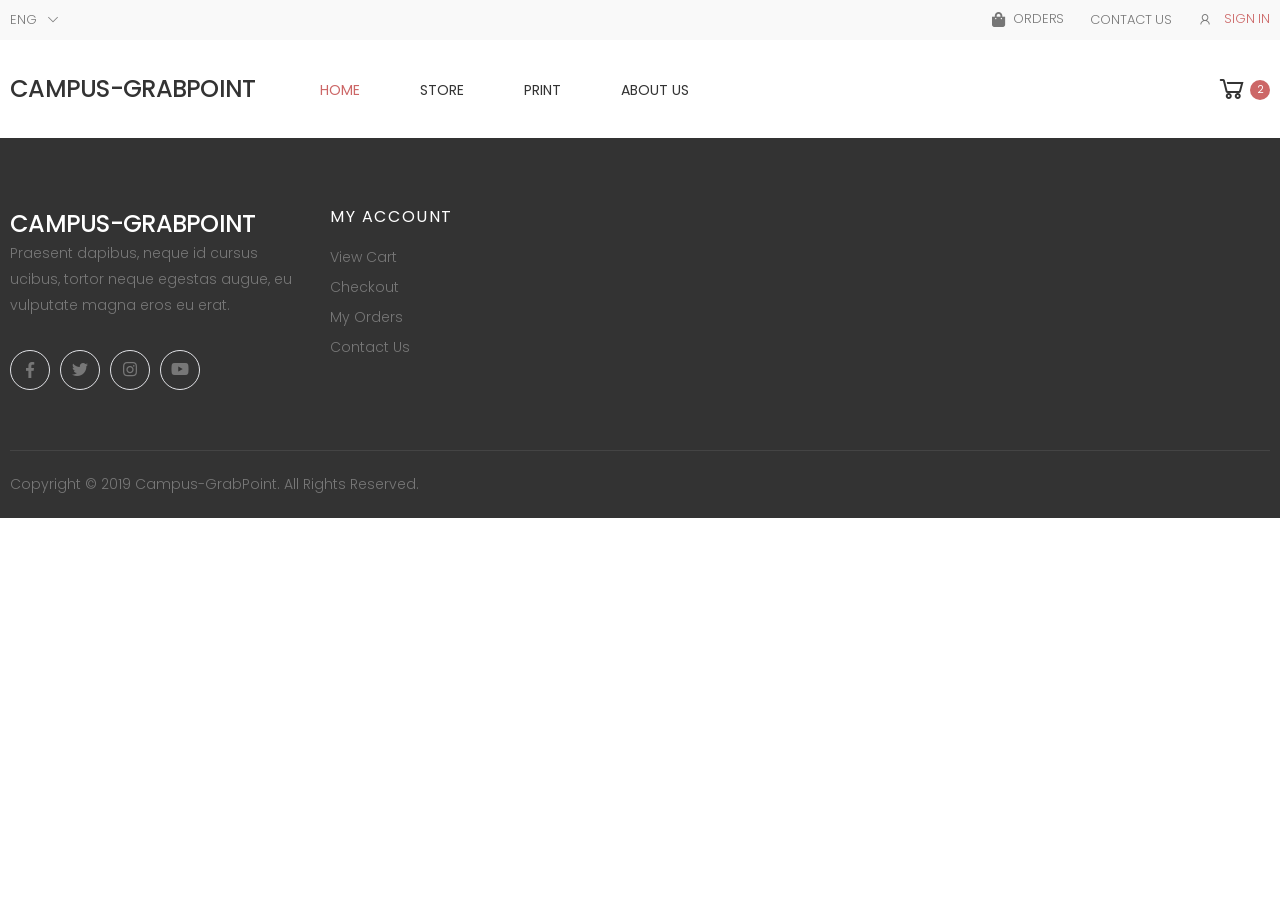
<file: template.html>
<!DOCTYPE html>
<html
	lang="en">


	<!-- molla/index-7.html  22 Nov 2019 09:56:39 GMT -->
	<head>
		<meta charset="UTF-8">
		<meta http-equiv="X-UA-Compatible" content="IE=edge">
		<meta name="viewport" content="width=device-width, initial-scale=1, shrink-to-fit=no">
		<title>Campus - GrabPoint</title>
		<meta name="keywords" content="HTML5 Template">
		<meta
		name="description" content="Campus - GrabPoint">
		<!-- Favicon -->
		<link rel="apple-touch-icon" sizes="180x180" href="assets/images/icons/apple-touch-icon.png">
		<link rel="icon" type="image/png" sizes="32x32" href="assets/images/icons/favicon-32x32.png">
		<link rel="icon" type="image/png" sizes="16x16" href="assets/images/icons/favicon-16x16.png">
		<link rel="manifest" href="assets/images/icons/site.html">
		<link rel="mask-icon" href="assets/images/icons/safari-pinned-tab.svg" color="#666666">
		<link rel="shortcut icon" href="assets/images/icons/favicon.ico">
		<meta name="apple-mobile-web-app-title" content="Campus-GrabPoint">
		<meta name="author" content="p-themes">
		<meta name="application-name" content="Campus-GrabPoint">
		<meta name="msapplication-TileColor" content="#cc9966">
		<meta name="msapplication-config" content="assets/images/icons/browserconfig.xml">
		<meta
		name="theme-color" content="#ffffff">
		<!-- Plugins CSS File -->
		<link rel="stylesheet" href="assets/css/bootstrap.min.css">
		<link rel="stylesheet" href="assets/css/plugins/owl-carousel/owl.carousel.css">
		<link rel="stylesheet" href="assets/css/plugins/magnific-popup/magnific-popup.css">
		<link
		rel="stylesheet" href="assets/css/plugins/jquery.countdown.css">
		<!-- Main CSS File -->
		<link rel="stylesheet" href="assets/css/style.css">
		<link rel="stylesheet" href="assets/css/skins/skin-demo-7.css">
		<link rel="stylesheet" href="assets/css/demos/demo-7.css">
	</head>

	<body>
		<div class="page-wrapper">
			<header class="header header-7">
				<div class="header-top">
					<div class="container-fluid">
						<div class="header-left">


							<div class="header-dropdown">
								<a href="#">Eng</a>
								<div class="header-menu">
									<ul>
										<li><a href="#">English</a></li>
									</ul>
								</div>
								<!-- End .header-menu -->
							</div>
							<!-- End .header-dropdown -->
						</div>
						<!-- End .header-left -->

						<div class="header-right">
							<ul class="top-menu">
								<li>
									<a href="#">Links</a>
									<ul>
                                        <li><a href="orders.html"><i class="icon-shopping-bag"></i> Orders</a></li>
										<li><a href="contact.html">Contact Us</a></li>
										
										<li>
    <a href="#" id="auth-link">
        <i class="icon-user"></i><span id="auth-text">Sign In</span>
    </a>
</li>

									</ul>
								</li>
							</ul>
							<!-- End .top-menu -->
						</div>
						<!-- End .header-right -->
					</div>
					<!-- End .container-fluid -->
				</div>
				<!-- End .header-top -->

				<div class="header-middle sticky-header">
					<div class="container-fluid">
						<div class="header-left">
							<button class="mobile-menu-toggler">
								<span class="sr-only">Toggle mobile menu</span>
								<i class="icon-bars"></i>
							</button>

							<a href="index.html" class="d-flex flex-row">
                                <div class="">
                                    <span class="navbar-brand mb-0 h4">CAMPUS-GRABPOINT</span>
                                </div>
							</a>

							<nav class="main-nav">
								<ul class="menu sf-arrows">
									<li class="megamenu-container active">
										<a href="index.html" class="">Home</a>
									</li>
									<li>
										<a href="category.html" class="">Store</a>
									</li>
                                    <li class="megamenu-container">
										<a href="print.html" class="">Print</a>
									</li>
                                    <li class="megamenu-container">
										<a href="about.html" class="">About us</a>
									</li>
								</ul>
								<!-- End .menu -->
							</nav>
							<!-- End .main-nav -->
						</div>
						<!-- End .header-left -->

						<div class="header-right">

							<div class="dropdown cart-dropdown">
								<a href="#" class="dropdown-toggle" role="button" data-toggle="dropdown" aria-haspopup="true" aria-expanded="false" data-display="static">
									<i class="icon-shopping-cart"></i>
									<span class="cart-count">2</span>
								</a>

								<div class="dropdown-menu dropdown-menu-right">
									<div class="dropdown-cart-products">
										<div class="product">
											<div class="product-cart-details">
												<h4 class="product-title">
													<a href="product.html">Notebooks medium</a>
												</h4>

												<span class="cart-product-info">
													<span class="cart-product-qty">1</span>
													x $64.00
												</span>
											</div>
											<!-- End .product-cart-details -->

											<figure class="product-image-container">
												<a href="product.html" class="product-image">
													<img src="assets/images/products/cart/product-1.jpg" alt="product">
												</a>
											</figure>
											<a href="#" class="btn-remove" title="Remove Product">
												<i class="icon-close"></i>
											</a>
										</div>
										<!-- End .product -->

										<div class="product">
											<div class="product-cart-details">
												<h4 class="product-title">
													<a href="product.html">Highlighter</a>
												</h4>

												<span class="cart-product-info">
													<span class="cart-product-qty">1</span>
													x $76.00
												</span>
											</div>
											<!-- End .product-cart-details -->

											<figure class="product-image-container">
												<a href="product.html" class="product-image">
													<img src="assets/images/products/cart/product-2.jpg" alt="product">
												</a>
											</figure>
											<a href="#" class="btn-remove" title="Remove Product">
												<i class="icon-close"></i>
											</a>
										</div>
										<!-- End .product -->
									</div>
									<!-- End .cart-product -->

									<div class="dropdown-cart-total">
										<span>Total</span>

										<span class="cart-total-price">$160.00</span>
									</div>
									<!-- End .dropdown-cart-total -->

									<div class="dropdown-cart-action">
										<a href="cart.html" class="btn btn-primary">View Cart</a>
										<a href="checkout.html" class="btn btn-outline-primary-2">
											<span>Checkout</span>
											<i class="icon-long-arrow-right"></i>
										</a>
									</div>
									<!-- End .dropdown-cart-total -->
								</div>
								<!-- End .dropdown-menu -->
							</div>
							<!-- End .cart-dropdown -->
						</div>
						<!-- End .header-right -->
					</div>
					<!-- End .container-fluid -->
				</div>
				<!-- End .header-middle -->
			</header>
			<!-- End .header -->

			
			<!-- End .main -->

			<footer class="footer">
                <div class="footer-middle border-0">
                    <div class="container">
                        <div class="row">
                            <div class="col-sm-6 col-lg-3">
                                <div class="widget widget-about">
                                    <a href="index.html" class="d-flex flex-row">
                                        <div class="">
                                            <span class="navbar-brand mb-0 h4 text-white">CAMPUS-GRABPOINT</span>
                                        </div>
                                    </a>
                                    <p>Praesent dapibus, neque id cursus ucibus, tortor neque egestas augue, eu vulputate magna eros eu erat. </p>
    
                                    <div class="social-icons">
                                        <a href="#" class="social-icon" target="_blank" title="Facebook"><i class="icon-facebook-f"></i></a>
                                        <a href="#" class="social-icon" target="_blank" title="Twitter"><i class="icon-twitter"></i></a>
                                        <a href="#" class="social-icon" target="_blank" title="Instagram"><i class="icon-instagram"></i></a>
                                        <a href="#" class="social-icon" target="_blank" title="Youtube"><i class="icon-youtube"></i></a>
                                    </div><!-- End .soial-icons -->
                                </div><!-- End .widget about-widget -->
                            </div><!-- End .col-sm-6 col-lg-3 -->
    
                            
    
                            
    
                            <div class="col-sm-6 col-lg-3">
                                <div class="widget">
                                    <h4 class="widget-title">My Account</h4><!-- End .widget-title -->
                                    <ul class="widget-list">
                                        <li><a href="cart.html">View Cart</a></li>
                                        <li><a href="checkout.html">Checkout</a></li>
                                        <li><a href="orders.html">My Orders</a></li>
                                        <li><a href="contact.html">Contact Us</a></li>
                                    </ul><!-- End .widget-list -->
                                </div><!-- End .widget -->
                            </div><!-- End .col-sm-6 col-lg-3 -->
                        </div><!-- End .row -->
                    </div><!-- End .container -->
                </div><!-- End .footer-middle -->
    
                <div class="footer-bottom">
                    <div class="container">
                        <p class="footer-copyright">Copyright © 2019 Campus-GrabPoint. All Rights Reserved.</p><!-- End .footer-copyright -->
                    </div><!-- End .container -->
                </div><!-- End .footer-bottom -->
            </footer><!-- End .footer -->
			<!-- End .footer -->
		</div>
		<!-- End .page-wrapper -->
		<button id="scroll-top" title="Back to Top">
			<i class="icon-arrow-up"></i>
		</button>

		<!-- Mobile Menu -->
		<div class="mobile-menu-overlay"></div>
		<!-- End .mobil-menu-overlay -->

		<div class="mobile-menu-container">
			<div class="mobile-menu-wrapper">
				<span class="mobile-menu-close">
					<i class="icon-close"></i>
				</span>

				

				<nav class="mobile-nav">
					<ul class="mobile-menu">
						<li class="active">
							<a href="index.html">Home</a>

							
						</li>
						<li>
							<a href="category.html">Store</a>
							
						</li>
						<li>
							<a href="print.html">Print</a>
						</li>
						
						<li>
							<a href="#">Pages</a>
							<ul>
								<li>
									<a href="about.html">About</a>

									
								</li>
								<li>
									<a href="contact.html">Contact</a>

									
								</li>
								<li>
									<a href="login.html">Login</a>
								</li>
								
							</ul>
						</li>
						
						
					</ul>
				</nav>
				<!-- End .mobile-nav -->

				<div class="social-icons">
					<a href="#" class="social-icon" target="_blank" title="Facebook">
						<i class="icon-facebook-f"></i>
					</a>
					<a href="#" class="social-icon" target="_blank" title="Twitter">
						<i class="icon-twitter"></i>
					</a>
					<a href="#" class="social-icon" target="_blank" title="Instagram">
						<i class="icon-instagram"></i>
					</a>
					<a href="#" class="social-icon" target="_blank" title="Youtube">
						<i class="icon-youtube"></i>
					</a>
				</div>
				<!-- End .social-icons -->
			</div>
			<!-- End .mobile-menu-wrapper -->
		</div>
		<!-- End .mobile-menu-container -->

		<!-- Sign in / Register Modal -->
		<div class="modal fade " id="signin-modal" tabindex="-1" role="dialog" aria-hidden="true">
			<div class="modal-dialog modal-dialog-centered " role="document">
				<div class="modal-content ">
					<div class="modal-body ">
						<button type="button" class="close" data-dismiss="modal" aria-label="Close">
							<span aria-hidden="true">
								<i class="icon-close"></i>
							</span>
						</button>

						<div class="form-box" style="background-color: lightgrey;">
							<div class="form-tab">
								<ul class="nav nav-pills nav-fill" role="tablist">
									<li class="nav-item">
										<a class="nav-link active" id="signin-tab" data-toggle="tab" href="#signin" role="tab" aria-controls="signin" aria-selected="true">Sign In</a>
									</li>
									<li class="nav-item">
										<a class="nav-link" id="register-tab" data-toggle="tab" href="#register" role="tab" aria-controls="register" aria-selected="false">Register</a>
									</li>
								</ul>
								<div class="tab-content" id="tab-content-5">
									<div class="tab-pane fade show active" id="signin" role="tabpanel" aria-labelledby="signin-tab">
										<form action="#">
											<div class="form-group">
												<label for="singin-email">Admission No *</label>
												<input type="text" class="form-control" id="singin-email" name="singin-email" required>
											</div>
											<!-- End .form-group -->

											<div class="p-2"></div>
											<div class="form-group">
												<label for="singin-password">Password *</label>
												<input type="password" class="form-control" id="singin-password" name="singin-password" required>
												<div class="form-check d-flex flex-row align-items-center">
													<input type="checkbox" class="form-check-input" id="show-password">
													<div class="p-1"></div>
													<label class="form-check-label" for="show-password">Show Password</label>
												</div>
											</div>

											<!-- End .form-group -->

											<div class="form-footer">
												<button type="submit" class="btn btn-outline-primary-2">
													<span>LOG IN</span>
													<i class="icon-long-arrow-right"></i>
												</button>

											<!--	<div class="custom-control custom-checkbox">
													<input type="checkbox" class="custom-control-input" id="signin-remember">
													<label class="custom-control-label" for="signin-remember">Remember Me</label>
												</div> -->

											<a href="#" class="forgot-link">Forgot Your Password?</a>
											</div>
											<!-- End .form-footer -->
										</form>
									</div>
									<!-- .End .tab-pane -->
									<div class="tab-pane fade" id="register" role="tabpanel" aria-labelledby="register-tab">
										<form action="#">
                                            <div class="form-group">
												<input type="email" class="form-control" id="register-name" name="full-name" placeholder="Your full name *" required>
											</div>
											<!-- End .form-group -->

                                            <div class="form-group">
												<input type="email" class="form-control" id="register-no" name="register-no" placeholder="Your admission no *" required>
											</div>
											<!-- End .form-group -->
                                            
											<div class="form-group">
												<input type="email" class="form-control" id="register-email" name="register-email" placeholder="Your email address *" required>
											</div>
											<!-- End .form-group -->

											<div class="form-group">
												<input type="password" class="form-control" id="register-password" name="register-password" placeholder="Password *" required>
											</div>
											<!-- End .form-group -->

											<div class="form-footer">
												<button type="submit" class="btn btn-outline-primary-2">
													<span>SIGN UP</span>
													<i class="icon-long-arrow-right"></i>
												</button>

												<div class="custom-control custom-checkbox">
													<input type="checkbox" class="custom-control-input" id="register-policy" required>
													<label class="custom-control-label" for="register-policy">I agree to the
														<a href="#">privacy policy</a>
														*</label>
												</div>
												<!-- End .custom-checkbox -->
											</div>
											<!-- End .form-footer -->
										</form>
										
										<!-- End .form-choice -->
									</div>
									<!-- .End .tab-pane -->
								</div>
								<!-- End .tab-content -->
							</div>
							<!-- End .form-tab -->
						</div>
						<!-- End .form-box -->
					</div>
					<!-- End .modal-body -->
				</div>
				<!-- End .modal-content -->
			</div>
			<!-- End .modal-dialog -->
		</div>
		<!-- End .modal -->

		
		</div>
		<!-- Plugins JS File -->
        <script src="assets/js/index.js"></script>
		<script src="assets/js/jquery.min.js"></script>
		<script src="assets/js/bootstrap.bundle.min.js"></script>
		<script src="assets/js/jquery.hoverIntent.min.js"></script>
		<script src="assets/js/jquery.waypoints.min.js"></script>
		<script src="assets/js/superfish.min.js"></script>
		<script src="assets/js/bootstrap-input-spinner.js"></script>
		<script src="assets/js/owl.carousel.min.js"></script>
		<script src="assets/js/jquery.plugin.min.js"></script>
		<script src="assets/js/jquery.magnific-popup.min.js"></script>
		<script src="assets/js/jquery.countdown.min.js"></script>
		<!-- Main JS File -->
		<script src="assets/js/main.js"></script>
		<script src="assets/js/demos/demo-7.js"></script>
	</body>


	<!-- molla/index-7.html  22 Nov 2019 09:56:58 GMT -->
</html>
</file>
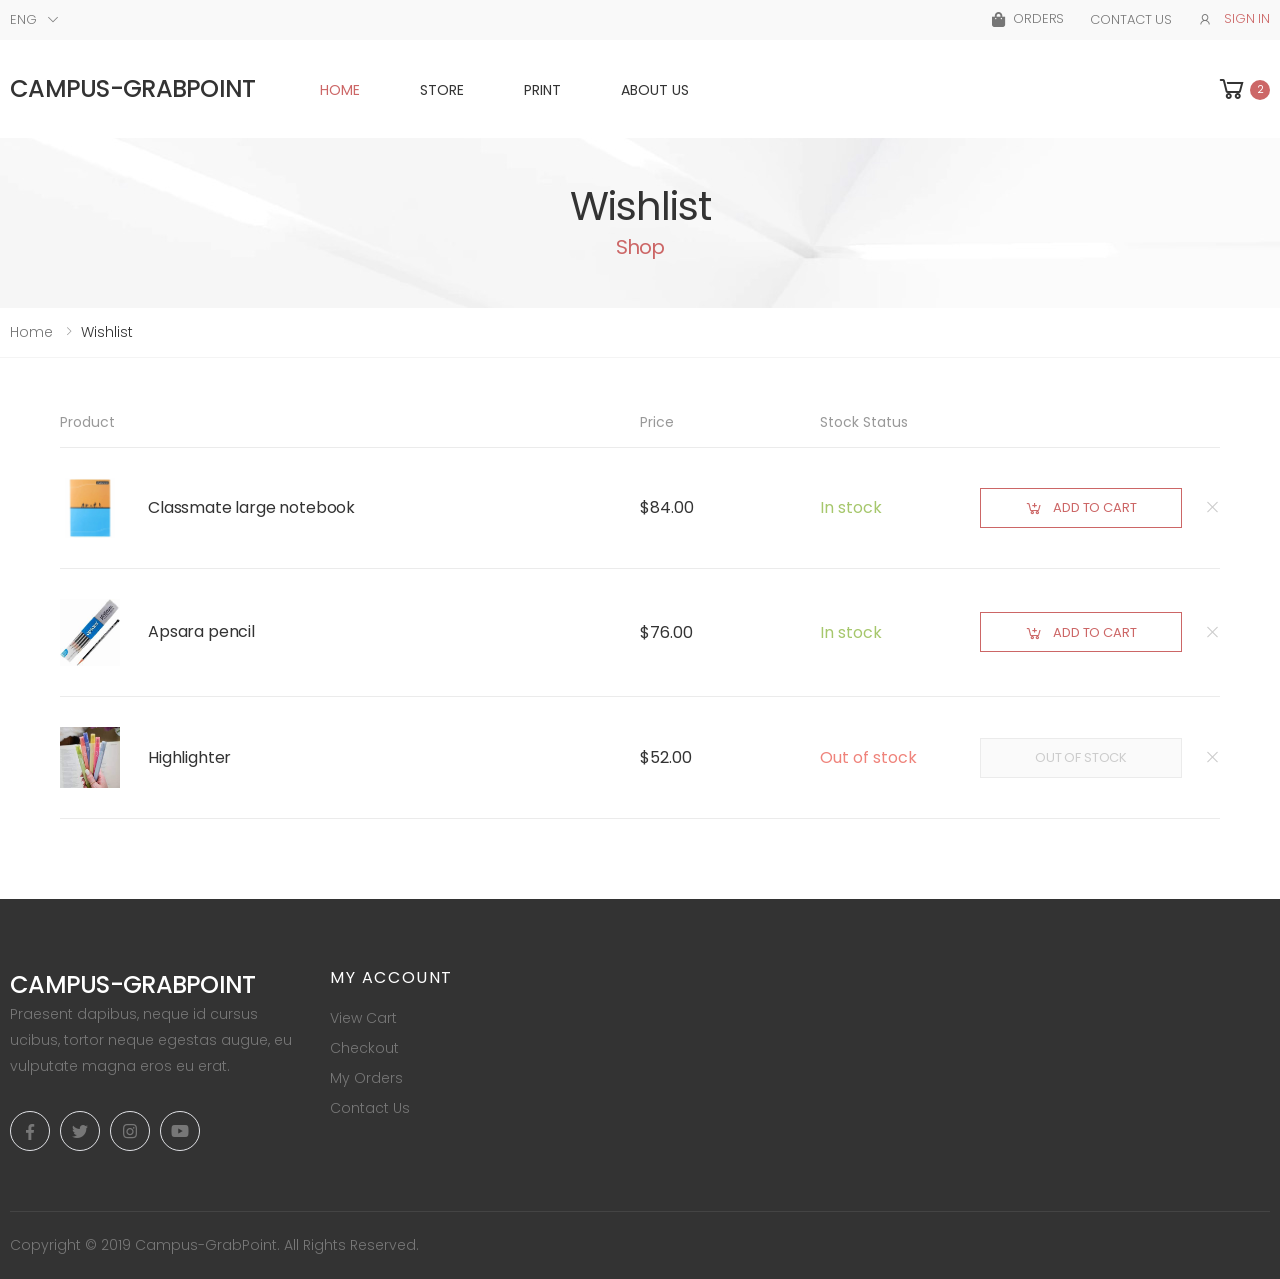
<file: wishlist.html>
<!DOCTYPE html>
<html
	lang="en">


	<!-- molla/index-7.html  22 Nov 2019 09:56:39 GMT -->
	<head>
		<meta charset="UTF-8">
		<meta http-equiv="X-UA-Compatible" content="IE=edge">
		<meta name="viewport" content="width=device-width, initial-scale=1, shrink-to-fit=no">
		<title>Campus - GrabPoint</title>
		<meta name="keywords" content="HTML5 Template">
		<meta
		name="description" content="Campus - GrabPoint">
		<!-- Favicon -->
		<link rel="apple-touch-icon" sizes="180x180" href="assets/images/icons/apple-touch-icon.png">
		<link rel="icon" type="image/png" sizes="32x32" href="assets/images/icons/favicon-32x32.png">
		<link rel="icon" type="image/png" sizes="16x16" href="assets/images/icons/favicon-16x16.png">
		<link rel="manifest" href="assets/images/icons/site.html">
		<link rel="mask-icon" href="assets/images/icons/safari-pinned-tab.svg" color="#666666">
		<link rel="shortcut icon" href="assets/images/icons/favicon.ico">
		<meta name="apple-mobile-web-app-title" content="Campus-GrabPoint">
		<meta name="author" content="p-themes">
		<meta name="application-name" content="Campus-GrabPoint">
		<meta name="msapplication-TileColor" content="#cc9966">
		<meta name="msapplication-config" content="assets/images/icons/browserconfig.xml">
		<meta
		name="theme-color" content="#ffffff">
		<!-- Plugins CSS File -->
		<link rel="stylesheet" href="assets/css/bootstrap.min.css">
		<link rel="stylesheet" href="assets/css/plugins/owl-carousel/owl.carousel.css">
		<link rel="stylesheet" href="assets/css/plugins/magnific-popup/magnific-popup.css">
		<link
		rel="stylesheet" href="assets/css/plugins/jquery.countdown.css">
		<!-- Main CSS File -->
		<link rel="stylesheet" href="assets/css/style.css">
		<link rel="stylesheet" href="assets/css/skins/skin-demo-7.css">
		<link rel="stylesheet" href="assets/css/demos/demo-7.css">
	</head>

	<body>
		<div class="page-wrapper">
			<header class="header header-7">
				<div class="header-top">
					<div class="container-fluid">
						<div class="header-left">


							<div class="header-dropdown">
								<a href="#">Eng</a>
								<div class="header-menu">
									<ul>
										<li><a href="#">English</a></li>
									</ul>
								</div>
								<!-- End .header-menu -->
							</div>
							<!-- End .header-dropdown -->
						</div>
						<!-- End .header-left -->

						<div class="header-right">
							<ul class="top-menu">
								<li>
									<a href="#">Links</a>
									<ul>
                                        <li><a href="orders.html"><i class="icon-shopping-bag"></i> Orders</a></li>
										<li><a href="contact.html">Contact Us</a></li>
										
										<li>
    <a href="#" id="auth-link">
        <i class="icon-user"></i><span id="auth-text">Sign In</span>
    </a>
</li>

									</ul>
								</li>
							</ul>
							<!-- End .top-menu -->
						</div>
						<!-- End .header-right -->
					</div>
					<!-- End .container-fluid -->
				</div>
				<!-- End .header-top -->

				<div class="header-middle sticky-header">
					<div class="container-fluid">
						<div class="header-left">
							<button class="mobile-menu-toggler">
								<span class="sr-only">Toggle mobile menu</span>
								<i class="icon-bars"></i>
							</button>

							<a href="index.html" class="d-flex flex-row">
                                <div class="">
                                    <span class="navbar-brand mb-0 h4">CAMPUS-GRABPOINT</span>
                                </div>
							</a>

							<nav class="main-nav">
								<ul class="menu sf-arrows">
									<li class="megamenu-container active">
										<a href="index.html" class="">Home</a>
									</li>
									<li>
										<a href="category.html" class="">Store</a>
									</li>
                                    <li class="megamenu-container">
										<a href="print.html" class="">Print</a>
									</li>
                                    <li class="megamenu-container">
										<a href="about.html" class="">About us</a>
									</li>
								</ul>
								<!-- End .menu -->
							</nav>
							<!-- End .main-nav -->
						</div>
						<!-- End .header-left -->

						<div class="header-right">

							<div class="dropdown cart-dropdown">
								<a href="#" class="dropdown-toggle" role="button" data-toggle="dropdown" aria-haspopup="true" aria-expanded="false" data-display="static">
									<i class="icon-shopping-cart"></i>
									<span class="cart-count">2</span>
								</a>

								<div class="dropdown-menu dropdown-menu-right">
									<div class="dropdown-cart-products">
										<div class="product">
											<div class="product-cart-details">
												<h4 class="product-title">
													<a href="product.html">Notebooks medium</a>
												</h4>

												<span class="cart-product-info">
													<span class="cart-product-qty">1</span>
													x $64.00
												</span>
											</div>
											<!-- End .product-cart-details -->

											<figure class="product-image-container">
												<a href="product.html" class="product-image">
													<img src="assets/images/products/cart/product-1.jpg" alt="product">
												</a>
											</figure>
											<a href="#" class="btn-remove" title="Remove Product">
												<i class="icon-close"></i>
											</a>
										</div>
										<!-- End .product -->

										<div class="product">
											<div class="product-cart-details">
												<h4 class="product-title">
													<a href="product.html">Highlighter</a>
												</h4>

												<span class="cart-product-info">
													<span class="cart-product-qty">1</span>
													x $76.00
												</span>
											</div>
											<!-- End .product-cart-details -->

											<figure class="product-image-container">
												<a href="product.html" class="product-image">
													<img src="assets/images/products/cart/product-2.jpg" alt="product">
												</a>
											</figure>
											<a href="#" class="btn-remove" title="Remove Product">
												<i class="icon-close"></i>
											</a>
										</div>
										<!-- End .product -->
									</div>
									<!-- End .cart-product -->

									<div class="dropdown-cart-total">
										<span>Total</span>

										<span class="cart-total-price">$160.00</span>
									</div>
									<!-- End .dropdown-cart-total -->

									<div class="dropdown-cart-action">
										<a href="cart.html" class="btn btn-primary">View Cart</a>
										<a href="checkout.html" class="btn btn-outline-primary-2">
											<span>Checkout</span>
											<i class="icon-long-arrow-right"></i>
										</a>
									</div>
									<!-- End .dropdown-cart-total -->
								</div>
								<!-- End .dropdown-menu -->
							</div>
							<!-- End .cart-dropdown -->
						</div>
						<!-- End .header-right -->
					</div>
					<!-- End .container-fluid -->
				</div>
				<!-- End .header-middle -->
			</header>
			<!-- End .header -->

			<main class="main">
                
				<div class="page-header text-center" style="background-image: url('assets/images/page-header-bg.jpg')">
					<div class="container">
						<h1 class="page-title">Wishlist<span>Shop</span></h1>
					</div><!-- End .container -->
				</div><!-- End .page-header -->
				<nav aria-label="breadcrumb" class="breadcrumb-nav">
					<div class="container">
						<ol class="breadcrumb">
							<li class="breadcrumb-item"><a href="index.html">Home</a></li>
							<li class="breadcrumb-item active" aria-current="page">Wishlist</li>
						</ol>
					</div><!-- End .container -->
				</nav><!-- End .breadcrumb-nav -->
	
				<div class="page-content px-5">
					<div class="container px-5">
						<table class="table table-wishlist table-mobile">
							<thead>
								<tr>
									<th>Product</th>
									<th>Price</th>
									<th>Stock Status</th>
									<th></th>
									<th></th>
								</tr>
							</thead>
	
							<tbody>
								<tr>
									<td class="product-col">
										<div class="product">
											<figure class="product-media">
												<a href="#">
													<img src="assets/images/products/table/product-1.jpg" alt="Product image">
												</a>
											</figure>
	
											<h3 class="product-title">
												<a href="#">Classmate large notebook</a>
											</h3><!-- End .product-title -->
										</div><!-- End .product -->
									</td>
									<td class="price-col">$84.00</td>
									<td class="stock-col"><span class="in-stock">In stock</span></td>
									<td class="action-col">
										<button class="btn btn-block btn-outline-primary-2"><i class="icon-cart-plus"></i>Add to Cart</button>
									</td>
									<td class="remove-col"><button class="btn-remove"><i class="icon-close"></i></button></td>
								</tr>
								<tr>
									<td class="product-col">
										<div class="product">
											<figure class="product-media">
												<a href="#">
													<img src="assets/images/products/table/product-2.jpg" alt="Product image">
												</a>
											</figure>
	
											<h3 class="product-title">
												<a href="#">Apsara pencil</a>
											</h3><!-- End .product-title -->
										</div><!-- End .product -->
									</td>
									<td class="price-col">$76.00</td>
									<td class="stock-col"><span class="in-stock">In stock</span></td>
									<td class="action-col">
										<button class="btn btn-block btn-outline-primary-2"><i class="icon-cart-plus"></i>Add to Cart</button>
									</td>
									<td class="remove-col"><button class="btn-remove"><i class="icon-close"></i></button></td>
								</tr>
								<tr>
									<td class="product-col">
										<div class="product">
											<figure class="product-media">
												<a href="#">
													<img src="assets/images/products/table/product-3.jpg" alt="Product image">
												</a>
											</figure>
	
											<h3 class="product-title">
												<a href="#">Highlighter</a>
											</h3><!-- End .product-title -->
										</div><!-- End .product -->
									</td>
									<td class="price-col">$52.00</td>
									<td class="stock-col"><span class="out-of-stock">Out of stock</span></td>
									<td class="action-col">
										<button class="btn btn-block btn-outline-primary-2 disabled">Out of Stock</button>
									</td>
									<td class="remove-col"><button class="btn-remove"><i class="icon-close"></i></button></td>
								</tr>
							</tbody>
						</table><!-- End .table table-wishlist -->
						
					</div><!-- End .container -->
				</div><!-- End .page-content -->
			</main><!-- End .main -->
	
			<!-- End .main -->

			<footer class="footer">
                <div class="footer-middle border-0">
                    <div class="container">
                        <div class="row">
                            <div class="col-sm-6 col-lg-3">
                                <div class="widget widget-about">
                                    <a href="index.html" class="d-flex flex-row">
                                        <div class="">
                                            <span class="navbar-brand mb-0 h4 text-white">CAMPUS-GRABPOINT</span>
                                        </div>
                                    </a>
                                    <p>Praesent dapibus, neque id cursus ucibus, tortor neque egestas augue, eu vulputate magna eros eu erat. </p>
    
                                    <div class="social-icons">
                                        <a href="#" class="social-icon" target="_blank" title="Facebook"><i class="icon-facebook-f"></i></a>
                                        <a href="#" class="social-icon" target="_blank" title="Twitter"><i class="icon-twitter"></i></a>
                                        <a href="#" class="social-icon" target="_blank" title="Instagram"><i class="icon-instagram"></i></a>
                                        <a href="#" class="social-icon" target="_blank" title="Youtube"><i class="icon-youtube"></i></a>
                                    </div><!-- End .soial-icons -->
                                </div><!-- End .widget about-widget -->
                            </div><!-- End .col-sm-6 col-lg-3 -->
    
                            
    
                            
    
                            <div class="col-sm-6 col-lg-3">
                                <div class="widget">
                                    <h4 class="widget-title">My Account</h4><!-- End .widget-title -->
                                    <ul class="widget-list">
                                        <li><a href="cart.html">View Cart</a></li>
                                        <li><a href="checkout.html">Checkout</a></li>
                                        <li><a href="orders.html">My Orders</a></li>
                                        <li><a href="contact.html">Contact Us</a></li>
                                    </ul><!-- End .widget-list -->
                                </div><!-- End .widget -->
                            </div><!-- End .col-sm-6 col-lg-3 -->
                        </div><!-- End .row -->
                    </div><!-- End .container -->
                </div><!-- End .footer-middle -->
    
                <div class="footer-bottom">
                    <div class="container">
                        <p class="footer-copyright">Copyright © 2019 Campus-GrabPoint. All Rights Reserved.</p><!-- End .footer-copyright -->
                    </div><!-- End .container -->
                </div><!-- End .footer-bottom -->
            </footer><!-- End .footer -->
			<!-- End .footer -->
		</div>
		<!-- End .page-wrapper -->
		<button id="scroll-top" title="Back to Top">
			<i class="icon-arrow-up"></i>
		</button>

		<!-- Mobile Menu -->
		<div class="mobile-menu-overlay"></div>
		<!-- End .mobil-menu-overlay -->

		<div class="mobile-menu-container">
			<div class="mobile-menu-wrapper">
				<span class="mobile-menu-close">
					<i class="icon-close"></i>
				</span>

				

				<nav class="mobile-nav">
					<ul class="mobile-menu">
						<li class="active">
							<a href="index.html">Home</a>

							
						</li>
						<li>
							<a href="category.html">Store</a>
							
						</li>
						<li>
							<a href="print.html">Print</a>
						</li>
						
						<li>
							<a href="#">Pages</a>
							<ul>
								<li>
									<a href="about.html">About</a>

									
								</li>
								<li>
									<a href="contact.html">Contact</a>

									
								</li>
								<li>
									<a href="login.html">Login</a>
								</li>
								
							</ul>
						</li>
						
						
					</ul>
				</nav>
				<!-- End .mobile-nav -->

				<div class="social-icons">
					<a href="#" class="social-icon" target="_blank" title="Facebook">
						<i class="icon-facebook-f"></i>
					</a>
					<a href="#" class="social-icon" target="_blank" title="Twitter">
						<i class="icon-twitter"></i>
					</a>
					<a href="#" class="social-icon" target="_blank" title="Instagram">
						<i class="icon-instagram"></i>
					</a>
					<a href="#" class="social-icon" target="_blank" title="Youtube">
						<i class="icon-youtube"></i>
					</a>
				</div>
				<!-- End .social-icons -->
			</div>
			<!-- End .mobile-menu-wrapper -->
		</div>
		<!-- End .mobile-menu-container -->

		<!-- Sign in / Register Modal -->
		<div class="modal fade " id="signin-modal" tabindex="-1" role="dialog" aria-hidden="true">
			<div class="modal-dialog modal-dialog-centered " role="document">
				<div class="modal-content ">
					<div class="modal-body ">
						<button type="button" class="close" data-dismiss="modal" aria-label="Close">
							<span aria-hidden="true">
								<i class="icon-close"></i>
							</span>
						</button>

						<div class="form-box" style="background-color: lightgrey;">
							<div class="form-tab">
								<ul class="nav nav-pills nav-fill" role="tablist">
									<li class="nav-item">
										<a class="nav-link active" id="signin-tab" data-toggle="tab" href="#signin" role="tab" aria-controls="signin" aria-selected="true">Sign In</a>
									</li>
									<li class="nav-item">
										<a class="nav-link" id="register-tab" data-toggle="tab" href="#register" role="tab" aria-controls="register" aria-selected="false">Register</a>
									</li>
								</ul>
								<div class="tab-content" id="tab-content-5">
									<div class="tab-pane fade show active" id="signin" role="tabpanel" aria-labelledby="signin-tab">
										<form action="#">
											<div class="form-group">
												<label for="singin-email">Admission No *</label>
												<input type="text" class="form-control" id="singin-email" name="singin-email" required>
											</div>
											<!-- End .form-group -->

											<div class="p-2"></div>
											<div class="form-group">
												<label for="singin-password">Password *</label>
												<input type="password" class="form-control" id="singin-password" name="singin-password" required>
												<div class="form-check d-flex flex-row align-items-center">
													<input type="checkbox" class="form-check-input" id="show-password">
													<div class="p-1"></div>
													<label class="form-check-label" for="show-password">Show Password</label>
												</div>
											</div>

											<!-- End .form-group -->

											<div class="form-footer">
												<button type="submit" class="btn btn-outline-primary-2">
													<span>LOG IN</span>
													<i class="icon-long-arrow-right"></i>
												</button>

											<!--	<div class="custom-control custom-checkbox">
													<input type="checkbox" class="custom-control-input" id="signin-remember">
													<label class="custom-control-label" for="signin-remember">Remember Me</label>
												</div> -->

											<a href="#" class="forgot-link">Forgot Your Password?</a>
											</div>
											<!-- End .form-footer -->
										</form>
									</div>
									<!-- .End .tab-pane -->
									<div class="tab-pane fade" id="register" role="tabpanel" aria-labelledby="register-tab">
										<form action="#">
                                            <div class="form-group">
												<input type="email" class="form-control" id="register-name" name="full-name" placeholder="Your full name *" required>
											</div>
											<!-- End .form-group -->

                                            <div class="form-group">
												<input type="email" class="form-control" id="register-no" name="register-no" placeholder="Your admission no *" required>
											</div>
											<!-- End .form-group -->
                                            
											<div class="form-group">
												<input type="email" class="form-control" id="register-email" name="register-email" placeholder="Your email address *" required>
											</div>
											<!-- End .form-group -->

											<div class="form-group">
												<input type="password" class="form-control" id="register-password" name="register-password" placeholder="Password *" required>
											</div>
											<!-- End .form-group -->

											<div class="form-footer">
												<button type="submit" class="btn btn-outline-primary-2">
													<span>SIGN UP</span>
													<i class="icon-long-arrow-right"></i>
												</button>

												<div class="custom-control custom-checkbox">
													<input type="checkbox" class="custom-control-input" id="register-policy" required>
													<label class="custom-control-label" for="register-policy">I agree to the
														<a href="#">privacy policy</a>
														*</label>
												</div>
												<!-- End .custom-checkbox -->
											</div>
											<!-- End .form-footer -->
										</form>
										
										<!-- End .form-choice -->
									</div>
									<!-- .End .tab-pane -->
								</div>
								<!-- End .tab-content -->
							</div>
							<!-- End .form-tab -->
						</div>
						<!-- End .form-box -->
					</div>
					<!-- End .modal-body -->
				</div>
				<!-- End .modal-content -->
			</div>
			<!-- End .modal-dialog -->
		</div>
		<!-- End .modal -->

		
		</div>
		<!-- Plugins JS File -->
        <script src="assets/js/index.js"></script>
		<script src="assets/js/jquery.min.js"></script>
		<script src="assets/js/bootstrap.bundle.min.js"></script>
		<script src="assets/js/jquery.hoverIntent.min.js"></script>
		<script src="assets/js/jquery.waypoints.min.js"></script>
		<script src="assets/js/superfish.min.js"></script>
		<script src="assets/js/bootstrap-input-spinner.js"></script>
		<script src="assets/js/owl.carousel.min.js"></script>
		<script src="assets/js/jquery.plugin.min.js"></script>
		<script src="assets/js/jquery.magnific-popup.min.js"></script>
		<script src="assets/js/jquery.countdown.min.js"></script>
		<!-- Main JS File -->
		<script src="assets/js/main.js"></script>
		<script src="assets/js/demos/demo-7.js"></script>
	</body>


	<!-- molla/index-7.html  22 Nov 2019 09:56:58 GMT -->
</html>
</file>
<file: assets/css/style.css>
﻿@import url("https://fonts.googleapis.com/css?family=Poppins:200,200i,300,300i,400,400i,500,500i,600,600i,700,700i,800");html{font-size:62.5%;-webkit-text-size-adjust:100%;-ms-text-size-adjust:100%;font-size-adjust:100%}html,body{height:100%}body{font:normal 300 1.4rem/1.86 "Poppins",sans-serif;color:#666;background-color:#fff;-webkit-font-smoothing:antialiased;-moz-osx-font-smoothing:grayscale;overflow-x:hidden}::-moz-selection{color:#fff;background-color:#c96}::selection{color:#fff;background-color:#c96}p{margin-bottom:1.5rem}ul,ol{list-style:none;padding:0;margin:0 0 1.5rem}b,strong{font-weight:700}em,i{font-style:italic}hr{border:none;border-top:1px solid #ebebeb;margin:3rem auto 2.5rem}sub,sup{position:relative;font-size:70%;line-height:0;vertical-align:baseline}sup{top:-.5em}sub{bottom:-.25em}img{display:block;max-width:100%;height:auto}.bg-light{background-color:#f8f8f8 !important}.bg-light-2{background-color:#f9f9f9 !important}.bg-lighter{background-color:#fafafa !important}.bg-gray{background-color:#f4f5f8 !important}.bg-primary{background-color:#c96 !important}.bg-secondary{background-color:#a6c76c !important}.bg-image{background-color:#ccc;background-size:cover;background-position:center center;background-repeat:no-repeat}.bg-overlay{position:relative}.bg-overlay:before{content:'';display:block;position:absolute;left:0;right:0;top:0;bottom:0;z-index:1;opacity:.3;background-color:#333}.bg-overlay .container,.bg-overlay .container-fluid{position:relative;z-index:2}@keyframes rotating{from{transform:rotate(0deg)}to{transform:rotate(360deg)}}h1,.h1,h2,.h2,h3,.h3,h4,.h4,h5,.h5,h6,.h6{font-weight:500;line-height:1.1;margin-bottom:1.4rem;color:#333;letter-spacing:-.03em}h1,.h1{font-size:4rem}h2,.h2{font-size:3.6rem}h3,.h3{font-size:2.6rem}h4,.h4{font-size:2.2rem}h5,.h5{font-size:2rem;letter-spacing:-.025em}h6,.h6{font-size:1.6rem;letter-spacing:-.01em}a{color:#c96;text-decoration:none;transition:color 0.3s ease}a:hover,a:focus{color:#bf8040;text-decoration:none}.link-underline{box-shadow:0 1px 0 0 #c96}.text-primary{color:#c96 !important}.text-secondary{color:#a6c76c !important}.text-dark{color:#333 !important}.text-light{color:#ccc !important}.lead{font-size:1.6rem;font-weight:400;line-height:1.875;margin-bottom:1.2rem}blockquote{position:relative;margin:0 0 4.2rem;padding:0;color:#777;font-style:italic;font-size:1.6rem;line-height:1.625}blockquote p{max-width:1120px}blockquote.text-center p{margin-left:auto;margin-right:auto}blockquote cite{font-style:normal;font-weight:500;color:#333333;letter-spacing:-.01em;line-height:1}blockquote cite span{display:block;font-weight:300;font-size:1.4rem}blockquote.text-white cite{color:#cccccc}blockquote.text-white cite span{color:#777}@media screen and (min-width: 768px){h1,.h1{font-size:5rem}h2,.h2{font-size:4rem}h3,.h3{font-size:3rem}h4,.h4{font-size:2.4rem}}.row{margin-left:-10px;margin-right:-10px}.col-1,.col-2,.col-3,.col-4,.col-5,.col-6,.col-7,.col-8,.col-9,.col-10,.col-11,.col-12,.col,.col-auto,.col-sm-1,.col-sm-2,.col-sm-3,.col-sm-4,.col-sm-5,.col-sm-6,.col-sm-7,.col-sm-8,.col-sm-9,.col-sm-10,.col-sm-11,.col-sm-12,.col-sm,.col-sm-auto,.col-md-1,.col-md-2,.col-md-3,.col-md-4,.col-md-5,.col-md-6,.col-md-7,.col-md-8,.col-md-9,.col-md-10,.col-md-11,.col-md-12,.col-md,.col-md-auto,.col-lg-1,.col-lg-2,.col-lg-3,.col-lg-4,.col-lg-5,.col-lg-6,.col-lg-7,.col-lg-8,.col-lg-9,.col-lg-10,.col-lg-11,.col-lg-12,.col-lg,.col-lg-auto,.col-xl-1,.col-xl-2,.col-xl-3,.col-xl-4,.col-xl-5,.col-xl-6,.col-xl-7,.col-xl-8,.col-xl-9,.col-xl-10,.col-xl-11,.col-xl-12,.col-xl,.col-xl-auto{padding-right:10px;padding-left:10px}.no-gutters{margin-left:0;margin-right:0}.no-gutters>.col,.no-gutters>[class*=col-]{padding-left:0;padding-right:0}.container{width:1188px;max-width:100%;padding-left:10px;padding-right:10px}.page-wrapper{position:relative;display:flex;flex-direction:column;min-height:100%;transition:transform 0.4s ease}.mmenu-active .page-wrapper{transform:translateX(200px)}@media all and (-ms-high-contrast: none), (-ms-high-contrast: active){.page-wrapper{display:block}}.main{flex:1;width:100%}.page-content{padding-bottom:5rem}@media screen and (min-width: 992px){.col-5col{-ms-flex:0 0 20%;flex:0 0 20%;max-width:20%}}.col-xl-5col{width:100%;padding-left:10px;padding-right:10px}.col-xl-4-5col{width:100%;padding-left:10px;padding-right:10px}.col-xl-2-5col{width:100%;padding-left:10px;padding-right:10px}.col-xl-3-5col{width:100%;padding-left:10px;padding-right:10px}@media screen and (min-width: 1200px){.container-fluid{padding-left:30px;padding-right:30px}.col-xl-5col{-ms-flex:0 0 20%;flex:0 0 20%;max-width:20%}.col-xl-4-5col{-ms-flex:0 0 80%;flex:0 0 80%;max-width:80%}.col-xl-2-5col{-ms-flex:0 0 calc(40%);flex:0 0 calc(40%);max-width:calc(40%)}.col-xl-3-5col{-ms-flex:0 0 calc(60%);flex:0 0 calc(60%);max-width:calc(60%)}.no-gutters .col-xl-2-5col{-ms-flex:0 0 calc(40% + 8px);flex:0 0 calc(40% + 8px);max-width:calc(40% + 8px)}.no-gutters .col-xl-3-5col{-ms-flex:0 0 calc(60% - 8px);flex:0 0 calc(60% - 8px);max-width:calc(60% - 8px)}}@media screen and (min-width: 1280px){.container{max-width:1200px}}@media screen and (min-width: 1600px){.container-fluid{padding-left:70px;padding-right:70px}.col-xxl{-ms-flex-preferred-size:0;flex-basis:0;-ms-flex-positive:1;flex-grow:1;max-width:100%}.col-xxl-auto{-ms-flex:0 0 auto;flex:0 0 auto;width:auto;max-width:100%}.col-xxl-1{-ms-flex:0 0 8.333333%;flex:0 0 8.333333%;max-width:8.333333%}.col-xxl-2{-ms-flex:0 0 16.666667%;flex:0 0 16.666667%;max-width:16.666667%}.offset-xxl-2{margin-left:16.666667%}.col-xxl-3{-ms-flex:0 0 25%;flex:0 0 25%;max-width:25%}.col-xxl-4{-ms-flex:0 0 33.333333%;flex:0 0 33.333333%;max-width:33.333333%}.col-xxl-5{-ms-flex:0 0 41.666667%;flex:0 0 41.666667%;max-width:41.666667%}.col-xxl-6{-ms-flex:0 0 50%;flex:0 0 50%;max-width:50%}.col-xxl-7{-ms-flex:0 0 58.333333%;flex:0 0 58.333333%;max-width:58.333333%}.col-xxl-8{-ms-flex:0 0 66.666667%;flex:0 0 66.666667%;max-width:66.666667%}.col-xxl-9{-ms-flex:0 0 75%;flex:0 0 75%;max-width:75%}.col-xxl-10{-ms-flex:0 0 83.333333%;flex:0 0 83.333333%;max-width:83.333333%}.col-xxl-11{-ms-flex:0 0 91.666667%;flex:0 0 91.666667%;max-width:91.666667%}.col-xxl-12{-ms-flex:0 0 100%;flex:0 0 100%;max-width:100%}.col-xxl-5col{-ms-flex:0 0 20%;flex:0 0 20%;max-width:20%}.col-xxl-4-5col{-ms-flex:0 0 80%;flex:0 0 80%;max-width:80%}.d-xxl-block{display:block !important}.d-xxl-flex{display:flex !important}}@media screen and (min-width: 1920px){.container-fluid{max-width:1920px;margin-left:auto;margin-right:auto}}.header{width:100%;background-color:#fff}.header .container,.header .container-fluid{position:relative;display:flex;align-items:center}.header-left,.header-center,.header-right{display:flex;align-items:center}.header-right{margin-left:auto;align-self:stretch}.header-center{margin-left:auto;margin-right:auto}.logo{display:block;margin-top:2.55rem;margin-bottom:2.95rem;flex-shrink:0;min-height:25px}.logo img{display:block;max-width:100%;height:auto}.header-top{font-weight:300;font-size:1.3rem;line-height:1.5;letter-spacing:0;color:#777;margin-bottom:.1rem}.header-top a{color:inherit}.header-top a:hover,.header-top a:focus{color:#c96}.header-top .container,.header-top .container-fluid{position:relative}.header-top .container:after,.header-top .container-fluid:after{content:'';display:block;height:1px;position:absolute;bottom:-1px;left:10px;right:10px;background-color:#ebebeb}.header-top .top-menu li+li{margin-left:2.6rem}@media screen and (min-width: 1200px){.header-top .container-fluid:after{left:30px;right:30px}}@media screen and (min-width: 1600px){.header-top .container-fluid:after{left:70px;right:70px}}.top-menu{text-transform:uppercase;letter-spacing:-.01em;margin:0}.top-menu>li{position:relative}.top-menu>li>a{display:none}.top-menu ul{display:flex;align-items:center}.top-menu li+li{margin-left:3rem}.top-menu a{display:inline-flex;align-items:center}.top-menu i{font-size:1.5rem;margin-right:.8rem;line-height:1}.top-menu i.icon-heart-o{margin-top:-.2rem}.top-menu span{color:#c96;margin-left:.3rem}.header-dropdown{position:relative;padding-top:.8rem;padding-bottom:.8rem}.header-dropdown+.header-dropdown{margin-left:2.9rem}.header-dropdown>a,.header-dropdown>span{position:relative;display:inline-flex;padding-top:.2rem;padding-bottom:.2rem;padding-right:2.2rem;align-items:center;text-transform:uppercase}.header-dropdown>a::after,.header-dropdown>span::after{font-family:"molla";content:'\f110';position:absolute;right:0;top:50%;display:inline-block;font-size:1.2rem;line-height:1;margin-top:-.7rem}.header-dropdown a:hover,.header-dropdown a:focus{text-decoration:none}.header-menu{position:absolute;left:-1.5rem;top:100%;z-index:20;padding-top:.6rem;padding-bottom:.6rem;min-width:100%;visibility:hidden;opacity:0;background-color:#fff;box-shadow:2px 5px 8px rgba(51,51,51,0.05),-2px 5px 8px rgba(51,51,51,0.05);transition:all .25s;margin-top:1px}.header-dropdown:first-child .header-menu{left:0}.header-menu:before{content:'';display:block;width:100%;height:.1rem;position:absolute;top:-1px;left:0}.header-dropdown:hover>.header-menu,.header-dropdown:focus>.header-menu{visibility:visible;opacity:1}.header-menu ul{list-style:none;padding:0;margin:0}.header-menu ul li{margin:0}.header-menu ul a{padding:.3rem 1.5rem;display:flex;align-items:center;white-space:nowrap}.header-menu a{color:inherit}.header-menu a:hover,.header-menu a:focus{color:#c96}.header-right .header-menu,.header-right .header-dropdown:first-child .header-menu{left:auto;right:0}.header-right .top-menu+.header-dropdown{margin-left:2.5rem}.header-middle{border-bottom:.1rem solid #f4f4f4}.header-middle .menu>li>a{letter-spacing:.01em}.header-middle .menu.sf-arrows>li>.sf-with-ul{padding-right:1.5rem}.cart-dropdown,.compare-dropdown{display:flex;align-self:stretch;align-items:center}.cart-dropdown .dropdown-toggle,.compare-dropdown .dropdown-toggle{position:relative;display:flex;align-items:center;text-decoration:none !important;line-height:1;color:#333}.cart-dropdown .dropdown-toggle::after,.compare-dropdown .dropdown-toggle::after{display:none}.cart-dropdown .dropdown-menu,.compare-dropdown .dropdown-menu{display:block;width:300px;z-index:100;font-size:1.3rem;z-index:1001;border:none;margin:1px 0 0;padding:2.2rem 3rem 2.5rem;border-radius:0;border:none;box-shadow:5px 10px 16px rgba(51,51,51,0.05),-5px 10px 16px rgba(51,51,51,0.05);background-color:#fff;visibility:hidden;opacity:0;transition:all .25s}.cart-dropdown .dropdown-menu:before,.compare-dropdown .dropdown-menu:before{content:'';display:block;position:absolute;bottom:100%;left:0;right:0;height:1px}.cart-dropdown .dropdown-menu.dropdown-menu-right,.compare-dropdown .dropdown-menu.dropdown-menu-right{right:-1px}.cart-dropdown .btn-remove,.compare-dropdown .btn-remove{position:absolute;top:50%;right:-.55rem;display:flex;align-items:center;justify-content:center;width:2.4rem;height:2.4rem;color:#cccccc;font-size:1.3rem;line-height:1;text-align:center;margin-top:-1.2rem}.cart-dropdown .btn-remove:hover,.cart-dropdown .btn-remove:focus,.compare-dropdown .btn-remove:hover,.compare-dropdown .btn-remove:focus{color:#333}.cart-dropdown:hover .dropdown-toggle,.cart-dropdown.show .dropdown-toggle,.compare-dropdown:hover .dropdown-toggle,.compare-dropdown.show .dropdown-toggle{color:#c96}.cart-dropdown:hover .dropdown-menu,.cart-dropdown.show .dropdown-menu,.compare-dropdown:hover .dropdown-menu,.compare-dropdown.show .dropdown-menu{visibility:visible;opacity:1}.compare-dropdown{padding-left:2.5rem}.compare-dropdown .dropdown-toggle{font-size:2.6rem}.compare-products{list-style:none;padding:0;margin:0}.compare-product{position:relative;padding:.5rem 0;margin:0;box-shadow:none !important}.compare-product:hover{box-shadow:none}.compare-product-title{color:#666;font-weight:300;font-size:1.3rem;line-height:1.35;margin:0;letter-spacing:-.01em}.compare-product-title a{color:inherit}.compare-product-title a:hover,.compare-product-title a:focus{color:#c96}.compare-actions{display:flex;align-items:center;margin-top:2rem}.compare-actions .action-link{font-size:1.3rem;color:#666}.compare-actions .action-link:hover,.compare-actions .action-link:focus{color:#c96;text-decoration:underline}.compare-actions .btn{font-size:1.3rem;min-width:110px;margin-left:auto;padding-top:.65rem;padding-bottom:.65rem}.cart-dropdown{padding-left:2.5rem}.cart-dropdown .dropdown-toggle{font-size:3.2rem}.cart-dropdown .dropdown-toggle i{display:inline-block;margin-top:-3px}.cart-dropdown .cart-count{display:flex;align-items:center;justify-content:center;min-width:2rem;height:2rem;border-radius:50%;font-weight:400;font-size:1rem;line-height:1;margin-left:.2rem;margin-top:.1rem;color:#fff;background-color:#c96}.cart-dropdown .dropdown-cart-products{margin-top:-1rem}.cart-dropdown .product{position:relative;display:flex;align-items:flex-start;padding:1.6rem 2.4rem 1.6rem 0;box-shadow:none;margin:0 !important;border:none;border-bottom:1px solid #ebebeb;box-shadow:none !important}.cart-dropdown .product-image-container{position:relative;max-width:60px;margin:0;margin-left:auto}.cart-dropdown .product-title{font-weight:400;font-size:1.3rem;line-height:1.3;color:#666;text-align:left;margin-bottom:.4rem}.cart-dropdown .product-title a{color:inherit}.cart-dropdown .product-title a:hover,.cart-dropdown .product-title a:focus{color:#c96}.cart-dropdown .product-cart-details{font-weight:400;max-width:150px;font-size:1.3rem;color:#999;text-align:left}.dropdown-cart-total{padding:1rem 0 .5rem;display:flex;align-items:flex-end;font-size:1.4rem;font-weight:400;text-transform:uppercase;color:#666;margin-bottom:1.1rem}.dropdown-cart-total .cart-total-price{font-size:1.5rem;margin-left:auto}.dropdown-cart-action{display:flex;align-items:center;justify-content:space-between;padding:0 0 .5rem}.dropdown-cart-action .btn{font-size:1.3rem;min-width:110px;padding-top:.75rem;padding-bottom:.75rem}.wishlist-link{display:flex;align-items:center;justify-content:center;color:#666;font-size:2.6rem;line-height:1;margin-left:2.4rem}.wishlist-link i{display:inline-block;margin-top:-2px}.wishlist-link .wishlist-count{display:flex;align-items:center;justify-content:center;min-width:2rem;height:2rem;border-radius:50%;font-weight:400;font-size:1rem;line-height:1;margin-left:.7rem;margin-top:.1rem;color:#fff;background-color:#c96}.wishlist-link:hover,.wishlist-link:focus{color:#c96}.search-toggle{position:relative;display:block;font-size:2.4rem;line-height:1;min-width:2.5rem;padding:.3rem .2rem;font-weight:400;color:#333;text-align:center;z-index:11}.search-toggle:hover,.search-toggle:focus,.search-toggle.active{color:#c96;outline:none !important}.header-search{position:relative;margin:0;font-size:0;line-height:1;padding:0;border:none}.header-search .header-search-wrapper{position:absolute;right:-1.4rem;top:50%;margin-top:-20px;display:none;align-items:stretch;overflow:visible;border-radius:20px;width:100%;min-width:270px;background-color:#fff;border:.1rem solid #ebebeb;border-radius:20px;z-index:10}.header-search .header-search-wrapper.show{display:flex}.header-search .search-wrapper-wide{width:570px}.header-search form{margin:0}.header-search .select-custom{flex:0 0 200px;max-width:200px;padding-right:0;margin:0;align-self:center}.header-search .select-custom:before{content:'';display:block;position:absolute;left:0;top:50%;width:.1rem;height:2.6rem;margin-top:-1.3rem;background-color:#ebebeb}.header-search .select-custom::after{right:2rem;color:#999;font-size:1.2rem}.header-search .form-control,.header-search select{line-height:1;font-weight:400;font-size:1.4rem;letter-spacing:0;background-color:#fff;margin:0}.header-search .form-control{flex:1 1 auto;padding:.9rem 5rem .9rem 2.3rem;width:100%;margin:0;height:38px;line-height:20px;border:none;border-radius:20px;box-shadow:none}.header-search select{width:100%;border:none;line-height:38px;height:38px;color:#777;padding:.1rem 4rem .1rem 2rem;border-radius:0;-moz-appearance:none;-webkit-appearance:none}.header-search select:focus{outline:none !important}.header-search option{font-size:1.3rem;padding:.1rem .3rem}.header-search .btn{flex:0 0 40px;max-width:40px;min-width:0;height:40px;font-weight:400;font-size:1.8rem;line-height:1;border:0;padding:0;margin:0;min-width:0;cursor:pointer;margin-top:-1px;margin-right:-1px;margin-bottom:-1rem;border-radius:0 20px 20px 0}.header-search .btn i{margin:0 !important}.header-search-extended{margin-right:19rem;width:100%;max-width:570px;margin-top:2.2rem;margin-bottom:2.2rem}.header-search-extended .header-search-wrapper{border-radius:30px}.header-search-extended .form-control,.header-search-extended select{font-weight:300}.header-search-extended .form-control{height:44px;padding-top:1.2rem;padding-bottom:1.2rem;padding-right:2.4rem;border-radius:30px 0 0 30px}.header-search-extended select{line-height:44px;height:44px}.header-search-extended .btn{flex:0 0 70px;max-width:70px;height:46px;font-size:2rem;border-radius:0 30px 30px 0}.header-search-visible .search-toggle{display:none}.header-search-visible .header-search-wrapper{position:static;left:auto;right:auto;top:auto;margin-top:0;display:flex}.header-search-no-radius .header-search-wrapper,.header-search-no-radius .form-control,.header-search-no-radius .btn{border-radius:0}.header-search-no-round .header-search-wrapper{border-radius:.3rem}.header-search-no-round .form-control{border-radius:.3rem 0 0 .3rem}.header-search-no-round .btn{border-radius:0 .3rem .3rem 0}.mobile-menu-toggler{border:none;background:transparent;color:#666;padding:.2rem .25rem;font-size:2.8rem;line-height:1;display:flex;align-items:center;justify-content:center;cursor:pointer;margin-left:1rem;margin-right:1rem}.header-bottom .mobile-menu-toggler{margin-top:.55rem;margin-bottom:.55rem;margin-left:-.4rem}.menu .megamenu.demo{height:65vh;overflow-x:hidden;overflow-y:scroll}.menu .megamenu.demo::-webkit-scrollbar{height:10px;width:7px}.menu .megamenu.demo::-webkit-scrollbar-thumb{background:#ebebeb;border-radius:10px}.menu .megamenu.demo::-webkit-scrollbar-track{background:#fff;border-radius:10px;margin:8px;width:100%}.menu .megamenu.demo .demo-item.hidden{opacity:0;max-height:0;padding-bottom:0;overflow:hidden;transform:translateY(50px);transition:all 0.5s}.menu .megamenu.demo .demo-item.show{opacity:1;max-height:100%;padding-bottom:3rem;transform:translateY(0)}.disabled-hidden{opacity:0;width:0;height:0;padding:0 !important;overflow:hidden}.header-intro-clearance .header-middle .header-left,.header-intro-clearance .header-bottom .header-left{flex:0 0 calc((100% + 20px) / 4);max-width:calc((100% + 20px) / 4);margin:0}.header-intro-clearance .header-middle .header-center,.header-intro-clearance .header-bottom .header-center{flex:0 0 calc((100% + 20px) / 2 - 20px);max-width:calc((100% + 20px) / 2 - 20px);margin:0}.header-intro-clearance .header-middle .header-right,.header-intro-clearance .header-bottom .header-right{margin-left:auto}.header-intro-clearance .header-bottom .menu>li>a{font-size:1.4rem;letter-spacing:-.01em;text-transform:none}.header-intro-clearance .header-bottom .menu>li>a::before{top:0}.header-intro-clearance .header-bottom .menu.sf-arrows>li>.sf-with-ul::after{right:1.3rem}.header-intro-clearance .header-bottom .menu>li+li{margin-left:.7rem}.header-intro-clearance .header-bottom .header-left{align-self:stretch}.header-intro-clearance .header-bottom .header-right p{padding-right:.5rem;font-size:1.4rem;font-weight:500;letter-spacing:-.01em}.header-intro-clearance .header-bottom .header-right .highlight{color:#333}.header-intro-clearance .header-bottom .header-right i{color:#333;font-size:1.6rem;letter-spacing:-.01em;margin-right:1.5rem}.header-intro-clearance .header-bottom .container::before{position:absolute;content:'';left:28.5rem;height:1.5rem;width:.1rem;top:50%;background-color:#ccc;transform:translateY(-50%)}.header-intro-clearance .header-bottom .container::after{position:absolute;content:'';right:28rem;height:1.5rem;width:.1rem;top:50%;background-color:#ccc;transform:translateY(-50%)}.header-intro-clearance .header-middle .header-right p{font-size:1.1rem}.header-intro-clearance .top-menu{text-transform:none}.header-intro-clearance .header-dropdown>a,.header-intro-clearance .header-dropdown>span{padding-right:1.8rem;text-transform:none}.header-intro-clearance .header-dropdown>a:after,.header-intro-clearance .header-dropdown>span:after{font-size:1rem;margin-top:-.6rem}.header-intro-clearance .dropdown.category-dropdown{width:275px;max-width:95%}.header-intro-clearance .dropdown.category-dropdown .dropdown-toggle{color:#333;text-transform:none;padding-left:5.5rem;min-width:100%}.header-intro-clearance .dropdown.category-dropdown .dropdown-toggle i{font-size:1rem;position:absolute;right:1.5rem}.header-intro-clearance .dropdown.category-dropdown .dropdown-toggle::before{height:0}.header-intro-clearance .dropdown.category-dropdown .dropdown-toggle::after{font-weight:400;position:absolute;margin-left:0;left:1.5rem}.header-intro-clearance .header-menu ul{display:block}.header-intro-clearance .top-menu:not(.top-link-menu) .header-menu li+li{margin-left:0}.header-intro-clearance .account,.header-intro-clearance .wishlist,.header-intro-clearance .compare-dropdown,.header-intro-clearance .cart-dropdown{display:flex;align-self:stretch;align-items:initial}.header-intro-clearance .account>a,.header-intro-clearance .wishlist>a,.header-intro-clearance .compare-dropdown>a,.header-intro-clearance .cart-dropdown>a{display:flex;flex-direction:column;align-items:center;justify-content:center}.header-intro-clearance div.icon{position:relative;height:3.2rem}.header-intro-clearance .account a{font-size:3rem;color:#333;line-height:1}.header-intro-clearance .wishlist a{font-size:2.8rem;color:#333;line-height:1}.header-intro-clearance .cart-dropdown .cart-count,.header-intro-clearance .wishlist .wishlist-count{min-width:1.6rem;height:1.6rem}.header-intro-clearance .wishlist .wishlist-count{display:flex;align-items:center;justify-content:center;border-radius:50%;font-weight:400;font-size:1rem;line-height:1;color:#fff}.header-intro-clearance .wishlist .wishlist-count{position:absolute;top:0;right:-.5rem}.header-intro-clearance .cart-dropdown .cart-count{position:absolute;top:0;right:-.3rem}.header-intro-clearance .cart-dropdown,.header-intro-clearance .wishlist,.header-intro-clearance .account{padding-left:3rem}.header-intro-clearance .cart-dropdown .dropdown-toggle,.header-intro-clearance .wishlist .dropdown-toggle,.header-intro-clearance .account .dropdown-toggle{color:#333}@media screen and (min-width: 992px){.mobile-menu-toggler{display:none}}@media screen and (min-width: 1600px){.header .container-fluid .megamenu-container{position:relative}.header .container-fluid .megamenu-container .megamenu{right:auto;width:1170px}}@media screen and (max-width: 1199px){.header-search .search-wrapper-wide{width:480px}.header-search-extended{margin-right:10rem}.header-search-extended .btn{flex:0 0 50px;max-width:50px}}@media screen and (max-width: 991px){.top-menu:not(.top-link-menu){display:flex;align-items:center;align-self:stretch}.top-menu:not(.top-link-menu)>li{display:flex;align-items:center;align-self:stretch;padding-right:2.2rem}.top-menu:not(.top-link-menu)>li>a{display:block;padding-left:0;padding-right:0}.top-menu:not(.top-link-menu)>li::after{font-family:"molla";content:'\f110';position:absolute;right:0;top:50%;display:inline-block;font-size:1.2rem;line-height:1;margin-top:-.7rem}.top-menu:not(.top-link-menu) ul{display:block;position:absolute;right:0;top:100%;z-index:20;padding-top:.6rem;padding-bottom:.6rem;min-width:180px;visibility:hidden;opacity:0;margin-top:1px;background-color:#fff;box-shadow:2px 5px 8px rgba(51,51,51,0.05),-2px 5px 8px rgba(51,51,51,0.05);text-transform:capitalize}.top-menu:not(.top-link-menu) ul:before{content:'';display:block;width:100%;height:.1rem;position:absolute;top:-1px;left:0}.top-menu:not(.top-link-menu):hover ul,.top-menu:not(.top-link-menu):focus ul{visibility:visible;opacity:1}.top-menu:not(.top-link-menu) li+li{margin-left:0 !important}.top-menu:not(.top-link-menu) a{padding:.3rem 1.5rem}.header-left .top-menu ul{right:auto;left:0}.header-search{display:none}.header-search-extended{margin-right:0}.header-search-extended .btn{height:40px}.header-search-extended .form-control{height:38px;padding-top:.9rem;padding-bottom:.9rem}.header-search-extended select{height:38px;line-height:38px}.header-search-visible .search-toggle{display:block}.header-search-visible .header-search-wrapper{position:absolute;right:-10rem;top:100%;margin-top:.8rem;display:none;border-width:.4rem}.header-search-visible .header-search-wrapper:before{content:'';display:block;width:0;height:0;position:absolute;right:10rem;bottom:100%;border-style:solid;border-width:0 11px 13px 11px;border-color:transparent transparent #ebebeb transparent}.header-bottom{display:none}}@media screen and (max-width: 767px){.header-search .search-wrapper-wide{width:420px}.header-search .select-custom{flex:0 0 180px;max-width:180px}}@media screen and (max-width: 575px){.header-search .search-wrapper-wide{width:300px}.header-search .select-custom{display:none}.compare-dropdown,.wishlist-link{display:none}.cart-dropdown{padding-left:1.4rem}}@media (max-width: 340px){.header-search .search-wrapper-wide{width:260px}.compare-dropdown,.wishlist,.account,.wishlist-link{display:none !important}}.main-nav{margin-left:2rem;display:none}.menu,.menu ul{margin:0;padding:0;list-style:none}.menu{display:flex;align-items:center}.menu li{position:relative}.menu li:hover>ul,.menu li:hover>.megamenu,.menu li.show>ul,.menu li.show>.megamenu{display:block}.menu .megamenu-container{position:static}.menu ul{position:absolute;display:none;top:100%;left:0;z-index:1002}.menu ul ul{top:-1.6rem;left:100%}.menu .megamenu{display:none;position:absolute;left:1.5rem;right:1.5rem;top:100%;z-index:1002}.menu .megamenu.megamenu-sm{left:0;right:auto;width:456px}.menu .megamenu.megamenu-md{left:-10rem;right:auto;width:694px}.menu .megamenu>ul,.menu .megamenu div>ul{display:block;position:static;left:auto;right:auto;top:auto;bottom:auto;box-shadow:none;margin-top:0;padding:0;min-width:0}.menu ul,.menu .megamenu{margin-top:1px}.menu ul:before,.menu .megamenu:before{content:'';display:block;position:absolute;bottom:100%;height:1px;left:0;right:0}.menu ul ul,.menu .megamenu ul{margin-top:0}.menu a:not(.btn){display:block;position:relative;text-decoration:none}.menu a:not(.btn):focus{outline:none !important}.menu{line-height:1.5}.menu li>a{color:#999999;font-weight:300;font-size:1.3rem;letter-spacing:0;padding-top:.5rem;padding-bottom:.5rem;padding-left:3rem;padding-right:3rem}.menu li>a span:not(.tip){position:relative}.menu>li>a{color:#333;font-weight:500;font-size:1.4rem;letter-spacing:-.01em;padding:3.95rem 3rem;text-transform:uppercase}.menu>li+li{margin-left:0}.menu.sf-arrows>li>.sf-with-ul{padding-right:2rem}.menu.sf-arrows .sf-with-ul{position:relative}.menu.sf-arrows .sf-with-ul::after{font-family:'molla';content:'\f110';position:absolute;right:0;top:50%;display:block;font-size:1rem;line-height:1;margin-top:-.5rem}.menu.sf-arrows ul .sf-with-ul{padding-right:4rem}.menu.sf-arrows ul .sf-with-ul:after{content:'\f112';right:3rem}.menu .megamenu,.menu ul{background-color:#fff;box-shadow:5px 10px 16px rgba(51,51,51,0.05),-5px 10px 16px rgba(51,51,51,0.05)}.menu ul{min-width:218px;padding:1.6rem 0 2rem}.menu .megamenu .banner>a{display:block;padding:0;margin:0}.menu .megamenu li a{padding-right:0;padding-left:0}.menu .megamenu .btn{min-width:210px;text-transform:uppercase}.menu .banner{margin:0;max-width:218px;float:right;height:100%}.menu .menu-col{padding-left:3rem;padding-right:3rem;margin-top:2.2rem;padding-bottom:2rem}.menu .menu-title{color:#333;font-weight:400;font-size:1.4rem;text-transform:uppercase;margin-bottom:.6rem}.menu .megamenu-action{padding-bottom:2rem}.menu ul+.menu-title{margin-top:1.5rem}.menu .banner-content{padding-top:0}.menu .banner-content.banner-content-bottom{left:2.4rem;bottom:2.4rem}.menu .banner-content.banner-content-top{left:2rem;top:2.4rem;transform:translateY(0);-ms-transform:translateY(0)}.menu .banner-title{margin:0;font-weight:400;font-size:1.8rem;line-height:1.25;text-transform:uppercase;letter-spacing:0}.menu .banner-title span{font-size:2.4rem}.menu .banner-content-top .banner-title span{line-height:1.05;font-size:3.1rem}.menu li:hover>a,.menu li.show>a,.menu li.active>a{color:#c96}.demo-list{display:flex;align-items:center;flex-flow:wrap;margin:1.8rem -10px .4rem}.demo-item{color:#999999;flex:0 0 20%;max-width:20%;padding:0 10px;text-align:center;padding-bottom:3rem;margin-bottom:auto}.demo-item a{color:inherit}.demo-item a:hover,.demo-item a:focus{color:#c96}.demo-item a:hover .demo-bg,.demo-item a:focus .demo-bg{box-shadow:3px 10px 16px rgba(51,51,51,0.05),-3px 10px 16px rgba(51,51,51,0.05);background-position:center bottom;transition:background-position 2s linear, box-shadow .3s}.demo-bg{background-repeat:no-repeat;background-size:cover;display:block;background-color:#f4f4f4;border:.1rem solid #ebebeb;margin-bottom:1.2rem;padding-top:80.95%;background-position:center top;transition:background-position .6s linear, box-shadow .3s}.demo-title{font-weight:300;font-size:1.3rem;letter-spacing:.01em}.tip{color:#fff;display:block;position:absolute;left:100%;bottom:1.1rem;text-align:center;font-weight:400;font-size:.8rem;line-height:1;letter-spacing:0;padding:.3rem .1rem .1rem;min-width:23px;z-index:1;border-radius:0;margin-left:.5rem;text-transform:uppercase;background-color:#c96}.tip.tip-new{background-color:#a6c76c}.tip.tip-hot{background-color:#ef837b}.header-bottom .main-nav{margin-left:0}.header-bottom .menu .megamenu.megamenu-md{left:0}.header-bottom .menu>li+li{margin-left:1rem}.header-bottom .menu>li>a{padding:1.65rem 1rem}.header-bottom .menu>li>.sf-with-ul{padding-right:3rem}.header-bottom .menu>li>a:before{content:'';display:block;position:absolute;left:0;bottom:0;width:100%;height:.1rem;background-color:#c96;transform-origin:right center;transform:scale(0, 1);transition:transform .3s ease}.header-bottom .menu li:hover>a:before,.header-bottom .menu li.show>a:before,.header-bottom .menu li.active>a:before{transform-origin:left center;transform:scale(1, 1)}.header-bottom .menu.sf-arrows>li>.sf-with-ul::after{right:1rem}@media screen and (min-width: 992px){.main-nav{display:block}}.side-nav{position:relative;margin:0}.sidenav-title{font-weight:600;font-size:1.6rem;line-height:1.5;letter-spacing:-.01em;padding:1.45rem 3rem;color:#fff;background-color:#333;text-transform:uppercase}.category-dropdown{display:flex;align-self:stretch;align-items:center}.category-dropdown .dropdown-toggle{position:relative;display:flex;align-items:center;align-self:stretch;color:#333333;font-weight:500;font-size:1.4rem;line-height:1.5;letter-spacing:-.01em;text-transform:uppercase;padding:1rem 1.9rem 1rem 2rem;min-width:270px;transition:background .4s,  color .1s}.category-dropdown .dropdown-toggle:after{content:'\f131';font-family:'molla';border:none;font-size:2.3rem;line-height:1;margin-left:6.7rem}.category-dropdown .dropdown-toggle:before{content:'';display:block;position:absolute;left:0;right:0;bottom:0;height:1px;background-color:#c96;transition:all .35s}.category-dropdown .dropdown-toggle:hover,.category-dropdown .dropdown-toggle:focus{color:#fff;background-color:#c96;outline:none !important}.category-dropdown:not(.is-on):hover .dropdown-menu{display:block}.category-dropdown:not(.is-on):hover .dropdown-toggle{color:#fff !important;background-color:#c96}.category-dropdown:not(.is-on):hover .dropdown-toggle:after{content:'\f191'}.category-dropdown.show .dropdown-toggle{color:#fff;background-color:#c96}.category-dropdown.show .dropdown-toggle:after{content:'\f191'}.category-dropdown .dropdown-menu{left:0;width:100%;margin:0;border-radius:0;border:none;padding:0;box-shadow:0 10px 30px rgba(0,0,0,0.05)}.category-dropdown .dropdown-item{color:#666;font-weight:300;font-size:1.4rem;line-height:1.5;letter-spacing:-.01em;border:.1rem solid #ebebeb;border-top:none;padding:.9rem 1.9rem;width:100%;white-space:nowrap;overflow:hidden;text-overflow:ellipsis}.category-dropdown .dropdown-item.dropdown-item-lead{color:#333;font-weight:500;background-color:#f9f9f9}.category-dropdown .dropdown-item:hover,.category-dropdown .dropdown-item:focus{color:#c96;background-color:#fff;outline:none !important}.category-dropdown .dropdown-item:hover.dropdown-item-lead,.category-dropdown .dropdown-item:focus.dropdown-item-lead{background-color:#f9f9f9}.menu-vertical,.menu-vertical ul{margin:0;padding:0;list-style:none}.menu-vertical{display:flex;align-items:center;position:static;line-height:1.5;flex-direction:column}.menu-vertical li{position:relative}.menu-vertical li:hover>ul,.menu-vertical li:hover>.megamenu,.menu-vertical li.show>ul,.menu-vertical li.show>.megamenu{display:block}.menu-vertical a:not(.btn){display:block;position:relative;text-decoration:none}.menu-vertical a:not(.btn):focus{outline:none !important}.menu-vertical .megamenu-container{position:static}.menu-vertical ul{min-width:218px;padding:1.6rem 0 2rem}.menu-vertical ul,.menu-vertical .megamenu{display:none;position:absolute;top:0;left:100%;z-index:1002;margin-top:0;background-color:#fff;box-shadow:5px 10px 16px rgba(51,51,51,0.05),-5px 10px 16px rgba(51,51,51,0.05)}.menu-vertical ul:before,.menu-vertical .megamenu:before{display:none}.menu-vertical .megamenu{width:713px}.menu-vertical .megamenu.megamenu-sm{width:456px}.menu-vertical .megamenu.megamenu-md{width:694px}@media screen and (min-width: 1200px){.menu-vertical .megamenu:not(.megamenu-sm):not(.megamenu-md){width:893px;min-height:100%}}.menu-vertical .megamenu>ul,.menu-vertical .megamenu div>ul{display:block;position:static;left:auto;right:auto;top:auto;bottom:auto;box-shadow:none;margin-top:0;padding:0;min-width:0}.menu-vertical .banner{margin:0;max-width:280px;float:right;border-radius:0}.menu-vertical .banner img{border-radius:0}.menu-vertical .menu-banners{margin-top:2.4rem}.menu-vertical .menu-banners .banner{float:none;max-width:100%}.menu-vertical.sf-arrows>li>.sf-with-ul{padding-right:3rem}.menu-vertical.sf-arrows .sf-with-ul{position:relative}.menu-vertical.sf-arrows .sf-with-ul::after{display:block;font-family:'molla';content:'\f112';position:absolute;right:1.8rem;top:50%;line-height:1;font-size:1.2rem;margin-top:-.6rem}.menu-vertical li>a{color:#666;font-weight:300;font-size:1.3rem;letter-spacing:0;padding-top:.6rem;padding-bottom:.6rem;padding-left:3rem;padding-right:3rem}.menu-vertical li>a span:not(.tip){position:relative}.menu-vertical li>a strong{font-weight:600}.menu-vertical>li{width:100%}.menu-vertical>li>a{display:block;color:#666;font-weight:300;font-size:1.4rem;line-height:1.5;letter-spacing:-.01em;border:.1rem solid #ebebeb;border-top:none;padding:.9rem 1.9rem;width:100%}.menu-vertical>li.item-lead>a{color:#333;font-weight:500;background-color:#f9f9f9}.menu-vertical>li+li{margin-left:0}.menu-vertical .menu-title{color:#333;font-weight:600;font-size:1.4rem;letter-spacing:-.01em;text-transform:capitalize;padding-bottom:1rem;border-bottom:.1rem solid #eeeeee;margin-bottom:.7rem}.menu-vertical ul+.menu-title{margin-top:1.2rem}.menu-vertical i{display:inline-block;color:#ccc;min-width:3.4rem}.menu-vertical .menu-col{padding-left:2rem;padding-right:2rem;margin-top:1.5rem;padding-bottom:1.5rem}.menu-vertical .menu-col li>a{padding-left:0;padding-right:0}.menu-vertical li:hover>a,.menu-vertical li.show>a,.menu-vertical li.active>a{color:#c96}.menu-vertical>li:hover>a,.menu-vertical>li.show>a,.menu-vertical>li.active>a{color:#c96}.menu-brands.menu-col{padding-top:2rem;margin-top:0 !important;border-top:.1rem solid #ebebeb}.menu-brands .brand{display:flex !important}.menu-brands .col,.menu-brands [class*=col-]{display:flex;align-items:center;justify-content:center}@keyframes fixedHeader{0%{opacity:0;transform:translateY(-60px)}100%{opacity:1;transform:translateY(0)}}@media screen and (min-width: 992px){.sticky-header.fixed{position:fixed;left:0;right:0;top:0;z-index:1040;animation-name:fixedHeader;animation-duration:.4s;background-color:#fff;box-shadow:0 3px 6px rgba(51,51,51,0.05)}.sticky-header.fixed .logo{margin-top:0;margin-bottom:0}.sticky-header.fixed.header-middle .menu>li>a{padding-top:2rem;padding-bottom:2rem}}.mobile-menu-container{position:fixed;left:-280px;top:0;bottom:0;z-index:1001;background-color:#333;width:100%;max-width:280px;overflow-y:scroll;box-shadow:0.1rem 0 0.6rem 0 rgba(51,51,51,0.5);will-change:transform;visibility:hidden;font-size:1.2rem;line-height:1.5;transition:all 0.4s ease}.mmenu-active .mobile-menu-container{visibility:visible;transform:translateX(280px)}.mobile-menu-container .social-icons{justify-content:center;margin-bottom:0}.mobile-menu-container .social-icon{width:3rem;height:3rem;font-size:1.2rem;background-color:transparent;margin-bottom:0;color:rgba(255,255,255,0.45);border-color:rgba(255,255,255,0.45)}.mobile-menu-container .social-icon+.social-icon{margin-left:.8rem}.mobile-menu-container .social-icon:hover,.mobile-menu-container .social-icon:focus{background-color:transparent}.mobile-menu-wrapper{position:relative;padding:4.2rem 0}.mobile-menu-close{display:flex;align-items:center;justify-content:center;width:3rem;height:3rem;position:absolute;top:.7rem;right:1rem;padding:0;z-index:9;cursor:pointer;font-size:1.6rem;line-height:1;color:#fff;transition:color .35s}.mobile-menu-close:hover,.mobile-menu-close:focus{color:#c96}.mobile-menu-overlay{display:block;position:fixed;left:0;top:0;bottom:0;right:0;background-color:rgba(25,25,25,0.25);z-index:1000;transition:all 0.4s;visibility:hidden;opacity:0}.mmenu-active .mobile-menu-overlay{visibility:visible;opacity:1}.mobile-nav{padding:0;margin:0 0 2.5rem}.mobile-menu{margin:0;padding:0;list-style:none}.mobile-menu>li>a{text-transform:uppercase}.mobile-menu li{display:block;position:relative}.mobile-menu li a{position:relative;display:block;padding:1rem 4.5rem 1rem 2rem;color:#fff;border-bottom:0.1rem solid rgba(255,255,255,0.08)}.mobile-menu li a:hover,.mobile-menu li a:focus{color:#c96;text-decoration:none;outline:none !important}.mobile-menu li.open>a,.mobile-menu li.active>a{color:#c96}.mobile-menu li ul{margin:0;padding:.7rem 0 .9rem;display:none;margin-bottom:0;border-bottom:0.1rem solid rgba(255,255,255,0.08)}.mobile-menu li ul li a{padding-top:.6rem;padding-bottom:.6rem;padding-left:3.5rem;border-bottom:none}.mobile-menu li ul li a:not(:hover):not(:focus){color:rgba(255,255,255,0.8)}.mobile-menu li ul li:last-child ul{border-bottom:none;padding-bottom:0}.mobile-menu li ul ul{border-top:0.1rem solid rgba(255,255,255,0.08)}.mobile-menu li ul ul li a{padding-left:5rem}.mobile-menu>li>a{text-transform:uppercase}.mobile-menu span:not(.mmenu-btn):not(.tip){position:relative}.mmenu-btn{display:flex;align-items:center;justify-content:center;position:absolute;right:1rem;top:50%;z-index:10;width:3rem;height:3rem;font-size:1.2rem;color:#fff;margin-top:-1.5rem;border-radius:0;background-color:transparent;cursor:pointer;outline:none;transition:color 0.35s}.mmenu-btn::after{font-family:"molla";content:'\f110';display:inline-block}.mmenu-btn:hover,.mmenu-btn:focus{color:#c96}.open>a>.mmenu-btn::after{content:'\e802'}.mobile-search{margin:1rem 0 1.5rem;padding:0 2rem;display:flex;align-items:center}.mobile-search .form-control{height:36px;margin-bottom:0;-webkit-appearance:none;font-size:1.2rem;line-height:1.5;padding:.8rem 1.5rem;max-width:calc(100% - 36px);background-color:#333;border-color:rgba(255,255,255,0.1);border-right-width:0}.mobile-search .form-control::placeholder{color:rgba(255,255,255,0.45)}.mobile-search .form-control:focus{color:#fff;border-color:#c96;background-color:#333}.mobile-search .btn{font-size:1.2rem;min-width:3.6rem;padding:.8rem .2rem}.mobile-menu-container .tab-content{padding:0;margin:0 0 2.5rem;border:none}.mobile-menu-container .tab-content .mobile-nav,.mobile-menu-container .tab-content .mobile-cats-nav{margin-bottom:0}.mobile-menu-container .tab-pane{padding:0}.nav.nav-pills-mobile{display:flex;align-items:center;border-bottom:0.1rem solid rgba(255,255,255,0.1);margin:0 0 .2rem}.nav.nav-pills-mobile .nav-item{flex-grow:1;flex-basis:0;margin:0 0 -.1rem}.nav.nav-pills-mobile .nav-link{color:#fff;font-weight:600;font-size:1.3rem;line-height:1.5;text-transform:uppercase;border-bottom:.2rem solid transparent;background:none;padding:.8rem 2rem;transition:all .35s ease}.nav.nav-pills-mobile .nav-link.active,.nav.nav-pills-mobile .nav-link:hover,.nav.nav-pills-mobile .nav-link:focus{color:#c96;border-bottom-color:#c96}.mobile-cats-nav .mobile-menu>li>a{text-transform:capitalize}.mobile-cats-menu li a{position:relative;display:block;padding:1rem 4.5rem 1rem 2rem;color:rgba(255,255,255,0.8);border-bottom:0.1rem solid rgba(255,255,255,0.08)}.mobile-cats-menu li a.mobile-cats-lead{font-weight:500;color:#fff}.mobile-cats-menu li a:hover,.mobile-cats-menu li a:focus{color:#c96;text-decoration:none;outline:none !important}.mobile-menu-light{background-color:#fff}.mobile-menu-light .mobile-menu-close:not(:hover):not(:focus){color:#666}.mobile-menu-light .social-icon{color:#999;border-color:#999}.mobile-menu-light .mobile-menu li a{border-bottom-color:#efefef}.mobile-menu-light .mobile-menu li a:not(:hover):not(:focus){color:#666}.mobile-menu-light .mobile-menu li.open>a,.mobile-menu-light .mobile-menu li.active>a{color:#c96}.mobile-menu-light .mobile-menu li ul{border-bottom-color:#efefef}.mobile-menu-light .mobile-menu li ul li a:not(:hover):not(:focus){color:#666}.mobile-menu-light .mobile-menu li ul ul{border-top-color:#efefef}.mobile-menu-light .mmenu-btn:not(:hover):not(:focus){color:#666}.mobile-menu-light .mobile-search .form-control{color:#666;background-color:#fff;border-color:#e5e5e5}.mobile-menu-light .mobile-search .form-control::placeholder{color:#666}.mobile-menu-light .mobile-search .form-control:focus{color:#666;border-color:#c96;background-color:#fff}.mobile-menu-light .nav.nav-pills-mobile{border-bottom-color:#efefef}.mobile-menu-light .nav.nav-pills-mobile .nav-link:not(:hover):not(:focus):not(.active){color:#333}.mobile-menu-light .mobile-cats-menu li a{border-bottom-color:#efefef}.mobile-menu-light .mobile-cats-menu li a:not(:hover):not(:focus){color:#666}.mobile-menu-light .mobile-cats-menu li a:not(:hover):not(:focus).mobile-cats-lead{color:#333}a{font-family:'Poppins'}p{margin-bottom:0;font-size:1.4rem;font-weight:300;font-family:'Poppins';letter-spacing:0;color:#777}.header-2{background-color:#fff}.header-2 .logo{margin-top:2.9rem;margin-bottom:2.9rem}.header-2 .header-search-extended{margin-right:0;max-width:none}.header-2 .header-search-extended select,.header-2 .header-search-extended .form-control{height:38px}.header-2 .header-search-extended .form-control{padding:1.2rem 2.4rem 1rem 2rem;font-family:'Poppins';letter-spacing:-.01em}.header-2 .header-search-extended .btn{height:42px;background-color:transparent;color:#666;max-width:60px}.header-2 .header-search-extended .btn:hover,.header-2 .header-search-extended .btn:focus,.header-2 .header-search-extended .btn:active{color:#a6c76c;background-color:transparent}.header-2 .btn-primary:not(:disabled):not(.disabled):active,.header-2 .btn-primary:not(:disabled):not(.disabled).active,.header-2 .show>.btn-primary.dropdown-toggle{color:#c96;background-color:transparent}.header-2 .header-search .search-wrapper-wide{width:unset}.header-2 .header-top{font-weight:300;font-size:1.4rem;background-color:#f8f8f8}.header-2 .header-top .header-left{display:flex;align-items:center}.header-2 .header-top .container::after,.header-2 .header-top .container-fluid::after{height:0}.header-2 .header-dropdown{padding-top:.75rem;padding-bottom:.75rem}.header-2 .header-dropdown+.header-dropdown{margin-left:4rem}.header-2 .login-modal{margin-left:4rem}.header-2 .top-menu{text-transform:capitalize}.header-2 .top-menu li+li{margin-left:4rem}.header-2 .header-middle{border-bottom:none}.header-2 .header-middle .container::after{position:absolute;content:'';bottom:-.1rem;left:1rem;right:1rem;height:.1rem;background-color:#ebebeb}.header-2 .cart-dropdown .dropdown-menu,.header-2 .compare-dropdown .dropdown-menu{margin-top:0}.header-2 .cart-dropdown:not(:hover):not(.show) .dropdown-toggle,.header-2 .compare-dropdown:not(:hover):not(.show) .dropdown-toggle,.header-2 .mobile-menu-toggler,.header-2 .search-toggle:not(:hover):not(:focus),.header-2 .wishlist-link:not(:hover):not(:focus){color:#333}.header-2 .sticky-header{background-color:#fff}.header-2 .mobile-menu-toggler{margin-left:0}.header-2 .header-search .header-search-wrapper{border-color:#dadada}.header-2 .header-bottom{color:#fff}.header-2 .header-bottom .main-nav{margin-left:0}.header-2 .header-bottom .menu ul,.header-2 .header-bottom .menu .megamenu{margin-top:0}.header-2 .header-bottom .menu>li:not(:hover):not(.active):not(.show)>a{color:#333}.header-2 .header-bottom .mobile-menu-toggler{color:#fff}@media screen and (max-width: 991px){.header-2 .header-search-visible .header-search-wrapper:before{border-bottom-color:#dadada}}@media screen and (max-width: 991px){.header-middle .header-center{display:none}.top-menu:not(.top-link-menu) ul{min-width:141px}.top-menu>li{padding-top:.75rem;padding-bottom:.75rem}.top-menu .header-dropdown{padding:0}.top-menu .header-dropdown ul{left:-100%;right:100%}.top-menu .header-menu{padding:0}}.header-3{color:#fff;background-color:#333333}.header-3 .header-top{background-color:#333}.header-3 .header-top .container::after,.header-3 .header-top .container-fluid::after{height:.1rem;background-color:#444444}.header-3 .header-top .header-left i{font-size:1.6rem;margin-right:.5rem}.header-3 .header-dropdown{padding-top:.65rem;padding-bottom:.65rem}.header-3 .header-middle{border-bottom:none}.header-3 .header-bottom{background-color:#fff}.header-3 .header-bottom .menu>li>a::before{bottom:0;top:unset}.header-3 .wishlist a{color:#fff}.header-3 .cart-dropdown:not(:hover):not(.show) .dropdown-toggle,.header-3 .compare-dropdown:not(:hover):not(.show) .dropdown-toggle,.header-3 .mobile-menu-toggler,.header-3 .search-toggle:not(:hover):not(:focus),.header-3 .wishlist-link:not(:hover):not(:focus){color:#fff}.header-3 .wishlist .wishlist-count,.header-3 .cart-count{color:#333}.header-3 .header-bottom{border-bottom:.1rem solid #ebebeb}.header-3 .header-bottom .header-right p{padding-right:0}.header-3 .logo{margin-bottom:3.5rem;margin-top:3rem}.header-3 .header-search-extended .btn{max-width:40px;margin-left:1rem;height:46px;font-size:2.2rem;background-color:transparent;color:#333}.header-3 .header-search-extended .form-control{border-top-right-radius:3rem;border-bottom-right-radius:3rem;padding-left:0;height:44px;padding:1rem 2.4rem 1rem .5rem}.header-3 .btn-primary:hover,.header-3 .btn-primary:focus,.header-3 .btn-primary.focus,.header-3 .btn-primary:not(:disabled):not(.disabled):active,.header-3 .btn-primary:not(:disabled):not(.disabled).active,.header-3 .show>.btn-primary.dropdown-toggle{color:#c96;background-color:transparent}@media screen and (max-width: 991px){.header-3 .header-search-visible .header-search-wrapper{border-color:#dadada}.header-3 .header-search-visible .header-search-wrapper:before{border-bottom-color:#dadada}}@media screen and (max-width: 575px){.header-3 .cart-dropdown,.header-3 .compare-dropdown,.header-3 .wishlist{padding-left:1.4rem}}@media screen and (max-width: 1119px){.header-intro-clearance .header-bottom .container::before,.header-intro-clearance .header-bottom .container::after{visibility:hidden}}@media screen and (max-width: 1100px){.header-intro-clearance .header-bottom .header-right i{visibility:hidden}}@media screen and (max-width: 399px){.header-intro-clearance .account,.wishlist{display:none}}.header-4 .header-top{font-weight:400;font-size:1.4rem;background-color:#f5f6f9;margin-bottom:0;letter-spacing:-.01em}.header-4 .header-top .container:after{display:none}.header-4 .header-top .header-left i{font-size:1.6rem;margin-right:.5rem}.header-4 .header-dropdown{padding-top:.75rem;padding-bottom:.75rem}.header-4 .header-dropdown+.header-dropdown{margin-left:2rem}.header-4 .header-dropdown>a,.header-4 .header-dropdown>span{font-weight:300;text-transform:initial}.header-4 .header-menu{margin-top:0}.header-4 .top-menu{text-transform:capitalize}.header-4 .top-menu i{font-size:1.6rem}.header-4 .top-menu li+li{margin-left:4rem}.header-4 .header-middle{border-bottom:none;margin-bottom:.1rem}.header-4 .header-search-extended{margin-top:2.1rem;margin-bottom:2.1rem}.header-4 .compare-dropdown .dropdown-toggle{font-size:3rem}.header-4 .cart-dropdown .dropdown-toggle{font-size:3.2rem}.header-4 .cart-dropdown,.header-4 .compare-dropdown{padding-left:3rem}.header-4 .cart-dropdown:not(:hover):not(.show) .dropdown-toggle,.header-4 .compare-dropdown:not(:hover):not(.show) .dropdown-toggle{color:#333}.header-4 .wishlist-link:not(:hover):not(:focus),.header-4 .search-toggle:not(:hover):not(:focus),.header-4 .mobile-menu-toggler{color:#333}.header-4.header-intro-clearance .header-search .header-search-wrapper{border-color:#ccc}.header-4 .header-bottom{background-color:#fff}.header-4 .header-bottom .container::before{height:0}.header-4 .menu ul,.header-4 .menu .megamenu{margin-top:0}.header-4 .dropdown.category-dropdown{background-color:#f8f8f8}.header-4 .dropdown.category-dropdown .dropdown-toggle:not(:hover):not(:focus){color:#c96}.header-4 .header-search-extended .btn{max-width:40px;margin-left:1rem;height:46px;font-size:2.2rem}.header-4 .header-search-extended .form-control{border-top-right-radius:3rem;border-bottom-right-radius:3rem;padding-left:0;height:44px;padding:1rem 2.4rem 1rem .5rem}.header-4 .btn-primary:hover,.header-4 .btn-primary:focus,.header-4 .btn-primary.focus,.header-4 .btn-primary:not(:disabled):not(.disabled):active,.header-4 .btn-primary:not(:disabled):not(.disabled).active,.header-4 .show>.btn-primary.dropdown-toggle{color:#c96;background-color:transparent}.header-4 .dropdown.category-dropdown .dropdown-toggle:not(:hover):not(:focus){color:#333 !important}@media screen and (min-width: 992px){.header-4 .header-search-extended{margin-right:7rem}}@media screen and (min-width: 1200px){.header-4 .header-search-extended{margin-right:15rem}}@media screen and (max-width: 991px){.header-4 .header-search-visible .header-search-wrapper:before{border-bottom-color:#c96}}@media screen and (max-width: 575px){.header-4 .cart-dropdown,.header-4 .compare-dropdown,.header-4 .wishlist{padding-left:1.4rem}}.header-5{position:absolute;left:0;right:0;top:0;z-index:1040;background-color:transparent;margin-top:1rem}.header-5 .header-middle{border-bottom:none;margin-bottom:.1rem}.header-5 .cart-dropdown,.header-5 .compare-dropdown{padding-left:2.3rem}.header-5 .cart-dropdown:not(:hover):not(.show) .dropdown-toggle,.header-5 .compare-dropdown:not(:hover):not(.show) .dropdown-toggle{color:#fff}.header-5 .cart-dropdown .dropdown-menu,.header-5 .compare-dropdown .dropdown-menu{margin-top:0}.header-5 .header-search{margin-right:0}.header-5 .header-search .header-search-wrapper{background-color:transparent;border:none;border-radius:0;border-bottom:.1rem solid #fff;min-width:260px}.header-5 .header-search-extended{margin-top:0;margin-bottom:0}.header-5 .header-search-extended .form-control{background-color:transparent;color:#fff;border-radius:0;padding-left:1rem}.header-5 .header-search-extended .form-control::placeholder{color:#fff}.header-5 .header-search-extended .btn{max-width:40px;flex:0 0 40px}.header-5 .wishlist-link{margin-left:3rem}.header-5 .wishlist-link:not(:hover):not(:focus),.header-5 .search-toggle:not(:hover):not(:focus):not(.active),.header-5 .mobile-menu-toggler,.header-5 .wishlist-link:not(:hover):not(:focus),.header-5 .menu>li:not(:hover):not(.active):not(.show)>a,.header-5 .mobile-menu-toggler{color:#fff}.header-5 .logo{margin-top:0;margin-bottom:0}.header-5 .menu ul,.header-5 .menu .megamenu{margin-top:0}.header-5 .menu>li>a{padding-top:2rem;padding-bottom:2rem;font-weight:400;font-size:1.5rem;letter-spacing:-.01em}.header-5 .menu>li>a::before{content:'';position:absolute;left:2rem;right:-.5rem;bottom:.5rem;height:.1rem;background-color:#fff;transform-origin:right center;transform:scale(0, 1);transition:transform .3s}.header-5 .menu>li:hover>a,.header-5 .menu>li:focus>a,.header-5 .menu>li.active>a{color:#fff}.header-5 .menu>li:hover>a::before,.header-5 .menu>li:focus>a::before,.header-5 .menu>li.active>a::before{transform-origin:left center;transform:scale(1, 1)}.header-5 .sticky-header.fixed{background-color:#333}@media screen and (min-width: 1200px){.header-5 .container-fluid{padding-left:3rem;padding-right:3rem}}@media screen and (min-width: 1600px){.header-5 .container-fluid{padding-left:6rem;padding-right:6rem}.header-5 .container-fluid .megamenu-container{position:relative}.header-5 .container-fluid .megamenu-container .megamenu{right:auto;width:1170px}}@media screen and (max-width: 575px){.header-5 .cart-dropdown,.header-5 .compare-dropdown{padding-left:1.4rem}}@media screen and (max-width: 1149px){.header-5 .header-search-extended{display:none}}.header-6 .header-dropdown{padding-top:.55rem;padding-bottom:.55rem}.header-6 .header-dropdown+.header-dropdown{margin-left:2rem}.header-6 .header-right .top-menu+.header-dropdown{margin-left:2rem}.header-6 .header-dropdown>a,.header-6 .header-dropdown>span{font-weight:400;text-transform:initial;padding-right:2.8rem}.header-6 .header-menu{margin-top:0;font-size:1.5rem}.header-6 .top-menu{text-transform:capitalize}.header-6 .top-menu i{font-size:1.6rem}.header-6 .top-menu li+li{margin-left:2rem}.header-6 .header-middle{display:flex;min-height:84px;color:#777;font-weight:400;font-size:1.6rem;line-height:1.5;letter-spacing:0;border-bottom:none;margin-bottom:.1rem}.header-6 .header-middle a{color:#666}.header-6 .header-middle a:hover,.header-6 .header-middle a:focus{color:#c96}.header-6 .header-middle .container{position:relative;min-height:0}.header-6 .header-middle .header-center a{display:flex;align-items:center}.header-6 .cart-dropdown,.header-6 .compare-dropdown{padding-left:2.3rem}.header-6 .cart-dropdown .dropdown-menu,.header-6 .compare-dropdown .dropdown-menu{margin-top:0}.header-6 .cart-dropdown:hover .cart-txt,.header-6 .cart-dropdown:focus .cart-txt,.header-6 .compare-dropdown:hover .cart-txt,.header-6 .compare-dropdown:focus .cart-txt{color:#c96}.header-6 .header-bottom{background-color:#222}.header-6 .header-bottom .menu>li+li{margin-left:.6rem}.header-6 .header-bottom .menu>li>a{padding-top:1.55rem;padding-bottom:1.55rem;letter-spacing:.05em;color:#fff}.header-6 .header-bottom .menu>li>a:before{bottom:1rem}.header-6 .header-bottom .header-right i{font-size:1.6rem;letter-spacing:-.01em;margin-right:1.5rem;color:#c96}.header-6 .header-bottom .header-right p{font-size:1.4rem;font-weight:500;letter-spacing:.05em;color:#fff;text-transform:uppercase}.header-6 .menu ul,.header-6 .menu .megamenu{margin-top:0}.header-6 .header-top .social-icons{margin-right:3rem}.header-6 .header-top .social-icons a{font-size:1.4rem;font-weight:500;color:#777}.header-6 .header-right .top-menu+.header-dropdown{margin-left:3rem}.header-6 .header-search .search-wrapper-wide{width:270px;border:none}.header-6 .header-search-extended{margin-top:2rem;margin-bottom:2rem}.header-6 .header-search-extended .form-control{font-size:1.3rem;font-weight:400;color:#222;border-radius:0;padding:1.4rem 2.4rem 1.2rem 2rem}.header-6 .header-search-extended .form-control::placeholder{color:#222}.header-6 .header-search-extended .btn{background-color:transparent;color:#666;font-size:2.6rem;padding-left:1rem;max-width:0;z-index:1}.header-6 .wishlist-link{font-size:2.8rem}.header-6 .wishlist-link:hover .wishlist-txt,.header-6 .wishlist-link:focus .wishlist-txt{color:#c96}.header-6 .wishlist-link .wishlist-count,.header-6 .cart-dropdown .cart-count{min-width:1.7rem;height:1.7rem;margin-bottom:1.5rem;margin-left:-1.2rem}.header-6 .wishlist-txt,.header-6 .cart-txt{font-size:1.3rem;font-weight:400;letter-spacing:0;color:#222;margin-left:1rem;margin-top:-.5rem;transition:all .3s}.header-6 .cart-txt{font-weight:500}.header-6 .menu.sf-arrows .sf-with-ul::after{letter-spacing:-.01em}.header-6 .header-middle a.btn:hover,.header-6 .header-middle a.btn:focus{color:#fff}.header-6 .btn-primary:hover,.header-6 .btn-primary:focus,.header-6 .btn-primary.focus,.header-6 .btn-primary:not(:disabled):not(.disabled):active,.header-6 .btn-primary:not(:disabled):not(.disabled).active,.header-6 .show>.btn-primary.dropdown-toggle{color:#c15454;background-color:transparent}@media screen and (min-width: 992px){.header-6 .logo{position:absolute;left:50%;top:50%;transform:translateX(-50%) translateY(-50%);margin:0}}@media screen and (max-width: 991px){.header-6 .header-bottom{display:block}}@media screen and (max-width: 575px){.header-6 .header-dropdown{display:none}.header-6 .cart-dropdown,.header-6 .compare-dropdown{padding-left:1.4rem}.header-6 .wishlist-link{margin-left:1.4rem}.header-6 .compare-dropdown,.header-6 .wishlist-link{display:flex}}@media screen and (max-width: 991px){.header-6 .header-middle .header-left{display:none}.header-6 .header-middle .header-center{display:block}.header-6 .logo{position:absolute;top:50%;left:1rem;transform:translate(0, -50%);margin-top:0;margin-bottom:0}}.header-7 .header-top{background-color:#f9f9f9}.header-7 .header-top .container-fluid::after{height:0}.header-7 .header-middle{border-bottom:none}.header-7 .header-middle .menu>li>a{font-size:1.4rem;font-weight:400;letter-spacing:0}.header-7 .cart-dropdown,.header-7 .compare-dropdown{padding-left:2.3rem}.header-7 .cart-dropdown .dropdown-menu,.header-7 .compare-dropdown .dropdown-menu{margin-top:0}.header-7 .logo{margin-top:2.5rem;margin-bottom:2.5rem}.header-7 .main-nav{margin-left:2.5rem}.header-7 .menu ul,.header-7 .menu .megamenu{margin-top:0}.header-7 .menu>li>a{padding-top:3.9rem;padding-bottom:3.7rem}.header-7 .menu.sf-arrows>li>.sf-with-ul{padding-right:1.7rem}.header-7 .header-search-extended{margin-right:.5rem;max-width:270px}.header-7 .header-search-extended .btn-primary{flex:0 0 40px;max-width:40px;background-color:transparent;font-size:2.2rem;color:#666;border-radius:0}.header-7 .header-search-extended .header-search-wrapper{border-radius:0;border:none;border-bottom:.1rem solid #ccc}.header-7 .header-search-extended .search-wrapper-wide{width:270px}.header-7 .header-search-extended .form-control{padding-left:1rem;padding-bottom:1rem}.header-7 .btn-primary:hover,.header-7 .btn-primary:focus,.header-7 .btn-primary.focus,.header-7 .btn-primary:not(:disabled):not(.disabled):active,.header-7 .btn-primary:not(:disabled):not(.disabled).active,.header-7 .show>.btn-primary.dropdown-toggle{color:#fff;background-color:#cc6666;border-color:#cc6666;box-shadow:none}.header-7 .top-menu:not(.top-link-menu) ul{min-width:180px}@media screen and (max-width: 575px){.header-7 .cart-dropdown,.header-7 .compare-dropdown{padding-left:1.4rem}.header-7 .wishlist-link{margin-left:1.4rem}}@media screen and (max-width: 1079px){.header.header-7 .header-search-extended{display:none}}.header-8 .header-top{font-weight:400;font-size:1.4rem;color:#f4e8dd;background-color:#c96;margin-bottom:0}.header-8 .header-top .container:after,.header-8 .header-top .container-fluid:after{display:none}.header-8 .header-top .header-dropdown>a:hover,.header-8 .header-top .header-dropdown>a:focus,.header-8 .header-top .top-menu>li>a:hover,.header-8 .header-top .top-menu>li>a:focus{color:#fff}.header-8 .header-menu{margin-top:0}.header-8 .header-menu ul a:not(:focus):not(:hover){color:#666}.header-8 .header-dropdown{padding-top:.75rem;padding-bottom:.75rem}.header-8 .header-dropdown+.header-dropdown{margin-left:2rem}.header-8 .top-menu,.header-8 .header-dropdown>a,.header-8 .header-dropdown>span{text-transform:capitalize}.header-8 .header-dropdown>a,.header-8 .header-dropdown>span{padding-right:2rem}.header-8 .header-dropdown>a::after,.header-8 .header-dropdown>span::after{font-size:1rem;margin-top:-.5rem}.header-8 .top-menu li+li{margin-left:2.1rem}.header-8 .header-middle{border-bottom:none;margin-bottom:0}.header-8 .main-nav{margin-left:0;margin-right:3rem}.header-8 .menu>li>a{padding-top:3.45rem;padding-bottom:3.45rem}.header-8 .header-search .form-control{background-color:#f4f4f4}.header-8 .header-search .form-control::placeholder{font-style:italic}.header-8 .header-search .header-search-wrapper{border-color:#f4f4f4}.header-8 .cart-dropdown .dropdown-menu,.header-8 .compare-dropdown .dropdown-menu,.header-8 .menu ul,.header-8 .menu .megamenu{margin-top:0}@media screen and (min-width: 992px){.header-8 .header-top .top-menu a:hover,.header-8 .header-top .top-menu a:focus{color:#fff}}@media screen and (max-width: 991px){.header-8 .top-menu ul a:not(:hover):not(:focus){color:#666}.header-8 .top-menu:not(.top-link-menu) ul{margin-top:0}.header-8 .top-menu:not(.top-link-menu)>li{padding-right:2rem}.header-8 .top-menu:not(.top-link-menu)>li::after{font-size:1rem;margin-top:-.5rem}}@media screen and (min-width: 1200px){.header-8 .header-search .header-search-wrapper{display:flex}.header-8 .main-nav{margin-right:26rem}}.header-9{position:absolute;left:0;right:0;top:0;z-index:1040;background-color:transparent}.header-9 .header-middle{border-bottom:none}.header-9 .cart-dropdown,.header-9 .compare-dropdown{padding-left:2.3rem}.header-9 .cart-dropdown:not(:hover):not(.show) .dropdown-toggle,.header-9 .compare-dropdown:not(:hover):not(.show) .dropdown-toggle{color:#fff}.header-9 .cart-dropdown .dropdown-menu,.header-9 .compare-dropdown .dropdown-menu{margin-top:0}.header-9 .header-search .header-search-wrapper{border-color:#fff}.header-9 .wishlist-link:not(:hover):not(:focus),.header-9 .search-toggle:not(:hover):not(:focus):not(.active),.header-9 .mobile-menu-toggler,.header-9 .wishlist-link:not(:hover):not(:focus),.header-9 .menu>li:not(:hover):not(.active):not(.show)>a,.header-9 .mobile-menu-toggler{color:#fff}.header-9 .logo{margin-top:2.5rem;margin-bottom:2.5rem}.header-9 .main-nav{margin-left:1rem}.header-9 .menu ul,.header-9 .menu .megamenu{margin-top:0}.header-9 .menu>li>a{padding-top:2.85rem;padding-bottom:2.85rem}.header-9 .sticky-header.fixed{background-color:#333}@media screen and (max-width: 575px){.header-9 .cart-dropdown,.header-9 .compare-dropdown{padding-left:1.4rem}.header-9 .wishlist-link{margin-left:1.4rem}}.header-10{background-color:#fff}.header-10 .header-top{font-size:1.4rem;background-color:#fafafa;margin-bottom:0}.header-10 .header-top .container:after,.header-10 .header-top .container-fluid:after{display:none}.header-10 .header-menu{margin-top:0}.header-10 .header-dropdown{padding-top:.7rem;padding-bottom:.7rem}.header-10 .header-dropdown+.header-dropdown{margin-left:2rem}.header-10 .header-dropdown>a,.header-10 .header-dropdown>span{padding-right:1.8rem}.header-10 .header-dropdown>a:after,.header-10 .header-dropdown>span:after{font-size:1rem;margin-top:-.6rem}.header-10 .top-menu{text-transform:capitalize}.header-10 .top-menu li+li{margin-left:2rem}.header-10 .header-middle{border-bottom:none}.header-10 .cart-dropdown,.header-10 .compare-dropdown{padding-left:1.4rem}.header-10 .cart-dropdown .dropdown-menu,.header-10 .compare-dropdown .dropdown-menu{margin-top:0}.header-10 .cart-dropdown:not(:hover):not(.show) .dropdown-toggle,.header-10 .compare-dropdown:not(:hover):not(.show) .dropdown-toggle,.header-10 .mobile-menu-toggler,.header-10 .search-toggle:not(:hover):not(:focus),.header-10 .wishlist-link:not(:hover):not(:focus){color:#333}.header-10 .sticky-header{background-color:#f7f7f7}.header-10 .mobile-menu-toggler{margin-left:0}.header-10 .header-search-extended{margin-right:2.8rem;margin-top:2.25rem;margin-bottom:2.25rem}.header-10 .header-search .header-search-wrapper{border-radius:.2rem;border-color:#c96}.header-10 .header-search .btn{border-radius:0 .2rem .2rem 0}.header-10 .header-search .select-custom:before{left:auto;right:0}.header-10 .header-bottom{background-color:#333}.header-10 .header-bottom .container{display:block}.header-10 .header-bottom .col-lg-9{position:static}.header-10 .header-bottom .main-nav{margin-left:5.2rem}.header-10 .header-bottom .menu ul,.header-10 .header-bottom .menu .megamenu{margin-top:0}.header-10 .header-bottom .menu>li:not(:hover):not(.active):not(.show)>a{color:#fff}.header-10 .header-bottom .mobile-menu-toggler{color:#fff}.header-10 .header-bottom .menu>li>a{padding-top:1.6rem;padding-bottom:1.6rem}.header-10 .header-bottom .menu>li>a:before{background-color:#fff}.header-10 .menu>li:hover>a,.header-10 .menu>li.show>a,.header-10 .menu>li.active>a{color:#fff}.header-10 .category-dropdown .dropdown-toggle{color:#fff;text-transform:capitalize;font-weight:500;font-size:1.6rem;letter-spacing:-.01em;padding:1.45rem 5rem 1.45rem 2rem;background-color:#c96;min-width:100%}.header-10 .category-dropdown .dropdown-toggle:before{display:none}.header-10 .category-dropdown .dropdown-toggle:after{position:absolute;right:1.9rem;top:50%;margin-top:-1.15rem;font-weight:normal;margin-left:0;float:right}.header-10 .category-dropdown.show .dropdown-toggle:after{content:'\f131'}.header-10 .category-dropdown .dropdown-menu{box-shadow:none}.header-10 .menu-vertical ul li>a{padding-top:.5rem;padding-bottom:.5rem}.header-10 .menu-vertical .menu-title{color:#c96}.header-10 .menu-vertical .menu-col{margin-top:1.6rem}@media screen and (max-width: 991px){.header-10 .header-search-visible .header-search-wrapper:before{border-bottom-color:#dadada}.header-10 .top-menu:not(.top-link-menu) ul{margin-top:0}}@media screen and (min-width: 1200px){.header-10 .header-search-extended{margin-right:6.6rem}}.header-11{position:absolute;left:0;right:0;top:0;z-index:1040;background-color:transparent}.header-11 .header-middle{border-bottom-color:rgba(250,250,250,0.2)}.header-11 .header-left,.header-11 .header-right{flex:1 1 0}.header-11 .header-center{flex:0 1 auto}.header-11 .header-right{display:flex;justify-content:flex-end}.header-11 .cart-dropdown,.header-11 .compare-dropdown{padding-left:2.3rem}.header-11 .cart-dropdown:not(:hover):not(.show) .dropdown-toggle,.header-11 .compare-dropdown:not(:hover):not(.show) .dropdown-toggle{color:#fff}.header-11 .cart-dropdown .dropdown-menu,.header-11 .compare-dropdown .dropdown-menu{margin-top:0}.header-11 .header-search .header-search-wrapper{border-color:#fff}.header-11 .wishlist-link:not(:hover):not(:focus),.header-11 .search-toggle:not(:hover):not(:focus):not(.active),.header-11 .mobile-menu-toggler,.header-11 .wishlist-link:not(:hover):not(:focus),.header-11 .menu>li:not(:hover):not(.active):not(.show)>a,.header-11 .mobile-menu-toggler{color:#fff}.header-11 .logo{margin-top:2.5rem;margin-bottom:2.5rem}.header-11 .main-nav{margin-left:0}.header-11 .menu>li:not(:last-child){margin-right:2rem}.header-11 .menu>li>a{padding-top:2.95rem;padding-bottom:2.95rem;padding-left:0}.header-11 .sticky-header.fixed{background-color:#333}.header-11 .mobile-menu-toggler{margin-left:0}@media screen and (max-width: 575px){.header-11 .cart-dropdown,.header-11 .compare-dropdown{padding-left:1.4rem}.header-11 .wishlist-link{margin-left:1.4rem}}@media screen and (min-width: 1200px){.header-11 .menu>li:not(:last-child){margin-right:3rem}}.header-12 .logo{margin-bottom:2.5rem}.header-12 .header-dropdown-link{display:flex;align-items:flex-end}.header-12 .account,.header-12 .wishlist,.header-12 .compare-dropdown,.header-12 .cart-dropdown{display:flex;align-self:stretch;align-items:initial}.header-12 .account>a,.header-12 .wishlist>a,.header-12 .compare-dropdown>a,.header-12 .cart-dropdown>a{display:flex;flex-direction:column;align-items:center;justify-content:space-around}.header-12 div.icon{position:relative}.header-12 .account a{font-size:3rem;color:#333;line-height:1}.header-12 .wishlist a{font-size:2.8rem;color:#333;line-height:1}.header-12 .cart-dropdown .cart-count,.header-12 .wishlist .wishlist-count{min-width:1.6rem;height:1.6rem}.header-12 .wishlist .wishlist-count{display:flex;align-items:center;justify-content:center;border-radius:50%;font-weight:400;font-size:1rem;line-height:1;color:#fff}.header-12 .wishlist .wishlist-count{position:absolute;top:0;right:-.5rem}.header-12 .cart-dropdown .cart-count{position:absolute;top:0;right:-.3rem}.header-12 .cart-dropdown,.header-12 .wishlist,.header-12 .account{padding-left:3rem}.header-12 .cart-dropdown .dropdown-toggle,.header-12 .wishlist .dropdown-toggle,.header-12 .account .dropdown-toggle{color:#333}.header-12 .cart-dropdown,.header-12 .wishlist,.header-12 .account{align-items:flex-end;padding-left:3.4rem}.header-12 .cart-dropdown>a p,.header-12 .wishlist>a p,.header-12 .account>a p{margin-top:.3rem;font-size:1.1rem;font-weight:300;letter-spacing:0;transition:color .3s}.header-12 .cart-dropdown:hover>a,.header-12 .cart-dropdown:hover>a p,.header-12 .cart-dropdown:focus>a,.header-12 .cart-dropdown:focus>a p,.header-12 .cart-dropdown.show>a,.header-12 .cart-dropdown.show>a p,.header-12 .wishlist:hover>a,.header-12 .wishlist:hover>a p,.header-12 .wishlist:focus>a,.header-12 .wishlist:focus>a p,.header-12 .wishlist.show>a,.header-12 .wishlist.show>a p,.header-12 .account:hover>a,.header-12 .account:hover>a p,.header-12 .account:focus>a,.header-12 .account:focus>a p,.header-12 .account.show>a,.header-12 .account.show>a p{color:#1cc0a0}.header-12 .wishlist{padding-left:3rem}.header-12 .dropdown.category-dropdown .dropdown-toggle{min-width:264px;position:relative;color:#fff;background-color:#1cc0a0;padding-left:5.6rem;padding-right:3rem}.header-12 .dropdown.category-dropdown .dropdown-toggle:after{margin-left:0;position:absolute;left:1.8rem;top:50%;margin-top:-1.1rem}.header-12 .dropdown.category-dropdown .dropdown-toggle:before{display:block;height:auto;content:'';font-family:'molla';content:'\f110';position:absolute;left:auto;right:1.8rem;top:50%;font-size:1rem;line-height:1;margin-top:-.5rem}.header-12 .dropdown.category-dropdown.show .dropdown-toggle:before{content:'\e801'}.header-12 .header-dropdown>a,.header-12 .header-dropdown>span{text-transform:none}.header-12 .top-menu{text-transform:none}.header-12 .header-menu ul{display:block}.header-12 .header-dropdown{padding-top:.7rem;padding-bottom:.7rem}.header-12 .header-top{font-size:1.4rem}.header-12 .header-top .header-left{letter-spacing:-.01em}.header-12 .header-top .header-left i{margin-right:.8rem}.header-12 .header-top .top-menu li+li{margin-left:0}.header-12 .header-top .dropdown-links>li+li{margin-left:4rem}.header-12 .header-middle{border-bottom:none}.header-12 .header-bottom .container{position:relative}.header-12 .header-bottom .container::after{content:'';position:absolute;top:1.8rem;bottom:1.8rem;width:.1rem;background-color:#ccc;right:20.5%}.header-12 .header-bottom .menu>li+li{margin-left:2.8rem}.header-12 .header-bottom .menu>li>a{padding:1.55rem 3rem 1.55rem 1rem}.header-12 .header-bottom .menu>li>a::before{content:'';display:block;position:absolute;left:0;right:-.5rem;width:unset;bottom:0;height:.1rem;background-color:#1cc0a0;transform-origin:right center;transform:scale(0, 1);transition:transform .3s ease}.header-12 .header-bottom .menu>li:hover>a,.header-12 .header-bottom .menu>li:focus>a,.header-12 .header-bottom .menu>li.active>a{color:#1cc0a0}.header-12 .header-bottom .menu>li:hover>a::before,.header-12 .header-bottom .menu>li:focus>a::before,.header-12 .header-bottom .menu>li.active>a::before{transform-origin:left center;transform:scale(1, 1)}.header-12 .header-bottom .header-right{margin-left:2rem}.header-12 .header-bottom .header-right i{font-size:1.6rem;color:#fff}.header-12 .header-bottom .header-right p{font-size:1.4rem;font-weight:500;letter-spacing:-.01em;color:#fff;text-transform:none;padding-left:1.5rem;margin-right:4rem}.header-12 .header-bottom .menu>li:not(:hover):not(.active):not(.show)>a{color:#fff}.header-12 .sticky-header.fixed{background-color:#333}.header-12 .header-search-extended #cat,.header-12 .header-search-extended .form-control{background-color:#f8f8f8}.header-12 .header-search-extended .form-control{padding-left:2rem}.header-12 .header-search-extended .select-custom{flex:0 0 213px;max-width:213px}@media screen and (min-width: 1600px){.header-12 .header-search-extended{margin-right:7rem}.header-12 .header-search .search-wrapper-wide{width:832px}.header-12 .header-search-extended{max-width:832px}}@media screen and (max-width: 991px){.header-12 .header-search-visible .header-search-wrapper:before{border-bottom-color:#dadada}}@media screen and (min-width: 1200px){.header-12 .header-text{display:block}}@media screen and (max-width: 1279px){.header-12 .header-bottom .menu>li+li{margin-left:.5rem}.header-12 .header-bottom .container::after{visibility:hidden}}@media screen and (max-width: 1140px){.header-12 .header-bottom .header-right{margin-left:0}.header-12 .header-bottom .header-right p{font-size:1.3rem;margin-right:1rem}.header-12 .header-bottom .menu>li>a{font-size:1.3rem}.header-12 .dropdown.category-dropdown .dropdown-toggle{font-size:1.3rem;min-width:150px;padding-left:5rem}.header-12 .dropdown.category-dropdown .dropdown-toggle::before{right:1rem}}@media screen and (max-width: 395px){.header-12 .wishlist,.header-12 .account{display:none}}.header-13{background-color:#fff}.header-13 .header-top{font-weight:300;font-size:1.3rem}.header-13 .header-dropdown{padding-top:.85rem;padding-bottom:.85rem}.header-13 .header-dropdown+.header-dropdown{margin-left:2rem}.header-13 .header-dropdown>a,.header-13 .header-dropdown>span{padding-right:1.8rem}.header-13 .header-dropdown>a:after,.header-13 .header-dropdown>span:after{font-size:1rem;margin-top:-.6rem}.header-13 .top-menu{text-transform:uppercase}.header-13 .top-menu li+li{margin-left:3rem}.header-13 .header-middle{border-bottom:none}.header-13 .cart-dropdown,.header-13 .compare-dropdown{padding-left:1.4rem}.header-13 .cart-dropdown .dropdown-menu,.header-13 .compare-dropdown .dropdown-menu{margin-top:0}.header-13 .cart-dropdown:not(:hover):not(.show) .dropdown-toggle,.header-13 .compare-dropdown:not(:hover):not(.show) .dropdown-toggle,.header-13 .mobile-menu-toggler,.header-13 .search-toggle:not(:hover):not(:focus),.header-13 .wishlist-link:not(:hover):not(:focus){color:#666}.header-13 .mobile-menu-toggler{margin-left:0}.header-13 .header-search-extended{margin-right:2.1rem}.header-13 .header-search .header-search-wrapper{border-radius:.3rem;border-color:#ebebeb}.header-13 .header-search .btn{border-radius:0 .3rem .3rem 0}.header-13 .header-bottom{color:#fff;background-color:#333}.header-13 .header-bottom .menu ul,.header-13 .header-bottom .menu .megamenu{margin-top:0}.header-13 .header-bottom .menu>li:not(:hover):not(.active):not(.show)>a{color:#ccc}.header-13 .header-bottom .menu>li.active>a,.header-13 .header-bottom .menu>li.show>a{color:#fff}.header-13 .header-bottom .mobile-menu-toggler{color:#fff}.header-13 .header-bottom .menu>li>a{padding-left:0;padding-top:1.55rem;padding-bottom:1.55rem}.header-13 .header-bottom .menu>li>a:hover,.header-13 .header-bottom .menu>li>a:focus{color:#fff}.header-13 .main-nav{margin-left:2rem}.header-13 .menu>li>a:before{display:none}.header-13 .fixed .menu .megamenu{left:0;right:0}.header-13 .dropdown.category-dropdown .dropdown-toggle{min-width:264px;position:relative;color:#fff;background-color:#c96;padding-left:5.6rem;padding-right:3rem}.header-13 .dropdown.category-dropdown .dropdown-toggle:after{margin-left:0;position:absolute;left:1.8rem;top:50%;margin-top:-1.1rem}.header-13 .dropdown.category-dropdown.show .dropdown-toggle:before{content:'\e801'}.header-13 .header-text{color:#ccc;display:none}.header-13 .header-text i{margin-right:1.4rem}.header-13 .sticky-header.fixed{left:auto;right:auto}@media screen and (max-width: 991px){.header-13 .header-search-visible .header-search-wrapper:before{border-bottom-color:#dadada}}@media screen and (min-width: 992px){.header-13 .sticky-header.fixed{width:930px}}@media screen and (min-width: 1200px){.header-13 .header-text{display:block}.header-13 .sticky-header.fixed{width:1110px}.header-13 .header-search-extended{margin-right:11rem}}@media screen and (min-width: 1280px){.header-13 .sticky-header.fixed{width:1170px}.header-13 .header-search-extended{margin-right:17rem}}.header-14{background-color:#fff}.header-14 .header-top{font-weight:300;font-size:1.4rem;letter-spacing:0}.header-14 .header-top .header-left{font-weight:400;letter-spacing:-.01em}.header-14 .header-top .header-left i{margin-right:1rem;font-size:1.6rem}.header-14 .header-middle .container,.header-14 .header-middle .container-fluid,.header-14 .header-bottom .container,.header-14 .header-bottom .container-fluid{display:block}.header-14 .header-bottom .container::after,.header-14 .header-bottom .container-fluid::after{content:'';position:absolute;top:1.95rem;bottom:1.95rem;right:16%;width:.1rem;background-color:#fff}.header-14 .header-dropdown{padding-top:.8rem;padding-bottom:.8rem}.header-14 .header-dropdown+.header-dropdown{margin-left:2rem}.header-14 .header-dropdown>a,.header-14 .header-dropdown>span{padding-right:1.8rem;text-transform:none}.header-14 .header-dropdown>a:after,.header-14 .header-dropdown>span:after{font-size:1rem;margin-top:-.6rem}.header-14 .login{text-transform:none}.header-14 .top-menu{text-transform:uppercase}.header-14 .top-menu ul{display:block}.header-14 .top-menu .menus{display:flex;align-items:center}.header-14 .top-menu .menus>li+li{margin-left:4rem}.header-14 .top-menu li+li{margin-left:0}.header-14 .header-middle{border-bottom:none}.header-14 .cart-dropdown,.header-14 .compare-dropdown{padding-left:0}.header-14 .cart-dropdown .dropdown-menu,.header-14 .compare-dropdown .dropdown-menu{margin-top:0}.header-14 .cart-dropdown:hover .dropdown-toggle,.header-14 .cart-dropdown.show .dropdown-toggle,.header-14 .compare-dropdown:hover .dropdown-toggle,.header-14 .compare-dropdown.show .dropdown-toggle{color:#fcb941}.header-14 .mobile-menu-toggler{margin-left:0;color:#333}.header-14 .header-search-extended{margin-right:0;max-width:100%;margin-top:2.05rem;margin-bottom:2.05rem}.header-14 .header-search .header-search-wrapper{border-radius:.3rem;border-color:#c96}.header-14 .header-search .search-wrapper-wide{width:100%}.header-14 .header-search .btn{border-radius:0 .3rem .3rem 0}.header-14 .header-bottom{color:#fff;background-color:#333}.header-14 .header-bottom .menu ul,.header-14 .header-bottom .menu .megamenu{margin-top:0}.header-14 .header-bottom .menu>li:not(:hover):not(.active):not(.show)>a{color:#fff}.header-14 .header-bottom .menu>li>a{padding-left:0;padding-top:1.6rem;padding-bottom:1.6rem}.header-14 .header-bottom .menu>li>a::before{content:'';display:block;position:absolute;left:0;right:-.5rem;width:unset;bottom:0;height:.1rem;background-color:#fcb941;transform-origin:right center;transform:scale(0, 1);transition:transform .3s ease}.header-14 .header-bottom .menu>li:hover>a::before,.header-14 .header-bottom .menu>li:focus>a::before,.header-14 .header-bottom .menu>li.active>a::before{transform-origin:left center;transform:scale(1, 1)}.header-14 .header-bottom .menu>li>.sf-with-ul{padding-left:1rem;padding-right:2.5rem}.header-14 .main-nav{margin-left:0}.header-14 .menu>li>a:before{display:none}.header-14 .dropdown.category-dropdown .dropdown-toggle{min-width:0;width:100%;position:relative;color:#333 !important;background-color:#c96;font-size:1.6rem;text-transform:capitalize;padding:1.45rem 1rem 1.45rem 5rem}.header-14 .dropdown.category-dropdown .dropdown-toggle:before{display:none}.header-14 .dropdown.category-dropdown .dropdown-toggle:after{margin-left:0;position:absolute;left:1.4rem;top:50%;font-size:2.2rem;margin-top:-1.2rem}.header-14 .dropdown.category-dropdown .dropdown-menu{box-shadow:none}.header-14 .dropdown.category-dropdown.show .dropdown-toggle::after{content:'\f131'}.header-14 .menu-vertical ul li>a{padding-top:.5rem;padding-bottom:.5rem}.header-14 .menu-vertical>li:not(:last-child)>a{border-bottom:none}.header-14 .menu-vertical>li>a{font-weight:400;padding-bottom:.95rem;padding-left:.5rem}.header-14 .menu-vertical>li:not(:hover):not(.show):not(.active)>a{color:#333}.header-14 .menu-vertical .megamenu:not(.megamenu-sm):not(.megamenu-md){min-height:0}.header-14 .menu-vertical i{font-size:1.4rem;display:inline-flex;justify-content:center;margin-right:1rem}.header-14 .menu-vertical .sf-with-ul::after{right:1.3rem}.header-14 .menu-brands.menu-col{padding-bottom:2rem}.header-14 .header-bottom .header-left .category-dropdown{width:100%}.header-14 .header-bottom .header-center{display:flex;justify-content:center}.header-14 .header-bottom .header-center .main-nav{margin-left:0}.header-14 .header-bottom .header-right{display:flex;justify-content:flex-end;align-items:center;padding-right:5rem}.header-14 .header-bottom .header-right p{font-weight:500;letter-spacing:-.01em;color:#fff}.header-14 .header-bottom .header-right i{font-size:1.6rem;margin-right:1.5rem;color:#fcb941}.header-14 .header-dropdown-link{display:flex;align-items:flex-end}.header-14 .wishlist-link{position:relative;flex-direction:column;font-size:2.8rem;color:#333}.header-14 .wishlist-link .wishlist-count{right:0;top:-.5rem}.header-14 .wishlist-link:hover .wishlist-txt,.header-14 .wishlist-link:focus .wishlist-txt{color:#fcb941}.header-14 .compare-dropdown{padding-left:2.4rem}.header-14 .compare-dropdown .dropdown-toggle{font-size:3rem}.header-14 .compare-dropdown:hover .compare-txt,.header-14 .compare-dropdown:focus .compare-txt{color:#fcb941}.header-14 .cart-dropdown{font-size:3.2rem;margin-left:3.4rem;align-items:flex-end}.header-14 .cart-dropdown .cart-count{top:-.3rem;right:-.3rem}.header-14 .cart-dropdown:hover .cart-txt,.header-14 .cart-dropdown:focus .cart-txt{color:#fcb941}.header-14 .compare-dropdown [class*='count'],.header-14 .cart-dropdown [class*='count'],.header-14 .wishlist-link [class*='count']{min-width:1.6rem;height:1.6rem;position:absolute}.header-14 .compare-dropdown .dropdown-toggle,.header-14 .cart-dropdown .dropdown-toggle,.header-14 .wishlist-link .dropdown-toggle{position:relative;flex-direction:column}.header-14 .wishlist-txt,.header-14 .cart-txt,.header-14 .compare-txt{font-size:1.1rem;font-weight:300;letter-spacing:0;color:#777;margin-top:.3rem;transition:all .3s}.header-14 .select-custom::before{right:0;left:unset;background-color:#dadada}@media screen and (max-width: 991px){.header-14 .header-search-visible .header-search-wrapper:before{border-bottom-color:#dadada}.header-14 .header-middle-right{display:flex;align-items:stretch;justify-content:flex-end}}@media screen and (min-width: 768px){.header-14 .header-middle .header-right{max-width:84%}}@media screen and (min-width: 1200px){.header-14 .main-nav{margin-left:2rem}}@media screen and (min-width: 1600px){.header-14 .container-fluid .megamenu-container{position:static}.header-14 .main-nav{margin-left:3rem}.header-14 .header-bottom .menu>li+li{margin-left:3rem}}@media screen and (max-width: 1500px){.header-14 .header-bottom .col-lg-9{position:static}.header-14 .menu .megamenu{left:3rem;right:3rem}}@media screen and (max-width: 1199px){.header-14 .menu .megamenu{left:1.5rem;right:1.5rem}}@media screen and (max-width: 992px){.header-14 .top-menu .menus{display:block}}@media screen and (max-width: 1700px){.header-14 .header-bottom .container::after,.header-14 .header-bottom .container-fluid::after{right:22%}}@media screen and (max-width: 1200px){.header-14 .header-bottom .header-right{padding-right:1rem}.header-14 .header-bottom .menu>li>a{font-size:1.3rem}.header-14 .header-bottom .menu>li+li{margin-left:0}}.footer{width:100%;font-weight:300;font-size:1.4rem;color:#777;background-color:#fff}.footer a{color:inherit}.footer a:hover,.footer a:focus{color:#c96}.footer .widget{margin-bottom:4rem}.footer .widget-title{color:#333333;font-weight:500;font-size:1.6rem;letter-spacing:-.01em;margin-top:0;margin-bottom:1.9rem}.footer-middle{padding:6.7rem 0 2.2rem;border-top:.1rem solid #ebebeb}.footer-logo{margin-bottom:2rem;margin-top:-.8rem}.widget-about p{max-width:250px}.container-fluid .widget-about p{max-width:540px}.widget-about p:last-of-type{margin-bottom:3.2rem}.widget-list{margin-bottom:0}.widget-list li:not(:last-child){margin-bottom:.4rem}.widget-newsletter form{padding-top:.7rem}.widget-newsletter .form-control{height:46px;padding-top:1.15rem;padding-bottom:1.15rem;background-color:#fff;border-right-width:0}.widget-newsletter .form-control:not(:focus){border-color:#dadada}.widget-newsletter .btn{min-width:46px;font-size:1.5rem;padding:1.1rem 1rem}.widget-newsletter .btn i{margin:0 !important}.footer-bottom .container,.footer-bottom .container-fluid{position:relative;display:flex;align-content:center;flex-direction:column;padding-top:2.1rem;padding-bottom:2.9rem}.footer-bottom .container:before,.footer-bottom .container-fluid:before{content:'';display:block;height:1px;position:absolute;top:0;left:10px;right:10px;background-color:#ebebeb}.footer-copyright{margin-bottom:1rem;text-align:center}.footer-payments{margin-left:auto;margin-right:auto;margin-bottom:0}#scroll-top{width:5rem;height:5rem;position:fixed;right:50px;bottom:128px;z-index:999;color:#cccccc;display:none;align-items:center;justify-content:center;text-align:center;line-height:1;visibility:hidden;opacity:0;border-radius:0;border:none;background-color:#fafafa;font-size:3rem;transition:all 0.4s ease;transform:translateY(60px);-ms-transform:translateY(60px)}#scroll-top:hover,#scroll-top:focus{color:#777;background-color:#eaeaea}#scroll-top.show{visibility:visible;opacity:1;transform:translateY(0);-webkit-transform:translateY(0);-ms-transform:translateY(0)}@media screen and (min-width: 768px){#scroll-top{display:flex}}@media screen and (min-width: 992px){.footer-bottom .container,.footer-bottom .container-fluid{flex-direction:row}.footer-copyright{margin-bottom:0;text-align:left}.footer-payments{margin-right:0}}@media screen and (min-width: 1200px){.footer-bottom .container-fluid:before{left:30px;right:30px}}@media screen and (min-width: 1600px){.footer-bottom .container-fluid:before{left:70px;right:70px}}@media screen and (min-width: 992px) and (max-width: 1200px){.footer .widget-about .social-icon:not(:last-child){margin-right:.4rem}}.footer-dark{background-color:#333333}.footer-dark .footer-middle{border-top-width:0}.footer-dark .widget-title{color:#fff}.footer-dark .social-icon:hover,.footer-dark .social-icon:focus{color:#fff}.footer-dark .footer-bottom{color:#666666}.footer-dark .footer-bottom .container:before{background-color:#525455}.footer-dark.footer-2 .widget-about-info a:not(:hover){color:#fff}.footer-dark.footer-2 .widget-about-title{color:#c96}.footer-dark.footer-2 .footer-bottom{color:#999999}.footer-2 .footer-middle{padding-top:4.5rem;padding-bottom:.4rem}.footer-2 .footer-bottom .container{padding-top:2.2rem;padding-bottom:2.2rem;flex-direction:column-reverse}.col-md-6 .widget-about p,.col-lg-6 .widget-about p{max-width:none}.widget-about-info{font-weight:400;font-size:2rem;letter-spacing:-.01em;line-height:1.3;padding-top:.7rem}.widget-about-info .footer-payments{margin-top:.6rem}.widget-about-title{display:block;font-weight:300;font-size:1.3rem;color:#333333;letter-spacing:0;margin-bottom:.4rem}.footer-bottom .social-icons{margin-left:auto;margin-right:auto;margin-bottom:1rem}.footer-bottom .social-icon{font-size:1.3rem}.footer-newsletter{color:#ebebeb;padding-top:4.8rem;padding-bottom:5.5rem}.footer-newsletter .heading{margin-bottom:2.4rem}.footer-newsletter .title{color:#fff;font-weight:500}.footer-newsletter .title-desc{color:inherit;font-size:1.6rem;margin-top:.7rem}.footer-newsletter .title-desc span{color:#fff;font-weight:400}.footer-newsletter .form-control{height:46px;padding:1.25rem 2rem;font-size:1.4rem;line-height:1.5;font-weight:300;color:#999999;background-color:#fff;border:none;border-radius:0;margin-bottom:0;transition:all 0.3s}.footer-newsletter .form-control.form-control::placeholder{color:#999999}.footer-newsletter .btn i:last-child{margin-left:1rem}.footer-menu{display:flex;align-items:center;margin-bottom:.8rem;margin-left:auto;margin-right:auto}.footer-menu li{position:relative}.footer-menu li+li{margin-left:2.1rem}.footer-menu li+li:before{content:'';display:inline-block;width:1px;height:1.2rem;position:absolute;left:-1.1rem;top:50%;margin-top:-.6rem;background-color:#b5b5b5}.footer-menu a{box-shadow:0 1px 0 #b5b5b5}@media screen and (min-width: 992px){.footer-2 .footer-bottom .container,.footer-2 .footer-bottom .container-fluid{flex-direction:row}.footer-menu{margin-bottom:0;margin-left:.6rem;margin-right:0}.footer-bottom .social-icons{margin-left:auto;margin-right:0;margin-bottom:0}}@media screen and (max-width: 575px){.widget-about-info .col-sm-6:not(:last-child){margin-bottom:1rem}}.page-header{padding:4.6rem 0 5rem;background-color:#ebebeb;background-size:cover;background-position:center center;background-repeat:no-repeat}.page-header h1{color:#333;font:normal 400 3.2rem/1.1 "Poppins",sans-serif;letter-spacing:-.025em;margin-bottom:0}.page-header h1 span{display:block;color:#c96;font-size:1.6rem;margin-top:.8rem}.page-header.page-header-big{display:flex;align-items:center;justify-content:center;min-height:250px;margin-bottom:5rem}.page-header.page-header-big h1 span{font-size:1.6rem;margin-top:.4rem;letter-spacing:0}@media screen and (min-width: 768px){.page-header h1{font-size:3.6rem}.page-header h1 span{font-size:1.8rem}.page-header.page-header-big{min-height:350px}}@media screen and (min-width: 992px){.page-header h1{font-size:4rem}.page-header h1 span{font-size:2rem}.page-header.page-header-big{min-height:450px}}.breadcrumb-nav{margin-bottom:4rem;border-bottom:0.1rem solid rgba(235,235,235,0.55)}.breadcrumb-nav .container,.breadcrumb-nav .container-fluid{padding-top:1.4rem;padding-bottom:1.4rem}.breadcrumb-with-filter .container,.breadcrumb-with-filter .container-fluid{display:flex;align-items:center;flex-wrap:wrap}.breadcrumb-with-filter .container-fluid{width:100%}.breadcrumb{background-color:transparent;border-radius:0;margin:0;padding:0}.breadcrumb-item{font-weight:300;font-size:1.4rem;line-height:1.5;letter-spacing:0;text-transform:capitalize}.breadcrumb-item i{font-size:1.3rem;vertical-align:top;margin-top:-.2rem}.breadcrumb-item i::before{margin:0}.breadcrumb-item a{color:#777}.breadcrumb-item a:hover,.breadcrumb-item a:focus{color:#c96}.breadcrumb-item.active{color:#333333}.breadcrumb-item+.breadcrumb-item{padding-left:1rem}.breadcrumb-item+.breadcrumb-item:before{color:#999999;content:'\f112';font-family:"molla";padding-right:.7rem;font-size:1.1rem;vertical-align:middle;margin-top:-.1rem}.title{font-size:2.2rem;letter-spacing:-.03em}.title-lg{font-weight:600;font-size:2.6rem;letter-spacing:-.01em}.title-sm{font-size:2rem;letter-spacing:-.03em}.heading{margin-bottom:1.6rem}.heading.heading-flex{display:flex;flex-direction:column;text-align:center}.heading .title{margin-bottom:0}.heading.heading-center{text-align:center}.heading.heading-center .title{margin-bottom:1.5rem}.heading.heading-center .title-lg{margin-bottom:2.4rem}.title-separator{font-weight:300;color:#cccccc}.text-white .title-separator{color:#777}.title-desc{color:#777;font-weight:300;font-size:1.4rem;line-height:1.5;letter-spacing:-.01em;margin-bottom:0}.heading-right{margin-top:.5rem}.title-link{font-weight:500;transition:all .3s ease}.title-link:hover,.title-link:focus{box-shadow:0 1px 0 0 #c96}.title-link i{font-size:1.5rem}.title-link i:last-child{margin-left:.5rem}@media screen and (min-width: 768px){.title{font-size:2.4rem}.title-lg{font-size:3rem}}@media screen and (min-width: 992px){.heading.heading-flex{align-items:center;flex-direction:row;text-align:left}.heading-right{margin-top:0;margin-left:auto}}.icon-box{color:#777;font-weight:300;font-size:1.6rem;line-height:1.5;letter-spacing:-.01em;margin-bottom:2rem}.icon-box.icon-box-sm{font-size:1.4rem;line-height:1.86}.icon-box-title{color:#333333;font-weight:400;font-size:1.8rem;letter-spacing:-.025em;margin-bottom:.9rem}.icon-box-icon{display:inline-flex;align-items:center;justify-content:center;color:#c96;font-size:4rem;line-height:1;margin-bottom:2rem}.icon-box-content p:last-child{margin-bottom:0}.icon-box-left{position:relative;padding-left:70px}.icon-box-left .icon-box-icon{position:absolute;left:0;top:-1rem}.icon-box-circle .icon-box-icon{width:7rem;height:7rem;border-radius:50%;color:#fff;background-color:#c96}.icon-box-circle.icon-box-left{padding-left:100px}.icon-box-circle.icon-box-left .icon-box-icon{left:1rem}.icon-box-card{background-color:#fafafa;padding:6.5rem 2rem 6rem}.icon-box-card .icon-box-title{font-weight:600}.icon-box-card .icon-box-icon{margin-bottom:1.3rem}.icon-boxes-container{background-color:#f7f7f7;padding-top:2.8rem;padding-bottom:2.8rem;margin-bottom:0}.icon-boxes-container.bg-dark .icon-box-icon{color:#666}.icon-boxes-container.bg-dark .icon-box-title{color:#fff}.icon-box-side{display:flex;align-items:center;width:100%;padding-top:2rem;padding-bottom:2rem;margin-bottom:0}.icon-box-side p{margin-bottom:0}.icon-box-side .icon-box-icon{display:inline-block;line-height:0;min-width:7rem;text-align:center;margin-bottom:0}.icon-box-side .icon-box-title{font-weight:500;font-size:1.6rem;letter-spacing:-.01em;margin-top:.2rem;margin-bottom:0}@media screen and (min-width: 768px){.icon-box{margin-bottom:4rem}.icon-box-side{margin-bottom:0}}@media screen and (min-width: 1200px){.icon-boxes-separator [class*="col-"]+[class*="col-"]:before{content:'';display:block;width:.1rem;height:5.3rem;background-color:#e9e9e9;position:absolute;left:-.3rem;top:50%;margin-top:-2.55rem}}@media screen and (max-width: 1199px){.icon-box-sm br{display:none}}.accordion{margin-bottom:3rem}.card{border-radius:0;margin-bottom:0;border:none;border-top:.1rem solid #ebebeb}.card:last-child{border-bottom:.1rem solid #ebebeb}.card-header{position:relative;padding:0;border:none;font-weight:700;line-height:1.5;background-color:transparent;margin:0}.card-header::after{display:block;clear:both;content:''}.card-title{font-size:1.8rem;line-height:1.2;margin-bottom:0}.card-title a{display:block;padding:1.7rem 4rem 1.7rem 1.2rem;position:relative;color:#c96;border:none;background-color:transparent;outline:none !important}.card-title a i{min-width:17px;margin-right:2.4rem}.card-title a:before{content:'\e802';display:inline-block;position:absolute;right:1.2rem;top:50%;color:#c96;font-family:"molla";line-height:1;transform:translateY(-50%);-ms-transform:translateY(-50%);transition:all 0.3s}.card-title a.collapsed{color:#333}.card-title a.collapsed:hover,.card-title a.collapsed:focus{color:#c96}.card-title a.collapsed:before{content:'\f110';color:#8c8c8c;transform:translateY(-50%);-ms-transform:translateY(-50%)}.card-body{padding:.4rem 4rem 1.8rem 1.2rem;border:none;border-radius:0}.accordion-icon .card-body{padding-left:5.5rem !important}.accordion-plus .card-title a:before{content:'\f28e'}.accordion-plus .card-title a.collapsed:before{content:'\f2c2'}.accordion-rounded .card:first-child{border-radius:.3rem .3rem 0 0}.accordion-rounded .card:last-child{border-radius:0 0 .3rem .3rem}.card.card-box .card-title a{padding-left:2rem}.card.card-box .card-title a:before{right:2rem}.card.card-box .card-title a i{margin-right:1.4rem}.card.card-box .card-body{padding:1rem 2rem 2rem}.card.card-sm .card-title{font-size:1.6rem;letter-spacing:-.01em}.card.card-sm .card-title a{padding-top:2.1rem;padding-bottom:2.1rem}.card.card-sm .card-title a:before{right:2rem}.card.card-sm .card-body{padding:1rem 2rem 2rem}.card.bg-light,.card.bg-white{background-color:#fff !important;border:.1rem solid #ebebeb}.card.bg-light .card-title a,.card.bg-white .card-title a{background-color:#fff}.card.bg-light .card-title a.collapsed{background-color:#fafafa}@media screen and (min-width: 992px){.card-title{font-size:2rem}}.nav-link:focus{outline:none !important}.nav.nav-tabs{border-bottom-right-radius:.3rem;border:.1rem solid #d7d7d7;border-top-width:0;border-right-width:0;border-left-width:0}.nav.nav-tabs .nav-link{color:#777;font-weight:500;font-size:1.4rem;line-height:1.5;letter-spacing:-.025em;padding:.85rem 2.2rem;border-top-left-radius:.3rem;border-top-right-radius:.3rem;text-align:center;transition:all .35s ease}.nav.nav-tabs .nav-link:hover,.nav.nav-tabs .nav-link:focus{color:#c96;border-color:transparent}.nav.nav-tabs .nav-item+.nav-item{margin-left:.1rem}.nav.nav-tabs .nav-item.show .nav-link,.nav.nav-tabs .nav-item .nav-link.active{color:#c96;border-color:#d7d7d7;border-bottom-color:transparent}.nav.nav-tabs.nav-tabs-bg .nav-link:not(.active){border-color:#ebebeb  #ebebeb #d7d7d7 #ebebeb;background-color:#fafafa}.nav.nav-tabs.justify-content-center{border-bottom-left-radius:.3rem;border-bottom-right-radius:.3rem}.tab-content-border{border:.1rem solid #d7d7d7;border-radius:.3rem;border-top-left-radius:0;border-top-width:0}.justify-content-center+.tab-content-border{border-top-left-radius:.3rem}.tab-pane{padding:1.4rem 2.2rem}.tab-pane p:last-child{margin-bottom:0}.nav.nav-pills .nav-link{color:#777;font-weight:400;font-size:1.4rem;line-height:1.5;letter-spacing:-.01em;padding:.45rem 1rem;border-radius:0;text-align:center;text-transform:uppercase;border:none;border-bottom:.1rem solid transparent;background-color:transparent;transition:all .35s ease}.nav.nav-pills .nav-link:hover,.nav.nav-pills .nav-link:focus{color:#c96}.nav.nav-pills .nav-link:focus{outline:none !important}.nav.nav-pills .nav-item+.nav-item{margin-left:1rem}.nav.nav-pills .nav-item.show .nav-link,.nav.nav-pills .nav-item .nav-link.active{color:#c96;border-color:#d7d7d7;border-bottom-color:#c96}.nav-pills+.tab-content .tab-pane{padding:1.4rem 0}.nav-pills+.tab-content .tab-pane p:last-child{margin-bottom:0}.tabs-vertical{display:flex;align-items:flex-start;align-items:stretch}.tabs-vertical .tab-content-border{border-top-width:.1rem;border-left-width:0;border-bottom-left-radius:0}.tabs-vertical .nav{flex-shrink:0}.tabs-vertical .nav .nav-link{min-width:100px}.tabs-vertical .nav.nav-tabs{border-bottom-width:0;border-right-width:.1rem}.tabs-vertical .nav.nav-tabs .nav-link{border-top-left-radius:.3rem;border-top-right-radius:0;border-bottom-left-radius:.3rem}.tabs-vertical .nav.nav-tabs .nav-item{margin-bottom:0;margin-right:-1px}.tabs-vertical .nav.nav-tabs .nav-item+.nav-item{margin-left:0;margin-top:1px}.tabs-vertical .nav.nav-tabs .nav-item.show .nav-link,.tabs-vertical .nav.nav-tabs .nav-item .nav-link.active{border-color:#d7d7d7;border-right-color:transparent}.tabs-vertical .nav.nav-tabs.nav-tabs-bg .nav-link:not(.active){border-color:#ebebeb  #d7d7d7 #ebebeb  #ebebeb;background-color:#fafafa}.tab-content.tab-content-carousel>.tab-pane{display:block;visibility:hidden;height:0 !important}.tab-content.tab-content-carousel>.tab-pane:not(.active){overflow:hidden !important}.tab-content.tab-content-carousel>.active{height:auto !important;visibility:visible}.nav.nav-border-anim .nav-link{position:relative;border-bottom:none}.nav.nav-border-anim .nav-link:before{content:'';display:block;position:absolute;left:0;bottom:0;width:100%;height:.1rem;background-color:#c96;transform-origin:right center;transform:scale(0, 1);transition:transform .3s ease}.form-tab .nav.nav-border-anim .nav-link:before{height:.2rem}.nav.nav-border-anim .nav-link.active:before{transform-origin:left center;transform:scale(1, 1)}.nav.nav-border-anim.nav-pills-mobile .nav-link:before{height:.2rem}@media screen and (min-width: 992px){.nav-pills+.tab-content .tab-pane{padding-left:1rem;padding-right:1rem}}.btn-wrap{display:inline-block;margin-bottom:2rem}.btn-wrap>span{display:block;color:#ccc;margin-bottom:.3rem}.btn{display:inline-flex;align-items:center;justify-content:center;text-align:center;padding:.85rem 1.5rem;font-weight:400;font-size:1.4rem;line-height:1.5;letter-spacing:-.01em;min-width:170px;border-radius:0;white-space:normal;transition:all 0.3s}.btn span{line-height:1}.btn i:first-child{margin-right:1rem}.btn i:last-child{margin-left:1rem}.btn:focus{box-shadow:none}.btn:focus,.btn:active{outline:none !important}.btn:active:focus{box-shadow:none !important}.btn.btn-minwidth-sm{min-width:112px}.btn.btn-minwidth{min-width:170px}.btn.btn-minwidth-lg{min-width:218px}.btn:active{outline:none}.btn-rounded{border-radius:.2rem}.btn-round{border-radius:3rem}.btn-lg{font-weight:500;font-size:1.5rem;min-width:170px;padding:1.1rem 2rem}.btn-lg i:first-child{margin-right:1.4rem}.btn-lg i:last-child{margin-left:1.4rem}.btn-more{padding-top:1.15rem;padding-bottom:1.15rem;min-width:230px;text-transform:uppercase}.btn-link{padding:.4rem 1rem;min-width:0;color:#c96;text-decoration:none;border:none;border-bottom:.1rem solid transparent;letter-spacing:0;font-size:1.4rem;min-width:0;font-family:"Poppins",sans-serif}.btn-link.btn-link-dark{color:#333}.btn-link:hover,.btn-link:focus,.btn-link .btn-link-dark:hover,.btn-link .btn-link-dark:focus{color:#c96;text-decoration:none;border-color:#c96}.btn-link i:first-child{margin-right:1rem}.btn-link i:last-child{margin-left:1rem}.btn-hover-text{display:none}.btn:hover .btn-text,.btn:focus .btn-text{display:none}.btn:hover .btn-hover-text,.btn:focus .btn-hover-text{display:inline-block}.btn-primary{color:#fff;background-color:#c96;border-color:#c96;box-shadow:none}.btn-primary:hover,.btn-primary:focus,.btn-primary.focus,.btn-primary:not(:disabled):not(.disabled):active,.btn-primary:not(:disabled):not(.disabled).active,.show>.btn-primary.dropdown-toggle{color:#fff;background-color:#a6c76c;border-color:#a6c76c;box-shadow:none}.btn-primary.disabled,.btn-primary:disabled{color:#fff;background-color:#c96;border-color:#c96}.btn-secondary{color:#fff;background-color:#a6c76c;border-color:#a6c76c;box-shadow:none}.btn-secondary:hover,.btn-secondary:focus,.btn-secondary.focus,.btn-secondary:not(:disabled):not(.disabled):active,.btn-secondary:not(:disabled):not(.disabled).active,.show>.btn-secondary.dropdown-toggle{color:#fff;background-color:#c96;border-color:#c96;box-shadow:none}.btn-secondary.disabled,.btn-secondary:disabled{color:#fff;background-color:#a6c76c;border-color:#a6c76c}.btn-white{color:#333;background-color:#fff;border-color:#fff;box-shadow:none}.btn-white:hover,.btn-white:focus,.btn-white.focus,.btn-white:not(:disabled):not(.disabled):active,.btn-white:not(:disabled):not(.disabled).active,.show>.btn-white.dropdown-toggle{color:#fff;background-color:#c96;border-color:#c96;box-shadow:none}.btn-white.disabled,.btn-white:disabled{color:#333;background-color:#fff;border-color:#fff}.btn-white-2{color:#333;background-color:#fff;border-color:#fff;box-shadow:none}.btn-white-2:hover,.btn-white-2:focus,.btn-white-2.focus,.btn-white-2:not(:disabled):not(.disabled):active,.btn-white-2:not(:disabled):not(.disabled).active,.show>.btn-white-2.dropdown-toggle{color:#fff;background-color:#a6c76c;border-color:#a6c76c;box-shadow:none}.btn-white-2.disabled,.btn-white-2:disabled{color:#333;background-color:#fff;border-color:#fff}.btn-primary-white{color:#fff;background-color:#c96;border-color:#c96;box-shadow:none}.btn-primary-white:hover,.btn-primary-white:focus,.btn-primary-white.focus,.btn-primary-white:not(:disabled):not(.disabled):active,.btn-primary-white:not(:disabled):not(.disabled).active,.show>.btn-primary-white.dropdown-toggle{color:#c96;background-color:#fff;border-color:#fff;box-shadow:none}.btn-primary-white.disabled,.btn-primary-white:disabled{color:#fff;background-color:#c96;border-color:#c96}.btn-white-primary{color:#c96;background-color:#fff;border-color:#fff;box-shadow:none}.btn-white-primary:hover,.btn-white-primary:focus,.btn-white-primary.focus,.btn-white-primary:not(:disabled):not(.disabled):active,.btn-white-primary:not(:disabled):not(.disabled).active,.show>.btn-white-primary.dropdown-toggle{color:#fff;background-color:#c96;border-color:#c96;box-shadow:none}.btn-white-primary.disabled,.btn-white-primary:disabled{color:#c96;background-color:#fff;border-color:#fff}.btn-dark{color:#fff;background-color:#333;border-color:#333;box-shadow:none}.btn-dark:hover,.btn-dark:focus,.btn-dark.focus,.btn-dark:not(:disabled):not(.disabled):active,.btn-dark:not(:disabled):not(.disabled).active,.show>.btn-dark.dropdown-toggle{color:#fff;background-color:#c96;border-color:#c96;box-shadow:none}.btn-dark.disabled,.btn-dark:disabled{color:#fff;background-color:#333;border-color:#333}.btn-outline{color:#c96;background-color:transparent;background-image:none;border-color:#ebebeb;box-shadow:0 5px 10px rgba(0,0,0,0.05)}.btn-outline:hover,.btn-outline:focus,.btn-outline.focus,.btn-outline:not(:disabled):not(.disabled):active,.btn-outline:not(:disabled):not(.disabled).active,.show>.btn-outline.dropdown-toggle{color:#c96;background-color:transparent;border-color:#ebebeb;box-shadow:0 5px 10px rgba(0,0,0,0.15)}.btn-outline.disabled,.btn-outline:disabled{color:#c96;background-color:transparent}.btn-outline-primary{color:#c96;background-color:transparent;background-image:none;border-color:#c96;box-shadow:none}.btn-outline-primary:hover,.btn-outline-primary:focus,.btn-outline-primary.focus,.btn-outline-primary:not(:disabled):not(.disabled):active,.btn-outline-primary:not(:disabled):not(.disabled).active,.show>.btn-outline-primary.dropdown-toggle{color:#c96;background-color:transparent;border-color:#ebebeb;box-shadow:0 5px 10px rgba(0,0,0,0.05)}.btn-outline-primary.disabled,.btn-outline-primary:disabled{color:#c96;background-color:transparent}.btn-outline-primary-2{color:#c96;background-color:transparent;background-image:none;border-color:#c96;box-shadow:none}.btn-outline-primary-2:hover,.btn-outline-primary-2:focus,.btn-outline-primary-2.focus,.btn-outline-primary-2:not(:disabled):not(.disabled):active,.btn-outline-primary-2:not(:disabled):not(.disabled).active,.show>.btn-outline-primary-2.dropdown-toggle{color:#fff;background-color:#c96;border-color:#c96;box-shadow:none}.btn-outline-primary-2.disabled,.btn-outline-primary-2:disabled{color:#c96;background-color:transparent}.btn-outline-light{color:#fff;background-color:transparent;background-image:none;border-color:#fff;box-shadow:none}.btn-outline-light:hover,.btn-outline-light:focus,.btn-outline-light.focus,.btn-outline-light:not(:disabled):not(.disabled):active,.btn-outline-light:not(:disabled):not(.disabled).active,.show>.btn-outline-light.dropdown-toggle{color:#c96;background-color:transparent;border-color:#fff;box-shadow:none}.btn-outline-light.disabled,.btn-outline-light:disabled{color:#fff;background-color:transparent}.btn-outline-dark{color:#333;background-color:transparent;background-image:none;border-color:#d7d7d7;box-shadow:none}.btn-outline-dark:hover,.btn-outline-dark:focus,.btn-outline-dark.focus,.btn-outline-dark:not(:disabled):not(.disabled):active,.btn-outline-dark:not(:disabled):not(.disabled).active,.show>.btn-outline-dark.dropdown-toggle{color:#c96;background-color:transparent;border-color:#ebebeb;box-shadow:0 5px 10px rgba(0,0,0,0.05)}.btn-outline-dark.disabled,.btn-outline-dark:disabled{color:#333;background-color:transparent}.btn-outline-dark-2{color:#333;background-color:transparent;background-image:none;border-color:#ebebeb;box-shadow:none}.btn-outline-dark-2:hover,.btn-outline-dark-2:focus,.btn-outline-dark-2.focus,.btn-outline-dark-2:not(:disabled):not(.disabled):active,.btn-outline-dark-2:not(:disabled):not(.disabled).active,.show>.btn-outline-dark-2.dropdown-toggle{color:#c96;background-color:#fafafa;border-color:#ebebeb;box-shadow:none}.btn-outline-dark-2.disabled,.btn-outline-dark-2:disabled{color:#333;background-color:transparent}.btn-outline-dark-3{color:#333;background-color:transparent;background-image:none;border-color:#d7d7d7;box-shadow:none}.btn-outline-dark-3:hover,.btn-outline-dark-3:focus,.btn-outline-dark-3.focus,.btn-outline-dark-3:not(:disabled):not(.disabled):active,.btn-outline-dark-3:not(:disabled):not(.disabled).active,.show>.btn-outline-dark-3.dropdown-toggle{color:#c96;background-color:transparent;border-color:#c96;box-shadow:none}.btn-outline-dark-3.disabled,.btn-outline-dark-3:disabled{color:#333;background-color:transparent}.btn-outline-darker{color:#333;background-color:transparent;background-image:none;border-color:#d7d7d7;box-shadow:none}.btn-outline-darker:hover,.btn-outline-darker:focus,.btn-outline-darker.focus,.btn-outline-darker:not(:disabled):not(.disabled):active,.btn-outline-darker:not(:disabled):not(.disabled).active,.show>.btn-outline-darker.dropdown-toggle{color:#fff;background-color:#c96;border-color:#c96;box-shadow:none}.btn-outline-darker.disabled,.btn-outline-darker:disabled{color:#333;background-color:transparent}.btn-outline-gray{color:#333;background-color:transparent;background-image:none;border-color:#959595;box-shadow:none}.btn-outline-gray:hover,.btn-outline-gray:focus,.btn-outline-gray.focus,.btn-outline-gray:not(:disabled):not(.disabled):active,.btn-outline-gray:not(:disabled):not(.disabled).active,.show>.btn-outline-gray.dropdown-toggle{color:#fff;background-color:#c96;border-color:#c96;box-shadow:none}.btn-outline-gray.disabled,.btn-outline-gray:disabled{color:#333;background-color:transparent}.btn-outline-lightgray{color:#333;background-color:transparent;background-image:none;border-color:#ebebeb;box-shadow:none}.btn-outline-lightgray:hover,.btn-outline-lightgray:focus,.btn-outline-lightgray.focus,.btn-outline-lightgray:not(:disabled):not(.disabled):active,.btn-outline-lightgray:not(:disabled):not(.disabled).active,.show>.btn-outline-lightgray.dropdown-toggle{color:#c96;background-color:#f5f6f9;border-color:#ebebeb;box-shadow:none}.btn-outline-lightgray.disabled,.btn-outline-lightgray:disabled{color:#333;background-color:transparent}.btn-shadow{box-shadow:0 5px 10px rgba(0,0,0,0.05) !important}.btn-shadow:hover,.btn-shadow:focus,.btn-shadow:active{box-shadow:0 5px 10px rgba(0,0,0,0.15) !important}.btn-outline-white{color:#fff;background-color:transparent;background-image:none;border-color:#fff;box-shadow:none}.btn-outline-white:hover,.btn-outline-white:focus,.btn-outline-white.focus,.btn-outline-white:not(:disabled):not(.disabled):active,.btn-outline-white:not(:disabled):not(.disabled).active,.show>.btn-outline-white.dropdown-toggle{color:#fff;background-color:#c96;border-color:#c96;box-shadow:none}.btn-outline-white.disabled,.btn-outline-white:disabled{color:#fff;background-color:transparent}.btn-outline-white-2{color:#fff;background-color:transparent;background-image:none;border-color:#fff;box-shadow:none}.btn-outline-white-2:hover,.btn-outline-white-2:focus,.btn-outline-white-2.focus,.btn-outline-white-2:not(:disabled):not(.disabled):active,.btn-outline-white-2:not(:disabled):not(.disabled).active,.show>.btn-outline-white-2.dropdown-toggle{color:#fff;background-color:#a6c76c;border-color:#a6c76c;box-shadow:none}.btn-outline-white-2.disabled,.btn-outline-white-2:disabled{color:#fff;background-color:transparent}.btn-outline-white-3{color:#fff;background-color:transparent;background-image:none;border-color:#fff;box-shadow:none}.btn-outline-white-3:hover,.btn-outline-white-3:focus,.btn-outline-white-3.focus,.btn-outline-white-3:not(:disabled):not(.disabled):active,.btn-outline-white-3:not(:disabled):not(.disabled).active,.show>.btn-outline-white-3.dropdown-toggle{color:#333;background-color:#fff;border-color:#fff;box-shadow:none}.btn-outline-white-3.disabled,.btn-outline-white-3:disabled{color:#fff;background-color:transparent}.btn-outline-white-4{color:#fff;background-color:transparent;background-image:none;border-color:#fff;box-shadow:none}.btn-outline-white-4:hover,.btn-outline-white-4:focus,.btn-outline-white-4.focus,.btn-outline-white-4:not(:disabled):not(.disabled):active,.btn-outline-white-4:not(:disabled):not(.disabled).active,.show>.btn-outline-white-4.dropdown-toggle{color:#c96;background-color:#fff;border-color:#fff;box-shadow:none}.btn-outline-white-4.disabled,.btn-outline-white-4:disabled{color:#fff;background-color:transparent}.bg-image .btn-wrap>span{color:#777}.bg-image .btn-link-dark{color:#fff}.bg-image .btn-link-dark:hover,.bg-image .btn-link-dark:focus{color:#c96;border-color:#c96}.bg-image .btn-outline-primary:hover,.bg-image .btn-outline-primary:focus,.bg-image .btn-outline-primary.focus,.bg-image .btn-outline-primary:not(:disabled):not(.disabled):active,.bg-image .btn-outline-primary:not(:disabled):not(.disabled).active,.show>.bg-image .btn-outline-primary.dropdown-toggle{color:#fff;background-color:#c96;border-color:#c96}.bg-image .btn-outline-dark{color:#fff;border-color:#fff}.bg-image .btn-outline-dark:hover,.bg-image .btn-outline-dark:focus,.bg-image .btn-outline-dark.focus,.bg-image .btn-outline-dark:not(:disabled):not(.disabled):active,.bg-image .btn-outline-dark:not(:disabled):not(.disabled).active,.show>.bg-image .btn-outline-dark.dropdown-toggle{color:#c96;background-color:#fff;border-color:#fff}.product{position:relative;margin-bottom:1rem;transition:box-shadow .35s ease;background-color:#fff}.owl-carousel .product{margin-bottom:0 !important}.product:hover{box-shadow:0 5px 20px rgba(0,0,0,0.05)}.product-media{position:relative;display:block;background-color:#d7d7d7;margin-bottom:0;overflow:hidden}.product-media>a{display:block}.product-image{display:block;width:100%;height:auto}.product-image-hover{position:absolute;left:0;top:0;opacity:0;width:100%;height:auto;transition:all .4s ease}.product:hover .product-image-hover{opacity:1}.product-countdown{position:absolute;left:.8rem;right:.8rem;bottom:1.3rem;z-index:6;transition:all .4s ease;visibility:visible;opacity:1}.product-countdown .countdown-show4 .countdown-section{width:calc(25% - 10px)}.product-countdown .countdown-section{font-size:1rem;line-height:1;padding:1.4rem 0 1.2rem;margin-left:.5rem;margin-right:.5rem;background-color:rgba(255,255,255,0.9);border-radius:.4rem}.product-countdown .countdown-section:not(:last-child):after{color:#fff;content:':';display:inline-block;font-weight:400;font-size:20px;line-height:1;position:absolute;left:100%;margin-left:3px;margin-top:-1px;top:50%;transform:translateY(-50%);-ms-transform:translateY(-50%)}.product-countdown .countdown-period{display:block;font-weight:400;color:#333333;text-transform:lowercase;width:100%;padding-left:.2rem;padding-right:.2rem;white-space:nowrap;overflow:hidden;text-overflow:ellipsis}.product-countdown .countdown-amount{display:inline-block;color:#ef837b;font-weight:500;font-size:1.8rem;letter-spacing:-.03em;margin-bottom:.6rem}.product-countdown.countdown-primary .countdown-amount{color:#c96}.product-countdown-container{position:absolute;left:1.4rem;right:1.4rem;bottom:1.3rem;z-index:6;padding-top:.9rem;padding-bottom:.9rem;border-radius:.3rem;background-color:rgba(255,255,255,0.95);letter-spacing:-.01em;transition:all .4s ease;visibility:visible;opacity:1}.product-countdown-container .product-contdown-title{display:block;color:#333;font-weight:400;font-size:1.3rem;line-height:1.2;margin-bottom:.3rem;text-align:center}.product-countdown-container .product-countdown{position:relative;left:auto;right:auto;bottom:auto;z-index:6;line-height:1;opacity:1}.product-countdown-container .product-countdown .countdown-amount{font-weight:500;font-size:1.4rem;line-height:1;margin-bottom:0;text-transform:uppercase}.product:hover .product-countdown,.product:hover .product-countdown-container{opacity:0;visibility:hidden}.product-body{position:relative;padding:1.6rem 2rem;transition:all .35s ease;background-color:#fff}.product-body.product-action-inner{padding-right:4rem}.product-title{font-weight:400;font-size:1.6rem;line-height:1.25;letter-spacing:-.01em;color:#333333;margin-bottom:.2rem}.product-title a{color:inherit}.product-title a:hover,.product-title a:focus{color:#c96}.product-cat{color:#777;font-weight:300;font-size:1.3rem;line-height:1.2;letter-spacing:-.01em;margin-bottom:.3rem}.product-cat a{color:inherit}.product-cat a:hover,.product-cat a:focus{color:#666}.product-price{display:flex;align-items:center;flex-flow:wrap;font-weight:400;font-size:1.6rem;line-height:1.25;color:#c96;margin-bottom:1.3rem}.new-price{color:#ef837b;margin-right:.8rem}.old-price{color:#cccccc;text-decoration:line-through}.out-price{color:#cccccc}.out-text{display:block;width:100%;font-size:1.3rem;margin-top:.2rem}.product-label{position:absolute;z-index:1;top:2rem;left:2rem;font-weight:400;font-size:1.3rem;line-height:1.6rem;letter-spacing:-.01em;padding:.5rem .9rem;min-width:45px;text-align:center;color:#333333;background-color:#fff}.product-label+.product-label{top:5rem}.product-label.label-sale{color:#fff;background-color:#ef837b}.product-label.label-new{color:#fff;background-color:#a6c76c}.product-label.label-top{color:#fff;background-color:#7dd2ea}.product-label.label-out{color:#fff;background-color:#ccc}.product-label.label-primary{color:#fff;background-color:#c96}.product-label.label-secondary{color:#fff;background-color:#a6c76c}.product-label-text{color:#c96;font-weight:400;font-size:1.3rem;line-height:1;letter-spacing:-.01em;margin-top:-.1rem}.label-circle{display:flex;align-items:center;justify-content:center;width:4.6rem;height:4.6rem;min-width:0;border-radius:50%;line-height:1}.label-circle+.label-circle{top:5.6rem}.label-circle.label-out{font-size:1.1rem}.ratings-container{display:flex;align-items:center;font-size:1.3rem;margin-bottom:1.7rem;line-height:1;white-space:nowrap}.ratings{position:relative;color:#cccccc}.ratings,.ratings-val{display:inline-block;font-size:1.4rem;letter-spacing:0.1em;line-height:1;font-family:"molla"}.ratings:before,.ratings-val:before{content:"\f318" "\f318" "\f318" "\f318" "\f318"}.ratings-val{position:absolute;top:0;left:0;white-space:nowrap;overflow:hidden;color:#fcb941}.ratings-primary .ratings-val{color:#c96}.ratings-text{color:#cccccc;letter-spacing:-.01em;margin-left:.8rem}.ratings-text a{color:inherit}.ratings-text a:hover,.ratings-text a:focus{color:#c96}.product-action{position:absolute;left:0;right:0;bottom:0;display:flex;align-items:center;background-color:rgba(255,255,255,0.95);z-index:10;transition:all .35s ease;opacity:0;visibility:hidden;transform:translateY(100%)}.product:hover .product-action,.product:focus .product-action{visibility:visible;opacity:1;transform:translateY(0)}.action-icon-top{padding-top:.8rem;padding-bottom:.8rem}.action-icon-top .btn-product{padding-top:1rem;padding-bottom:1rem;flex-direction:column}.action-icon-top .btn-product span{margin-top:.9rem}.action-icon-top:before{margin-right:0}.btn-product{color:#c96;position:relative;display:flex;align-items:center;justify-content:center;font-size:1.8rem;line-height:1;transition:all .35s ease;padding-top:1.9rem;padding-bottom:1.9rem;flex-grow:1;flex-basis:0}.btn-product+.btn-product{border-left:.1rem dotted #e5e5e5}.btn-product:before{font-family:"molla";margin-right:.9rem}.btn-product span{color:#666666;font-weight:400;font-size:1.3rem;letter-spacing:-.01em;transition:all .35s ease}.btn-product:hover,.btn-product:focus{outline:none !important}.btn-product:hover span,.btn-product:focus span{color:#c96;box-shadow:0 1px 0 0 #c96}.product-action-dark{background-color:#333333}.product-action-dark .btn-product:not(:hover):not(:focus) span{color:#fff}.product-action-dark .btn-product+.btn-product{border-left-color:#4b4b4b}.product-action-vertical{display:flex;flex-direction:column;position:absolute;right:2rem;top:2rem;background-color:transparent;z-index:10;visibility:hidden;opacity:0;transition:all .35s ease;transform:translateX(-15px)}.product:hover .product-action-vertical{visibility:visible;opacity:1;transform:translateX(0)}.btn-product-icon{position:relative;display:flex;align-items:center;justify-content:center;width:3rem;height:3rem;padding:0;font-size:1.4rem;line-height:1;transition:all .35s ease;padding:0;border-radius:50%;color:#c96;background-color:#fff}.btn-product-icon:before{font-family:"molla"}.btn-product-icon span{display:none}.btn-product-icon:hover,.btn-product-icon:focus{color:#fff;background-color:#c96}.btn-product-icon+.btn-product-icon{margin-top:1rem}.btn-cart:before{content:'\e812'}.btn-wishlist{font-size:1.6rem}.btn-wishlist:before{content:'\f234'}.product-body .btn-wishlist{position:absolute;top:3.4rem;right:2rem;color:#ccc;padding:0;margin:0;background:none}.product-body .btn-wishlist:before{margin-right:0}.product-body .btn-wishlist span{display:none}.product-body .btn-wishlist:hover,.product-body .btn-wishlist:focus{color:#c96;background:none}.btn-quickview:before{content:'\f145'}.btn-compare:before{content:'\f2d0'}.btn-expandable{position:relative}.btn-expandable span{position:absolute;right:100%;top:0;bottom:0;align-items:center;display:inline-flex;font-weight:300;font-size:1.1rem;white-space:nowrap;letter-spacing:0;min-width:100px;padding-left:1.8rem;padding-right:.4rem;color:#fff;background-color:#c96;transition:all .35s ease;opacity:0;visibility:hidden;border-top-left-radius:30px;border-bottom-left-radius:30px;transform:translateX(15px);z-index:-1}.btn-expandable:hover,.btn-expandable:focus{border-top-left-radius:0;border-bottom-left-radius:0}.btn-expandable:hover span,.btn-expandable:focus span{visibility:visible;opacity:1;transform:translateX(0)}.product-size{display:flex;align-items:center;padding-top:.2rem;margin-bottom:1.6rem}.product-size a{display:flex;align-items:center;justify-content:center;text-align:center;width:2.1rem;height:2.1rem;font-weight:400;font-size:1.2rem;padding-top:.1rem;line-height:1;color:#666666;background-color:#f7f8fa;border-radius:.2rem;transition:all .35s ease;margin-right:.5rem}.product-size a:last-child{margin-right:0}.product-size a:hover,.product-size a:focus,.product-size a.active{color:#fff;background-color:#333}.product-size a.disabled{color:#cccccc;pointer-events:none}.product-nav{display:flex;align-items:center}.product-nav-dots{margin-bottom:.5rem}.product-nav-dots a,.product-nav-dots span{display:block;width:1.7rem;height:1.7rem;border-radius:50%;border:.2rem solid #fff;margin-right:.5rem;transition:box-shadow .35s ease;background-repeat:no-repeat;background-position:center center}.product-nav-dots a.active,.product-nav-dots a:hover,.product-nav-dots a:focus,.product-nav-dots span.active,.product-nav-dots span:hover,.product-nav-dots span:focus{box-shadow:0 0 0 0.1rem #cccccc}.product-nav-dots a:last-child,.product-nav-dots span:last-child{margin-right:0}.product-nav-thumbs{padding-top:.2rem;margin-bottom:1.6rem}.product-nav-thumbs a,.product-nav-thumbs span{display:flex;align-items:center;width:4.4rem;height:4.4rem;border-radius:.2rem;border:.2rem solid #fff;margin-right:.4rem;transition:box-shadow .35s ease}.product-nav-thumbs a.active,.product-nav-thumbs a:hover,.product-nav-thumbs a:focus,.product-nav-thumbs span.active,.product-nav-thumbs span:hover,.product-nav-thumbs span:focus{box-shadow:0 0 0 0.1rem #cccccc}.product-nav-thumbs a:last-child,.product-nav-thumbs span:last-child{margin-right:0}.product-nav-thumbs img{border-radius:.2rem}.product-disabled{pointer-events:none}.product-disabled .btn-product,.product-disabled .btn-product-icon{pointer-events:none;color:#fff;background-color:#ccc !important}.product.text-center .product-price,.product.text-center .ratings-container,.product.text-center .product-nav,.product.text-center .product-size{justify-content:center}.product.product-2 .product-body{padding-bottom:.4rem}.product.product-2 .product-action{padding-top:1rem;padding-bottom:1rem}.product.product-2 .btn-product{padding-top:.1rem;padding-bottom:.1rem}.product.product-2 .btn-product+.btn-product{border-left-style:solid}.product.product-2 .ratings-container:last-child{margin-bottom:1.6rem}.product.product-2 .product-action-vertical{top:3rem}.product.product-2 .product-nav-dots{margin-bottom:2rem}.product-footer{display:none;padding-top:1.3rem}.product.product-3{position:relative;overflow:hidden;background-color:#fff}.product.product-3 .product-action{position:absolute;bottom:100%;border-bottom:.1rem solid #ebebeb;background-color:#fff;transform:translateY(0);transition-duration:.25s}.product.product-3 .btn-product{padding-top:1.05rem;padding-bottom:1.05rem}.product.product-3 .btn-product:not(:hover):not(:focus) span{color:#333}.product.product-3 .product-price,.product.product-3 .product-nav{margin-bottom:0}.product.product-3 .product-body{background-color:#fff}.product.product-3 .product-footer{display:block;position:absolute;bottom:0;left:0;right:0;background-color:#fff;transform:translateY(100%);visibility:hidden;transition:all .35s ease;padding:0 2rem 1rem}.product.product-3:hover{box-shadow:none}.product.product-4 .product-body{padding-bottom:2rem;z-index:2}.product.product-4 .product-body div:last-child{margin-bottom:0}.product.product-4 .product-action{background-color:transparent}.product.product-4 .product-action-vertical{top:3rem;transform:translate(0, 10px)}.product.product-4 .btn-product{padding-top:1.1rem;padding-bottom:1.1rem;color:#fff;background-color:#c96}.product.product-4 .btn-product span{color:inherit;transition-duration:0s}.product.product-4 .btn-product:hover,.product.product-4 .btn-product:focus{color:#fff;background-color:#a6c76c}.product.product-4 .btn-product:hover span,.product.product-4 .btn-product:focus span{box-shadow:none}.product.product-4 .product-title{margin-bottom:1rem}.product.product-4 .product-nav{margin-bottom:0}.product.product-4 .product-footer{opacity:0;position:absolute;left:0;right:0;display:block;padding-top:.3rem;padding-bottom:2.5rem;transition:all .35s ease;background-color:#fff;z-index:1}.product.product-4 .ratings-container{margin-bottom:0}.product.product-4:hover .product-action-vertical{transform:translate(0, 0)}.product.product-4:hover .product-footer{opacity:1;box-shadow:0 5px 20px rgba(0,0,0,0.05)}.product-4-carousel .owl-stage{padding-bottom:4rem}.product.product-5 .product-body{padding-bottom:1.6rem;background-color:#fff;transition-duration:0s;z-index:2}.product.product-5 .product-body div:last-child{margin-bottom:0}.product.product-5 .product-action{background-color:transparent}.product.product-5 .product-action-vertical{transform:translate(10px, 0)}.product.product-5 .btn-product{padding-top:1.1rem;padding-bottom:1.1rem;color:#c96;background-color:#333333}.product.product-5 .btn-product span{color:#fff;transition-duration:0s}.product.product-5 .btn-product:hover,.product.product-5 .btn-product:focus{color:#fff;background-color:#c96}.product.product-5 .btn-product:hover span,.product.product-5 .btn-product:focus span{box-shadow:none}.product.product-5 .product-title{margin-bottom:1rem}.product.product-5 .product-footer{opacity:0;position:absolute;left:0;right:0;display:block;padding-top:0;padding-bottom:2rem;transition:all .35s ease;background-color:#fff;z-index:1}.product.product-5 .ratings-container{margin-bottom:0}.product.product-5 .ratings-container+.product-nav{margin-top:1.7rem}.product.product-5 .product-nav{margin-bottom:0}.product.product-5:hover .product-footer{opacity:1;box-shadow:0 5px 20px rgba(0,0,0,0.05)}.product-5-carousel .owl-stage{padding-bottom:7rem}.product.product-6{overflow:hidden}.product.product-6 .product-body{position:absolute;left:0;right:0;bottom:0;padding-right:2rem;padding-bottom:0;transform:translateY(100%)}.product.product-6 .product-action{position:static;left:auto;right:auto;bottom:auto;visibility:visible;opacity:1;transform:translateY(0);background-color:transparent;padding-top:1rem;padding-bottom:1rem;border-top:.1rem solid #ebebeb;margin-top:2.4rem}.product.product-6 .btn-product{padding-top:.1rem;padding-bottom:.1rem}.product.product-6 .btn-product+.btn-product{border-left-style:solid}.product.product-6 .product-cat{margin-bottom:.5rem}.product.product-6 .product-title{margin-bottom:1rem}.product.product-6:hover{box-shadow:none}.product.product-6:hover .product-body{transform:translateY(0)}.product.product-7 .btn-product{padding-top:1.1rem;padding-bottom:1.1rem;color:#c96;background-color:#fff;text-transform:uppercase;border-bottom:.1rem solid #ebebeb}.product.product-7 .btn-product span{color:#c96}.product.product-7 .btn-product:before{display:inline-block;margin-top:-.1rem}.product.product-7 .btn-product:hover,.product.product-7 .btn-product:focus{color:#fff;background-color:#c96;border-bottom-color:#c96}.product.product-7 .btn-product:hover span,.product.product-7 .btn-product:focus span{color:#fff;box-shadow:none}.product.product-7 .product-nav-thumbs{margin-bottom:1rem}.product.product-8{margin-bottom:2rem}.product.product-8 .product-media{border:.1rem solid #ebebeb}.product.product-8 .product-body{padding:1.9rem .5rem 4rem}.product.product-8 .product-cat{color:#ccc;margin-bottom:.5rem}.product.product-8 .product-action{background-color:transparent}.product.product-8 .product-action-vertical{transform:translate(0, 10px)}.product.product-8 .new-price{color:#c96}.product.product-8 .btn-product{padding-top:1.2rem;padding-bottom:1.2rem;color:#fff;background-color:#333;text-transform:uppercase}.product.product-8 .btn-product:before{color:#c96;margin-top:-2px;margin-right:.6rem}.product.product-8 .btn-product span{font-size:1.4rem;color:inherit;transition-duration:0s}.product.product-8 .btn-product:hover,.product.product-8 .btn-product:focus{color:#fff;background-color:#c96}.product.product-8 .btn-product:hover:before,.product.product-8 .btn-product:focus:before{color:#fff}.product.product-8 .btn-product:hover span,.product.product-8 .btn-product:focus span{box-shadow:none}.product.product-8 .product-title{margin-bottom:1rem}.product.product-8 .product-price{margin-bottom:.9rem}.product.product-8 .product-nav{padding-top:.4rem;margin-bottom:1.3rem}.product.product-8 .product-nav:last-child{margin-bottom:0}.product.product-8 .ratings-container{opacity:0;position:absolute;left:0;right:0;bottom:2.2rem;margin-bottom:0;transition:all .35s ease}.product.product-8:hover .product-action-vertical{transform:translate(0, 0)}.product.product-8:hover .ratings-container{opacity:1}.product.product-9 .product-price{font-size:1.4rem;font-weight:500;letter-spacing:.01em;color:#333}.product.product-9 .old-price{text-decoration:none}.product.product-9 .label-sale{background-color:#c96;text-transform:uppercase}.product.product-9 .product-body{padding:1rem 2rem;transition:all .3s}.product.product-9 .product-action{bottom:auto;background-color:#fff;text-transform:uppercase}.product.product-9 .product-action::before{content:'';position:absolute;left:0;right:0;bottom:1rem;height:.1rem;background-color:#ebebeb}.product.product-9 .product-detail{position:absolute;visibility:hidden;padding-top:1rem;opacity:0;left:50%;transform:translateX(-50%);transition:all .3s}.product.product-9 .btn-product{padding-top:1.2rem;padding-bottom:2.2rem}.product.product-9:hover{margin-bottom:-9rem !important;box-shadow:none}.product.product-9:hover .product-body,.product.product-9:hover .product-action{transform:translateY(-100%)}.product.product-9:hover .product-intro{padding-bottom:9rem}.product.product-9:hover .product-detail{bottom:1rem;opacity:1;visibility:visible}.product.product-9 .product-nav-dots a,.product.product-9 .product-nav-dots span{width:4rem;height:5rem;border-radius:.5rem}.product.product-10:hover .product-body,.product.product-10:focus .product-body{transform:translateY(-56px)}.product.product-10:hover .product-action,.product.product-10:focus .product-action{transform:translateY(22%)}.product.product-10 .btn-expandable span{background-color:#fcb941}.product.product-10 .product-media{background-color:#fff;padding:2rem}.product.product-10 .product-image-hover{padding:2rem}.product.product-10 .product-body .btn-wishlist{width:fit-content;left:50%;right:0;top:4.5rem;transform:translateX(-50%)}.product.product-10 .product-body .btn-wishlist span{margin-left:.5rem;display:flex}.product.product-10 .product-body .btn-wishlist:hover,.product.product-10 .product-body .btn-wishlist:focus{color:#666}.product.product-10 .product-body .btn-wishlist:hover::before,.product.product-10 .product-body .btn-wishlist:focus::before{content:'\f233'}.product.product-10 .btn-product:hover span,.product.product-10 .btn-product:focus span{color:#c96;box-shadow:0 1px 0 0 #fcb941}.product.product-10 .product-action{display:flex;justify-content:center}.product.product-10 .product-body{padding-bottom:5rem}.product.product-10 .btn-cart{padding:.5rem 3.5rem;border:.2rem solid #fcb941;border-radius:.5rem;color:#fcb941}.product.product-10 .btn-cart span{text-transform:uppercase}.product.product-10 .btn-cart::before{content:''}.product.product-10 .btn-cart:hover,.product.product-10 .btn-cart:focus{color:#222;background-color:#fcb941}.product.product-10 .btn-quickview{color:#fcb941}.product.product-10 .btn-quickview:hover,.product.product-10 .btn-quickview:focus{color:#fff;background-color:#fcb941}.product.product-10 .product-title a{font-size:1.3rem;font-weight:400;font-family:'Poppins';letter-spacing:0;color:#333}.product.product-10 .product-title a:hover,.product.product-10 .product-title a:focus{color:#fcb941}.product.product-10 .product-price{margin-top:.8rem;font-size:1.3rem;font-weight:700;font-family:'Poppins';letter-spacing:0;color:#333333}.product.product-10 .new-price{font-size:1.3rem;font-weight:700;font-family:'Poppins';letter-spacing:0}.product.product-10 .old-price{font-size:1.3rem;font-weight:400;font-family:'Poppins';letter-spacing:0;text-decoration:none}.product.product-10 .product-label{left:3rem;text-transform:uppercase;font-size:1.3rem;font-weight:700;font-family:'Poppins';letter-spacing:-.01em}.product.product-10 .product-label.label-deal{color:#fff;background-color:#ef837b;padding:.5rem 2rem;left:0;box-shadow:0 5px 10px rgba(34,34,34,0.2)}.product.product-11 a:hover,.product.product-11 a:focus{color:#cc9966}.product.product-11 .btn-product-icon{color:#333;border:.1rem solid #ebebeb}.product.product-11 .btn-product-icon:hover,.product.product-11 .btn-product-icon:focus{color:#fff;background-color:#cc9966;border-color:#cc9966}.product.product-11 .product-price{color:#333}.product.product-11 .old-price{text-decoration:none}.product.product-11 .product-body{padding-bottom:7rem}.product.product-11 .product-action{bottom:2rem}.product.product-11 .btn-product{text-transform:uppercase;color:#333;border:.1rem solid #ebebeb;margin-left:2rem;margin-right:2rem;padding-top:.8rem;padding-bottom:.8rem}.product.product-11 .btn-product span{font-size:1.4rem}.product.product-11 .btn-product:hover,.product.product-11 .btn-product:focus{color:#fff;border-color:#cc9966;background-color:#cc9966}.product.product-11 .btn-product:hover span,.product.product-11 .btn-product:focus span{color:#fff;box-shadow:none}.product.product-11:hover,.product.product-11:focus{z-index:10}.product.product-list{box-shadow:none;padding-bottom:2rem;border-bottom:.1rem solid #ebebeb;margin-bottom:2rem}.product.product-list .product-media{height:100%}.product.product-list .product-media>a{height:100%}.product.product-list .product-media img{width:100%;height:100%;object-fit:cover}.product.product-list .product-body{padding:1.6rem 0 0}.product.product-list .product-body .btn-wishlist{top:3.1rem}.product.product-list .product-list-action{padding:3.4rem 0 0}.product.product-list .product-content{color:#777;font-weight:300;font-size:1.4rem;line-height:1.43;padding-top:1rem;margin-bottom:3.4rem}.product.product-list .product-content p{margin-bottom:0}.product.product-list .product-action{position:static;left:auto;right:auto;bottom:auto;transform:translateY(0);opacity:1;visibility:visible;margin-bottom:1.2rem}.product.product-list .ratings-container{margin-bottom:2.6rem}.product.product-list .btn-product{color:#777;padding-top:0;padding-bottom:0;line-height:1.4;flex:1 1 50%;max-width:50%}.product.product-list .btn-product:before{margin-right:.5rem}.product.product-list .btn-product span{color:inherit;font-size:1.2rem;transition:box-shadow .35s ease, color 0s ease}.product.product-list .btn-product.disabled{pointer-events:none}.product.product-list .btn-product:hover,.product.product-list .btn-product:focus{color:#c96}.product.product-list .btn-product:hover span,.product.product-list .btn-product:focus span{color:inherit}.product.product-list .btn-product.btn-cart{color:#c96;border:0.1rem solid #c96;flex:1 1 100%;max-width:100%;text-transform:uppercase;line-height:1;padding-top:1rem;padding-bottom:1rem;transition:all .35s ease}.product.product-list .btn-product.btn-cart span{font-size:1.3rem}.product.product-list .btn-product.btn-cart:hover,.product.product-list .btn-product.btn-cart:focus{color:#fff;background-color:#c96}.product.product-list .btn-product.btn-cart:hover span,.product.product-list .btn-product.btn-cart:focus span{box-shadow:none}.product.product-list .btn-product.btn-cart.disabled{color:#ccc;border-color:#ebebeb;background-color:#fafafa}.product.product-list .btn-product.btn-cart.disabled:before{display:none}.product.product-list .product-nav{margin-bottom:0}.product.product-sm{display:flex;align-items:flex-start;margin-bottom:2rem}.product.product-sm:hover{box-shadow:none}.product.product-sm .product-media{flex:0 0 80px;max-width:80px}.product.product-sm .product-body{flex:1 1 auto;padding:1rem 0 0 2rem}.product.product-sm .product-cat{color:#cccccc;font-weight:400;font-size:1.3rem;text-transform:uppercase;margin-bottom:.2rem}.product.product-sm .product-title{font-size:1.4rem}.product.product-sm .product-price{font-size:1.6rem}.product.product-sm .product-title{margin-bottom:.2rem}.product.product-sm .product-price{margin-bottom:0}.product.product-sm .product-price .old-price{text-decoration:none}@media screen and (min-width: 480px){.just-action-icons-sm .btn-product span{display:none}.just-action-icons-sm .btn-product:before{margin-right:0}}@media screen and (min-width: 768px){.just-action-icons-md .btn-product span{display:none}.just-action-icons-md .btn-product:before{margin-right:0}}@media screen and (min-width: 992px){.just-action-icons-lg .btn-product span{display:none}.just-action-icons-lg .btn-product:before{margin-right:0}}@media screen and (min-width: 1200px){.just-action-icons-xl .btn-product span{display:none}.just-action-icons-xl .btn-product:before{margin-right:0}}@media screen and (max-width: 1200px){.product.product-9:hover .product-body,.product.product-9:hover .product-action{transform:translateY(-60%)}}@media screen and (max-width: 991px){.sticky-wrapper{z-index:1}}.banners-group{margin-bottom:1.9rem}.banner{display:block;position:relative;margin-bottom:2rem;background-color:#ccc}.banner>a{position:relative;display:block;outline:none !important}.banner img{display:block;max-width:none;width:100%;height:auto}.banner.banner-menu img{height:100%}.banner-content{display:inline-block;position:absolute;padding-top:.4rem;left:2rem;top:50%;z-index:2;transform:translateY(-50%);-ms-transform:translateY(-50%)}.banner-content a:hover,.banner-content a:focus{text-decoration:underline}.banner-big .banner-content.banner-content-center,.banner-content-center.banner-content{max-width:none;left:0;right:0;text-align:center}.banner-title{color:#333333;font-weight:500;font-size:2rem;line-height:1.3;margin-bottom:1.5rem;letter-spacing:-.03em}.banner-title a{color:inherit}.banner-title a:hover,.banner-title a:focus{text-decoration:none}.banner-title.text-white a{color:#fff}.banner-subtitle{color:#777;font-weight:300;font-size:1.6rem;line-height:1.2;letter-spacing:0;margin-bottom:1rem}.banner-subtitle a{color:inherit}.banner-subtitle a:hover,.banner-subtitle a:focus{text-decoration:none}.banner-subtitle.text-white a{color:#fff}.banner-link{font-weight:400;display:inline-block}.banner-big{color:#cccccc}.banner-big .banner-content{max-width:470px;left:3rem}.banner-big .banner-subtitle{font-size:1.8rem;margin-bottom:.6rem}.banner-big .banner-title{font-size:3rem;line-height:1.15;margin-bottom:1rem}.banner-big .banner-title+.btn{margin-top:1rem}.banner-big p:last-of-type{margin-bottom:2.3rem}@media screen and (min-width: 768px){.banner-content{left:3rem}.banner-big .banner-content{left:6rem}.banner-big .banner-title{font-size:4rem}}@media screen and (min-width: 992px){.banner-content{left:4rem}.banner-big .banner-content{left:10rem}.banner-big .banner-title{font-size:5rem}}.banner-display>a:before{content:'';display:block;position:absolute;left:0;right:0;top:0;bottom:0;z-index:1;opacity:0;visibility:hidden;background-color:rgba(51,51,51,0.4);transition:all 0.35s ease}.banner-display:hover>a:before{visibility:visible;opacity:1}.banner-display .banner-content{padding-top:0}.banner-display .banner-title{font-weight:600;font-size:2rem}.banner-display.banner-link-anim .banner-title{margin-bottom:0}.banner-display.banner-link-anim:hover .banner-content{padding-bottom:4.5rem}.btn.banner-link{font-size:1.4rem;line-height:1;padding:.8rem 1.4rem;min-width:0;text-transform:uppercase;text-decoration:none !important}.btn.banner-link i{margin-right:0;margin-left:0}.btn.banner-link i:first-child{margin-right:0}.btn.banner-link i:last-child{margin-left:.9rem}.banner-overlay>a{position:relative}.banner-overlay>a:after{content:'';display:block;position:absolute;left:0;right:0;top:0;bottom:0;background-color:rgba(51,51,51,0.25);z-index:1;opacity:0;visibility:hidden;transition:all 0.4s ease}.banner-overlay.banner-overlay-light>a:after{background-color:rgba(255,255,255,0.3)}.banner-overlay:hover>a:after,.banner-overlay:focus>a:after{visibility:visible;opacity:1}@media screen and (min-width: 768px){.banner-display .banner-title{font-size:2.4rem}}.video-banner p{max-width:500px}.video-banner p:last-child{margin-bottom:0}.video-banner.text-center p{margin-left:auto;margin-right:auto}.video-banner-bg{padding-top:8.5rem;padding-bottom:7.5rem}.video-banner-title{letter-spacing:-.025em;margin-bottom:3.6rem}.video-banner-title>span{display:block;font-weight:400;font-size:2rem;letter-spacing:-.03em;margin-bottom:1.6rem}.video-fullheight{display:flex;align-items:center}.btn-video{display:inline-flex;justify-content:center;align-items:center;width:5.4rem;height:5.4rem;font-size:1.6rem;line-height:1;color:#c96;background-color:#fff;border-radius:50%;box-shadow:0 0 0 1.5rem rgba(255,255,255,0.2);transition:all .35s ease}.btn-video i{margin-right:-.2rem}.btn-video:hover,.btn-video:focus{color:#fff;background-color:#a6c76c;box-shadow:0 0 0 1rem rgba(255,255,255,0.2)}.video-banner-poster .video-banner-title{font-weight:400;margin-bottom:1.6rem}.video-banner-poster .video-banner-title span{font-weight:300;font-size:1.6rem}.video-poster{position:relative}.video-poster img{border-radius:.4rem}.video-poster-content{position:absolute;left:50%;top:50%;transform:translate(-50%, -50%)}.video-poster-title{font-weight:400;margin-bottom:3rem;letter-spacing:-.025em}.video-banner-box{padding:3rem}.video-banner-box .video-poster img{border-radius:0}.video-box-content{padding-left:0;max-width:460px;font-size:1.5rem;color:#777}.video-box-content .video-banner-title{font-weight:400;margin-bottom:1.2rem}.video-box-content .video-banner-title span{font-weight:300;font-size:1.8rem;margin-bottom:.6rem}.video-box-content p:not(:last-child){margin-bottom:2rem}@media screen and (min-width: 768px){.video-banner-bg{padding-top:14.5rem;padding-bottom:13.5rem}.video-banner-title>span{font-size:2.4rem}.video-box-content .video-banner-title span{font-size:2rem}.btn-video{width:7rem;height:7rem;font-size:1.8rem}}@media screen and (min-width: 992px){.video-banner-bg{padding-top:18.5rem;padding-bottom:17.5rem}.video-box-content{padding-left:5rem}.video-fullheight{height:100vh;max-height:900px}}@media screen and (min-width: 992px){.video-box-content{padding-left:7rem}}.banner-cat .banner-title{margin-bottom:.1rem}.banner-cat .banner-subtitle{margin-bottom:1.6rem}.banner-content-overlay{overflow:hidden;padding:1.8rem 2rem .7rem;background-color:rgba(255,255,255,0.9);left:0;right:0;top:auto;bottom:0;transform:translateY(0);-ms-transform:translateY(0);transition:all .3s ease}.banner-content-overlay .banner-subtitle{margin-bottom:.9rem}.banner-content-overlay .banner-link{opacity:0;position:absolute;bottom:12px;left:0;right:0;transition:all .3s ease;transform:translateY(30px);-ms-transform:translateY(30px)}.banner:hover .banner-content-overlay{padding-bottom:3.7rem;background-color:#fff}.banner:hover .banner-content-overlay .banner-link{opacity:1;transform:translateY(0);-ms-transform:translateY(0)}.banner-content-static{overflow:hidden;display:block;width:100%;margin-top:0;padding:1.2rem 2rem;background-color:#fff;position:static;left:auto;right:auto;top:auto;bottom:auto;transform:translateY(0);-ms-transform:translateY(0);transition:all .3s ease}.banner-content-static .banner-subtitle{transition:all .25s ease;margin-bottom:.9rem}.banner-content-static .banner-link{opacity:0;position:absolute;bottom:19px;left:0;right:0;transition:all .3s ease;transform:translateY(30px);-ms-transform:translateY(30px)}.banner:hover .banner-content-static{background-color:#fff}.banner:hover .banner-content-static .banner-subtitle{opacity:0}.banner:hover .banner-content-static .banner-link{opacity:1;transform:translateY(0);-ms-transform:translateY(0)}.banner-content.banner-content-top{top:105px}.banner-content.banner-content-bottom{top:auto;bottom:60px;transform:translateY(0);-ms-transform:translateY(0)}.banner-content.banner-content-right{left:auto;right:30px}.banner-link-anim .banner-content{transition:all .3s ease}.banner-link-anim .banner-subtitle{margin-bottom:0}.banner-link-anim .banner-link{opacity:0;position:absolute;bottom:0;left:0;min-width:130px;padding-left:.5rem;padding-right:.5rem;transition:all .3s ease;transform:translateY(-20px);-ms-transform:translateY(-20px)}.banner-link-anim .banner-content-center .banner-link{left:50%;transform:translateY(-20px) translateX(-50%);-ms-transform:translateY(-20px) translateX(-50%)}.banner-link-anim:hover .banner-content{padding-bottom:4rem}.banner-link-anim:hover .banner-link{opacity:1;transform:translateY(0);-ms-transform:translateY(0)}.banner-link-anim:hover .banner-content-center .banner-link{transform:translateY(0) translateX(-50%);-ms-transform:translateY(0) translateX(-50%)}.banner-badge .banner-link{font-size:1.6rem;display:inline-block;background-color:#fff;padding:1.2rem 2rem;text-align:center;min-width:170px;border-radius:.2rem;position:absolute;top:auto;bottom:3.2rem;right:auto;left:50%;transform:translateX(-50%) translateY(0);-ms-transform:translateX(-50%) translateY(0);overflow:hidden}.banner-badge .banner-title,.banner-badge .banner-subtitle{transition:all .3s ease}.banner-badge .banner-subtitle{margin-bottom:0}.banner-badge .banner-link-text{opacity:0;display:flex;align-items:center;justify-content:center;position:absolute;top:0;bottom:0;left:0;right:0;color:#fff;transition:all .3s ease;transform:translateY(100%);-webkit-transform:translateY(100%)}.banner-badge .banner-link:hover,.banner-badge .banner-link:focus{text-decoration:none}.banner-badge .banner-link:hover .banner-title,.banner-badge .banner-link:hover .banner-subtitle,.banner-badge .banner-link:focus .banner-title,.banner-badge .banner-link:focus .banner-subtitle{opacity:0;transform:translateY(100%);-webkit-transform:translateY(100%)}.banner-badge .banner-link:hover .banner-link-text,.banner-badge .banner-link:focus .banner-link-text{opacity:1;background-color:#c96;transform:translateY(0);-webkit-transform:translateY(0)}.social-icons{display:flex;align-items:center;flex-flow:row wrap}.social-icon{display:flex;align-items:center;justify-content:center;font-size:1.6rem;width:4rem;height:4rem;color:#777;margin:0;background-color:transparent;border:.1rem solid #e1e2e6;border-radius:50%;text-decoration:none;opacity:1;transition:all .35s ease}.social-icon:not(:last-child){margin-right:1rem}.social-icon:hover,.social-icon:focus{color:#c96;border-color:#c96;background-color:transparent}.social-icon.social-facebook{color:#8f79ed}.social-icon.social-twitter{color:#79c8ed}.social-icon.social-instagram{color:#dd6d9a}.social-icon.social-youtube{color:#e66262}.social-icon.social-pinterest{color:#e66262}.social-icon.social-linkedin{color:#3399cc}.social-icons-color,.social-icons-simple{line-height:1}.social-icons-color .social-icon,.social-icons-simple .social-icon{width:auto;height:auto;border:none}.social-icons-color .social-icon:not(:last-child),.social-icons-simple .social-icon:not(:last-child){margin-right:2rem}.social-label{margin-bottom:0;margin-right:2rem}.social-icons-sm .social-icon{font-size:1.2rem;width:3rem;height:3rem}.social-icons-sm .social-icon:not(:last-child){margin-right:.5rem}.social-icons-sm .social-label{margin-right:1rem}.social-icons-colored .social-icon.social-facebook{color:#fff;border-color:#8f79ed;background-color:#8f79ed}.social-icons-colored .social-icon.social-twitter{color:#fff;border-color:#79c8ed;background-color:#79c8ed}.social-icons-colored .social-icon.social-instagram{color:#fff;border-color:#dd6d9a;background-color:#dd6d9a}.social-icons-colored .social-icon.social-youtube{color:#fff;border-color:#e66262;background-color:#e66262}.social-icons-colored .social-icon.social-pinterest{color:#fff;border-color:#e66262;background-color:#e66262}.social-icons-colored .social-icon.social-linkedin{color:#fff;border-color:#3399cc;background-color:#3399cc}.social-icons-colored .social-icon:hover,.social-icons-colored .social-icon:focus{background-color:#fff !important;border-color:#d7d7d7 !important}.social-icons-colored .social-icon:hover.social-facebook,.social-icons-colored .social-icon:focus.social-facebook{color:#8f79ed}.social-icons-colored .social-icon:hover.social-twitter,.social-icons-colored .social-icon:focus.social-twitter{color:#79c8ed}.social-icons-colored .social-icon:hover.social-instagram,.social-icons-colored .social-icon:focus.social-instagram{color:#dd6d9a}.social-icons-colored .social-icon:hover.social-youtube,.social-icons-colored .social-icon:focus.social-youtube{color:#e66262}.social-icons-colored .social-icon:hover.social-pinterest,.social-icons-colored .social-icon:focus.social-pinterest{color:#e66262}.social-icons-colored .social-icon:hover.social-linkedin,.social-icons-colored .social-icon:focus.social-linkedin{color:#3399cc}.testimonial-icon:before{font-family:'molla';content:'\f10d';display:inline-block;font-style:normal;font-weight:normal;font-size:2.6rem;line-height:1;color:#c96;margin-top:1.5rem;margin-bottom:1.5rem}.testimonial img{display:inline-block !important;max-width:70px;border-radius:50%;margin-top:1rem;margin-bottom:2.1rem}.owl-testimonials.owl-theme .owl-nav [class*='owl-']{top:65px}.owl-testimonials-photo.owl-theme .owl-nav [class*='owl-']{top:110px}.form-group{margin-bottom:2rem}.form-group .form-control,.form-group .select-custom{margin-bottom:0}.form-control{height:40px;padding:.85rem 2rem;font-size:1.4rem;line-height:1.5;font-weight:300;color:#777;background-color:#fafafa;border:1px solid #ebebeb;border-radius:0;margin-bottom:2rem;transition:all 0.3s;box-shadow:none}select.form-control:not([size]):not([multiple]){height:40px}.form-control-white{border-color:#fff}.form-control:focus{color:#777;background-color:#fff;border-color:#c96;box-shadow:none;outline:none !important}.form-control::placeholder{color:#777}textarea.form-control{min-height:130px;padding-top:1.1rem;padding-bottom:1.1rem}.form-control-rounded{border-radius:.2rem}.input-group-round .form-control{border-top-left-radius:30px;border-bottom-left-radius:30px}.input-group-round>.input-group-append>.btn{border-top-right-radius:30px;border-bottom-right-radius:30px}label{color:#666;font-weight:300;font-size:1.4rem;margin:0 0 1.1rem}.form-text{color:#999;line-height:1.5;margin-top:0}.form-control+.form-text{margin-top:-.5rem;margin-bottom:.6rem}small.form-text{font-size:85%}.required-field>label::after{content:'*';color:#e02b27;font-size:1.2rem;margin:0 0 0 .45rem}.required{color:#e02b27;font-size:1.2rem}.required+.form-footer{margin-top:0.8rem}.form-footer{display:flex;align-items:center;flex-wrap:wrap;padding-top:.6rem}.select-custom{position:relative;margin-bottom:1rem}.select-custom select{-webkit-appearance:none;appearance:none}.select-custom::after{font-family:"molla";content:'\f110';position:absolute;display:inline-block;right:1.9rem;top:50%;font-size:1.5rem;transform:translateY(-51%);color:#333}.select-custom .form-control,.select-custom .form-control-sm{padding-right:4rem}.form-group-custom-control{margin-top:2rem}.form-group-custom-control .custom-control{margin-top:0;margin-bottom:2rem}.form-group-custom-control+.form-group-custom-control{margin-top:-.5rem}.form-group-custom-control .custom-control-label{text-transform:initial;letter-spacing:0;font-weight:400}.custom-control{position:relative;padding-left:2.6rem;margin-top:1rem;margin-bottom:1rem}.custom-control-label{position:static;margin-bottom:0;margin-top:.1rem;font-size:1.4rem;padding-left:2.6rem;margin-left:-2.6rem}.custom-control-label::before{left:0;top:.6rem;width:1.6rem;height:1.6rem;background-color:#f9f9f9;border:1px solid #dadada;box-shadow:none !important}.custom-control-input:focus:not(:checked) ~ .custom-control-label::before{border-color:#dadada}.custom-control-label::after{left:0;top:.6rem;width:1.6rem;height:1.6rem}.custom-checkbox .custom-control-label::before{border-radius:0}.custom-checkbox .custom-control-label::after{display:flex;align-items:center;justify-content:center;color:#fff;background-image:none;font-size:1rem;font-family:'molla';content:'\ec2d';line-height:1;text-align:center;opacity:0;margin-top:.1rem;visibility:hidden;transition:opacity .01s}.custom-checkbox .custom-control-input:checked ~ .custom-control-label::before{color:#fff;border-color:#333;background-color:#333}.custom-checkbox .custom-control-input:indeterminate ~ .custom-control-label::before{background-color:#333}.custom-checkbox .custom-control-input:disabled:checked ~ .custom-control-label::before{background-color:rgba(51,51,51,0.5)}.custom-checkbox .custom-control-input:disabled:indeterminate ~ .custom-control-label::before{background-color:rgba(51,51,51,0.5)}.custom-checkbox .custom-control-input:checked ~ .custom-control-label::after{background-image:none;opacity:1;visibility:visible}.custom-control.custom-radio .custom-control-label::before{top:.4rem;background-color:#f9f9f9;border-color:#dadada;border-radius:50%}.custom-control.custom-radio .custom-control-input:checked ~ .custom-control-label::before{border-color:#c96;background-color:#fff}.custom-control.custom-radio .custom-control-label::after{border-radius:50%;width:.6rem;height:.6rem;top:.9rem;left:.5rem}.custom-control.custom-radio .custom-control-input:checked ~ .custom-control-label::after{background-image:none !important;z-index:2;background-color:#c96}.form-control-tooltip{position:relative;padding-right:4rem}.form-control-tooltip .input-tooltip{display:inline-block;position:absolute;right:0;top:50%;font-size:2.4rem;color:#777;transform:translateY(-50%);transition:all 0.3s}.form-control-tooltip .input-tooltip:hover,.form-control-tooltip .input-tooltip:focus{color:#000}.cta .input-group{margin-bottom:0}.cta .form-control{height:46px;padding-top:1.15rem;padding-bottom:1.15rem;background-color:#fff}.cta .form-control:not(:focus):not(.form-control-white){border-color:#dadada}.cta .btn{padding-top:1.15rem;padding-bottom:1.15rem}.cta .btn:not(.btn-block){min-width:170px}.cta.bg-image{background-color:#f5f5f5}.cta-title{font-weight:500;font-size:2rem;line-height:1.2;letter-spacing:-.03em;margin-bottom:0}.cta-desc{margin-bottom:1.5rem}.cta-horizontal .form-control{flex-grow:1;margin-right:2rem}.cta-horizontal .form-control,.cta-horizontal .cta-desc{margin-bottom:0}.cta-horizontal-box{padding-top:5.2rem;padding-bottom:4.8rem}.cta-heading{padding-top:.7rem;margin-bottom:2.7rem}.cta-heading .cta-title{margin-bottom:.5rem}.cta-text{padding-top:.5rem}.cta-text .cta-title{margin-bottom:2.1rem}.cta-text .cta-desc{margin-bottom:2.3rem}.cta-separator{position:relative}.cta-separator [class*="col-"]+[class*="col-"]:before{content:'';width:.1rem;display:block;height:80%;position:absolute;left:0;top:50%;transform:translateY(-50%);-ms-transform:translateY(-50%);background-color:#ebebeb}.cta-separator.bg-image [class*="col-"]+[class*="col-"]:before{background-color:#dadada}.cta-wrapper{padding-top:5.6rem;padding-bottom:5.6rem;max-width:370px;margin-left:auto;margin-right:auto}.cta-wrapper .cta-title{margin-bottom:.6rem}.cta-wrapper .cta-desc{margin-bottom:2rem}.cta-wrapper.cta-text{max-width:330px}.cta-wrapper.cta-text .cta-title{margin-bottom:1.6rem}.cta-wrapper.cta-text .cta-desc{margin-bottom:2.6rem}.cta-border{padding:3.9rem 2rem;border:1rem solid #f5f5f5;text-align:center}.cta-border .cta-content{display:flex;align-items:center;flex-direction:column}.cta-border .cta-heading{width:100%;flex:0 0 100%;max-width:100%;margin:0;padding-top:0;padding-right:0}.cta-border .cta-title{margin:0 0 2rem}.cta-border .cta-text{position:relative;padding:0;flex-grow:1;margin-bottom:2rem}.cta-border .cta-text::before{content:'';background-color:#f5f5f5;width:.5rem;height:9rem;position:absolute;left:-3px;top:50%;margin-top:-4.5rem;display:none}.cta-border p{max-width:460px;margin-bottom:0}@media screen and (min-width: 992px){.cta-border{text-align:left;padding-left:0;padding-right:0}.cta-border .cta-content{flex-direction:row;padding-left:1.5rem}.cta-border .cta-heading{flex:0 0 24.7%;max-width:24.7%;padding-right:3rem}.cta-border .cta-title{margin-bottom:0}.cta-border .cta-text{margin-right:2rem;padding-left:3rem;margin-bottom:0}.cta-border .cta-text::before{display:block}}@media screen and (max-width: 1199px){.cta-horizontal-box{padding-left:3rem;padding-right:3rem}}@media screen and (max-width: 991px){.cta-horizontal .cta-desc{margin-bottom:1.5rem}.cta-separator [class*="col-"]+[class*="col-"]:before{height:.1rem;width:80%;left:10%;top:0;bottom:auto}.cta-border .cta-title,.cta-border .cta-title.text-right{text-align:center !important}}@media screen and (max-width: 767px){.cta-horizontal .form-control{margin-right:1rem}.cta .btn:not(.btn-block){min-width:0}.cta-wrapper{padding-left:1.5rem;padding-right:1.5rem}}@media screen and (max-width: 575px){.cta .input-group{flex-direction:column}.cta .input-group .form-control{width:100%;margin-right:0}.cta .input-group .btn{margin-left:0;margin-top:1rem}.cta .input-group .input-group-append,.cta .input-group .input-group-prepend{justify-content:center}.cta .input-group-round .form-control,.cta .input-group-round .btn{border-radius:30px}.cta .input-group-round .input-group-append{justify-content:center}}.table{margin-bottom:3rem}.table th{font-weight:400;font-size:1.4rem;line-height:1.5;color:#999}.table th,.table thead th,.table td{border-top:none;border-bottom:.1rem solid #ebebeb}.table th,.table td{padding-left:0;padding-right:0;padding-top:1.4rem;padding-bottom:1.4rem}.table td{vertical-align:middle}.count-container{margin-bottom:3.3rem}.count-wrapper{color:#c96;font-weight:400;font-size:3rem;line-height:1.2;margin-bottom:.6rem}.count-title{font-weight:400;font-size:1.6rem;letter-spacing:-.01em}.pagination{border-radius:0;align-items:center;margin-bottom:2rem}.page-link{display:inline-flex;align-items:center;justify-content:center;min-width:3rem;height:4rem;font-weight:400;font-size:1.4rem;padding:0 .3rem;line-height:1;color:#706f6c;border-radius:.3rem;background-color:transparent;border:.1rem solid transparent}.page-link i{font-size:1.5rem}.page-link.page-link-prev{margin-right:1.7rem}.page-link.page-link-prev i{margin-left:0;margin-right:1rem}.page-link.page-link-next{margin-left:1.8rem}.page-link.page-link-next i{margin-left:1rem;margin-right:0}.page-link.page-link-prev,.page-link.page-link-next{padding-left:1rem;padding-right:1rem;min-width:70px}.page-link:hover,.page-link:focus{box-shadow:none;color:#c96;border-color:#ebebeb;text-decoration:none;background-color:transparent;outline:none !important}.page-item-total{color:#cccccc;font-size:1.4rem;font-weight:400;margin-left:1.2rem}.page-item+.page-item{margin-left:.4rem}.page-item:first-child .page-link{border-top-left-radius:.3rem;border-bottom-left-radius:.3rem}.page-item:last-child .page-link{border-top-right-radius:.3rem;border-bottom-right-radius:.3rem}.page-item.active .page-link{color:#c96;background-color:transparent;border-color:#ebebeb}.page-item.disabled .page-link{border-color:transparent;color:#eaeaea}.modal-backdrop{background-color:#333}.modal-backdrop.show{opacity:.4}.modal-body{padding:0}.modal-body .close{position:absolute;right:1.5rem;top:1.5rem}.modal-content{border:none;box-shadow:5px 10px 16px rgba(51,51,51,0.05),-5px 10px 16px rgba(51,51,51,0.05)}.close{font-weight:normal;font-size:1.8rem;color:#666;opacity:1;transition:all .3s}.close:hover,.close:focus{color:#c96}@media screen and (min-width: 768px){.modal-dialog{max-width:575px}}.alert{font-weight:300;font-size:1.4rem;line-height:1.43;letter-spacing:-.01em;border-radius:0;margin:0;padding:1rem 1.5rem;border:none}.alert .container{position:relative}.alert a{color:rgba(255,255,255,0.7)}.alert a:hover,.alert a:focus{color:rgba(255,255,255,0.9)}.alert .close{color:rgba(255,255,255,0.5);font-weight:300;font-size:1.6rem;line-height:1;top:50%;transform:translateY(-50%)}.alert .close span{display:inline-block;line-height:1;padding-bottom:.2rem}.alert-primary{color:#fff;background-color:#c96}.alert-dark{color:#fff;background-color:#333}.alert-danger{color:#fff;background-color:#da2828}.alert-info{color:#fff;background-color:#32b1d6}.alert-success{color:#fff;background-color:#20cb55}.alert-warning{color:#fff;background-color:#ea8745}.instagram-feed{width:100%;display:block;position:relative;background-color:#ccc;margin-bottom:2rem}.owl-carousel .instagram-feed{margin-bottom:0}.instagram-feed:after{content:'';display:block;position:absolute;left:0;right:0;top:0;bottom:0;background-color:rgba(51,51,51,0.4);transition:all 0.4s ease;opacity:0;visibility:hidden;z-index:1}.instagram-feed:hover:after,.instagram-feed:hover .instagram-feed-content{opacity:1;visibility:visible}.instagram-feed img{max-width:none;width:100%}.instagram-feed-content{position:absolute;display:flex;align-items:center;justify-content:center;z-index:2;width:100%;left:0;top:0;bottom:0;color:#fff;font-weight:400;font-size:1.6rem;transition:all 0.45s ease;opacity:0;visibility:hidden}.instagram-feed-content i{font-weight:normal;margin-right:.8rem}.instagram-feed-content a{color:inherit}.instagram-feed-content a:hover,.instagram-feed-content a:focus{color:#c96}.instagram-feed-content a+a{margin-left:2rem}.elements>div{padding:1rem}.elements>div:nth-child(1) .element-img{background-position:calc(-200px*calc(1 - 1)) 0}.elements>div:nth-child(1) .element-hover-img{background-position:calc(-200px * 1 + 100px) 0}.elements>div:nth-child(2) .element-img{background-position:calc(-200px*calc(2 - 1)) 0}.elements>div:nth-child(2) .element-hover-img{background-position:calc(-200px * 2 + 100px) 0}.elements>div:nth-child(3) .element-img{background-position:calc(-200px*calc(3 - 1)) 0}.elements>div:nth-child(3) .element-hover-img{background-position:calc(-200px * 3 + 100px) 0}.elements>div:nth-child(4) .element-img{background-position:calc(-200px*calc(4 - 1)) 0}.elements>div:nth-child(4) .element-hover-img{background-position:calc(-200px * 4 + 100px) 0}.elements>div:nth-child(5) .element-img{background-position:calc(-200px*calc(5 - 1)) 0}.elements>div:nth-child(5) .element-hover-img{background-position:calc(-200px * 5 + 100px) 0}.elements>div:nth-child(6) .element-img{background-position:calc(-200px*calc(6 - 1)) 0}.elements>div:nth-child(6) .element-hover-img{background-position:calc(-200px * 6 + 100px) 0}.elements>div:nth-child(7) .element-img{background-position:calc(-200px*calc(7 - 1)) 0}.elements>div:nth-child(7) .element-hover-img{background-position:calc(-200px * 7 + 100px) 0}.elements>div:nth-child(8) .element-img{background-position:calc(-200px*calc(8 - 1)) 0}.elements>div:nth-child(8) .element-hover-img{background-position:calc(-200px * 8 + 100px) 0}.elements>div:nth-child(9) .element-img{background-position:calc(-200px*calc(9 - 1)) 0}.elements>div:nth-child(9) .element-hover-img{background-position:calc(-200px * 9 + 100px) 0}.elements>div:nth-child(10) .element-img{background-position:calc(-200px*calc(10 - 1)) 0}.elements>div:nth-child(10) .element-hover-img{background-position:calc(-200px * 10 + 100px) 0}.elements>div:nth-child(11) .element-img{background-position:calc(-200px*calc(11 - 1)) 0}.elements>div:nth-child(11) .element-hover-img{background-position:calc(-200px * 11 + 100px) 0}.elements>div:nth-child(12) .element-img{background-position:calc(-200px*calc(12 - 1)) 0}.elements>div:nth-child(12) .element-hover-img{background-position:calc(-200px * 12 + 100px) 0}.elements>div:nth-child(13) .element-img{background-position:calc(-200px*calc(13 - 1)) 0}.elements>div:nth-child(13) .element-hover-img{background-position:calc(-200px * 13 + 100px) 0}.elements>div:nth-child(14) .element-img{background-position:calc(-200px*calc(14 - 1)) 0}.elements>div:nth-child(14) .element-hover-img{background-position:calc(-200px * 14 + 100px) 0}.elements>div>a{display:block}.element{display:flex;flex-direction:column;align-items:center;justify-content:center;border:.1rem solid #ebebeb;position:relative;transition:all .3s}.element:hover,.element:focus{box-shadow:0 5px 20px rgba(234,234,234,0.8)}.element:hover .element-hover-img,.element:focus .element-hover-img{visibility:visible;opacity:1}.element:hover .element-img,.element:focus .element-img{opacity:0}.element:hover p,.element:focus p{color:#333}.element p{margin-top:-1rem;padding-bottom:1rem}.element-img,.element-hover-img{width:100px;height:100px;background-image:url(../images/elements.png);background-repeat:no-repeat;transition:all .3s}.element-hover-img{position:absolute;left:50%;top:0;transform:translateX(-50%);visibility:hidden;opacity:0;transition:all .3s}.element-type{font-size:1.3rem;font-weight:400;font-family:'Poppins';letter-spacing:.01em;color:#666;text-transform:uppercase}.intro-section{margin-top:-1px}.intro-banners .banner{margin-bottom:2rem}.text-darkwhite{color:#ebebeb}.banner-link-anim{background-color:transparent}.banner-subtitle{margin-bottom:.5rem}.intro-slider-container,.intro-slide{background-color:#cccccc}.intro-slider-container,.intro-slide .slide-image{position:relative}.intro-slider-container:before,.intro-slide .slide-image:before{display:block;content:'';width:100%}.slider-container-1:before,.intro-slider-1 .slide-image:before{padding-top:56.5384615385%}@media screen and (max-width: 479px){.slider-container-1:before,.intro-slider-1 .slide-image:before{padding-top:83.3333333333%}}.slider-container-ratio .intro-slider,.slide-image>picture,.slide-image>img{position:absolute;left:0;top:0;z-index:2;width:100%}.slide-image img{display:block;width:100%;max-width:none;height:auto}.slider-loader{color:#333}.slider-loader::after{content:'\f311';display:flex;align-items:center;justify-content:center;width:5rem;height:5rem;margin-top:-2.5rem;margin-left:-2.5rem;font-family:"molla";position:absolute;left:50%;top:50%;font-size:4rem;transform-origin:center center;animation:rotating 3s linear infinite;z-index:20}.owl-loaded+.slider-loader{display:none}button:focus{outline:none}@keyframes rotating{from{transform:rotate(0deg)}to{transform:rotate(360deg)}}.intro-content{position:absolute;left:20px;top:50%;z-index:10;transform:translateY(-50%);-ms-transform:translateY(-50%)}.intro-content .btn{font-size:1.2rem;min-width:90px;padding:.65rem 1rem}.intro-subtitle{color:#fff;font-weight:300;font-size:1.4rem;letter-spacing:-.01em;margin-bottom:.5rem}.intro-title{color:#fff;font-weight:700;font-size:3rem;line-height:1.2;letter-spacing:-.03em;margin-bottom:1.2rem;text-indent:-.2rem}.brand{display:flex;align-items:center;justify-content:center;min-height:48px}.brand img{width:auto !important;max-width:100% !important}.brand:focus{outline:none !important}.title-lg{letter-spacing:-.025em}.nav.nav-pills .nav-link{font-size:1.6rem}.mt-v3{margin-top:-3rem}.categories.container{position:relative}.categories.container::before{content:'';position:absolute;left:1rem;right:1rem;height:.1rem;top:0;background-color:#ebebeb}.more-container{margin-bottom:7rem}.icon-box-card{background-color:transparent;padding:2rem}.icon-box-icon{color:#333;font-size:3.4rem}.carousel-with-shadow .owl-stage-outer{padding:0 1rem 2rem;margin-left:-1rem;margin-right:-1rem;margin-top:-3rem;padding-top:3rem}.carousel-with-shadow.owl-simple .owl-nav [class*='owl-']{margin-top:-31px}.blog-posts .entry{color:#777;font-size:1.5rem;line-height:1.73;letter-spacing:-.01em;margin-bottom:3rem}.blog-posts .entry-media{margin-bottom:1.7rem}.blog-posts .entry-meta{color:#cccccc;margin-bottom:.8rem}.blog-posts .entry-title{font-weight:500;font-size:1.8rem;letter-spacing:-.01em;margin-bottom:.5rem}.blog-posts .read-more{padding-right:0;font-weight:400;text-transform:uppercase}.blog-posts .read-more:after{display:none}.blog-posts .read-more:hover,.blog-posts .read-more:focus{padding-right:0}.entry.entry-display{transition:box-shadow .35s ease}.entry.entry-display .entry-body{padding:0 2rem 2.5rem}.entry.entry-display:hover{box-shadow:5px 5px 10px rgba(0,0,0,0.03),-5px 5px 10px rgba(0,0,0,0.03)}.cta-display .cta-title{font-weight:600;font-size:2.6rem;letter-spacing:-.01em}.cta-display .cta-desc{font-size:1.6rem;margin-bottom:0}.cta-display-content{max-width:630px;margin-left:auto;margin-right:auto}.footer .widget-title{font-weight:600}.widget-about p{max-width:260px}.cross-txt{position:absolute;left:-1px;right:-1px;transform:translateY(-50%);display:-ms-flexbox;display:flex;-ms-flex-align:center;align-items:center}.cross-txt:before,.cross-txt:after{content:'';-ms-flex:1;flex:1;height:1px;background:#fff}.cross-txt:before{margin-right:2.5rem}.cross-txt:after{margin-left:2.5rem}.mfp-ready.mfp-bg{opacity:.6}.quickView-content{padding:4rem 2rem;background-color:#fff}.quickView-content .owl-theme.owl-light .owl-nav [class*='owl-']{border:none;font-size:3rem;color:#fff}.quickView-content .owl-theme.owl-light .owl-nav [class*='owl-']:hover,.quickView-content .owl-theme.owl-light .owl-nav [class*='owl-']:focus{color:#c96;background-color:transparent}.quickView-content .owl-theme.owl-nav-inside .owl-nav .owl-prev{left:30px;margin:0}.quickView-content .owl-theme.owl-nav-inside .owl-nav .owl-next{right:30px;margin:0}.quickView-content .owl-theme .owl-nav [class*='owl-']{top:50%}.quickView-content .owl-theme.owl-light .owl-nav [class*='owl-']{background-color:transparent}.quickView-content .owl-theme.owl-nav-inside .owl-dots{left:50%;transform:translateX(-50%);right:unset}.quickView-content>.row{margin-left:0;margin-right:0}.quickView-content>.row>div{padding-left:2rem;padding-right:2rem}.quickView-content>.row>div .row{margin-left:0;margin-right:0}.quickView-content .product-title{margin-top:3rem}.quickView-content .product-title,.quickView-content .product-price{font-size:2.4rem;font-weight:400;letter-spacing:-.025em;color:#333;margin-bottom:1rem}.quickView-content .rating-container{margin-bottom:2rem}.quickView-content p{color:#666;margin-bottom:4rem}.quickView-content .product-nav-thumbs a,.quickView-content .product-nav-thumbs span{height:5.4rem}.quickView-content .details-filter-row label{font-size:1.4rem;letter-spacing:0;text-transform:uppercase;color:#333}.quickView-content .product-details-action{margin-top:5rem;flex-direction:column;align-items:normal;margin-bottom:4rem}.quickView-content .details-action-wrapper{margin-left:0;margin-bottom:2rem;flex-wrap:wrap}.quickView-content .btn-product{background-color:transparent}.quickView-content .btn-product span{font-size:1.3rem;letter-spacing:.01em;color:#777;text-transform:uppercase}.quickView-content .btn-product.btn-cart{flex:0 0 100%;max-width:100%;padding:1.2rem 1.5rem}.quickView-content .btn-product.btn-cart:hover span,.quickView-content .btn-product.btn-cart:focus span{color:#fff;box-shadow:none}.quickView-content .btn-product.btn-cart span{font-size:1.4rem;letter-spacing:.1em}.quickView-content .product-details-footer{flex-direction:column;align-items:flex-start;padding-top:4rem}.quickView-content .product-details-footer .social-icons{margin-left:0}.quickView-content .product-cat{font-size:1.4rem;font-weight:400;letter-spacing:.01em;color:#777;margin-bottom:4.5rem}.quickView-content .product-cat span{margin-right:.7rem}.quickView-content .product-cat a{color:#666}.quickView-content .product-left{padding-left:.5rem;padding-right:.5rem;flex:0 0 19.2%;max-width:19.2%}.quickView-content .product-left img{margin-bottom:1rem}.quickView-content .product-right{padding-left:.5rem;padding-right:.5rem;flex:0 0 80.8%;max-width:80.8%}.quickView-content .intro-slider-container,.quickView-content .intro-slide{height:unset}.quickView-content .btn-wishlist:before{content:'\f234'}.quickView-content .btn-compare:before{content:'\f2d0'}.quickView-content .btn-wishlist,.quickView-content .btn-compare{border:none}.quickView-content .btn-wishlist:hover,.quickView-content .btn-wishlist:focus,.quickView-content .btn-compare:hover,.quickView-content .btn-compare:focus{color:#c96;background-color:transparent}.quickView-content .btn-wishlist:hover span,.quickView-content .btn-wishlist:focus span,.quickView-content .btn-compare:hover span,.quickView-content .btn-compare:focus span{color:#c96}.quickView-content .details-action-wrapper .btn-product+.btn-product{margin-left:0;padding-left:0}.quickView-content .carousel-dot img{transition:all .3s;opacity:.6}.quickView-content .carousel-dot.active img{opacity:1;box-shadow:0 0 0 1px #c96}.quickView-content .carousel-dot:hover img,.quickView-content .carousel-dot:focus img{opacity:1}.quickView-content .btn-fullscreen{position:absolute;right:2rem;bottom:2rem;z-index:49;display:flex;align-items:center;justify-content:center;text-align:center;width:4rem;height:4rem;color:#777;font-weight:normal;font-size:2rem;line-height:1;background-color:#fff;box-shadow:2px 6px 16px rgba(51,51,51,0.05);transition:all .35s ease}.quickView-content .btn-fullscreen:hover,.quickView-content .btn-fullscreen:focus{color:#fff;background-color:#c96}.container.quickView-container,.fullscreen-container .container,.container.newsletter-popup-container{width:1188px;max-width:100%}.quickView-container,.fullscreen-container{position:relative}.quickView-container button.mfp-close,.fullscreen-container button.mfp-close{color:#666;font-size:1.8rem;top:1.5rem;right:2rem;display:block;width:2rem;height:2rem}.fullscreen-container{margin-left:-.8rem;margin-right:-.8rem}.fullscreen-container .carousel-dots{margin-top:2rem;display:flex;padding-left:6rem;padding-right:6rem}.fullscreen-container .carousel-dot{padding-left:.5rem;padding-right:.5rem}.fullscreen-container .quickView-content{padding:1rem 0 4rem}.mfp-newsletter.mfp-bg{background:#222;opacity:.6}.newsletter-popup-container{position:relative}.newsletter-popup-container .newsletter-img{width:100%;height:100%;object-fit:cover}.newsletter-popup-container .banner-content-wrap{display:flex;justify-content:center;align-items:center}.newsletter-popup-container .banner-content{position:static;transform:translateY(0);padding-top:2.5rem;padding-left:1rem;padding-right:1rem;flex:0 0 calc((100% + 20px) / 6 * 4);max-width:calc((100% + 20px) / 6 * 4)}.newsletter-popup-container .banner-title{font-size:4.6rem;font-weight:700;letter-spacing:-.025em;color:#222;margin-bottom:1rem;text-transform:uppercase;line-height:1.4em}.newsletter-popup-container .banner-title span{color:#c96;font-weight:700}.newsletter-popup-container .banner-title light{font-weight:400}.newsletter-popup-container p{font-weight:400;letter-spacing:.01em;margin-bottom:3.3rem;line-height:1.75em}.newsletter-popup-container .logo{margin-left:auto;margin-right:auto;margin-top:2.5rem;margin-bottom:1.5rem;min-height:0}.newsletter-popup-container .form-control{background-color:#f5f5f5;border-color:#f5f5f5;border-radius:0;height:4.6rem;background-clip:border-box;color:#666}.newsletter-popup-container .form-control::placeholder{color:#666}.newsletter-popup-container .form-control:focus{border-color:#f5f5f5}.newsletter-popup-container .input-group{border:none}.newsletter-popup-container .input-group .btn{min-width:7rem;background-color:#222;color:#fff;border-radius:0;text-transform:uppercase}.newsletter-popup-container .input-group .btn:hover,.newsletter-popup-container .input-group .btn:focus{background-color:#c96}.newsletter-popup-container .custom-control{margin-top:5rem;margin-left:auto;margin-right:auto;padding-left:0;flex:0 0 calc((100% + 20px) * .5 + 20px);max-width:calc((100% + 20px) * .5 + 20px)}.newsletter-popup-container .custom-control-label{font-size:1.3rem;font-weight:400;letter-spacing:.01em;padding-left:4.4rem}.newsletter-popup-container .custom-control-label:before,.newsletter-popup-container .custom-control-label:after{left:-.5rem;width:1.4rem;height:1.4rem;border-radius:.2rem}.newsletter-popup-container .newsletter-popup-content{box-shadow:0 10px 20px rgba(34,34,34,0.3)}.newsletter-popup-container .mfp-close{top:1rem;right:calc(100% / 12 + 2rem);font-size:2rem;background-color:#fff;border-radius:50%;width:3rem;height:3rem}@media screen and (min-width: 1200px){.quickView-content>.row .product-fullscreen{flex:0 0 calc(50% + 2rem);max-width:calc(50% + 2rem);padding-left:0;padding-right:0}}.mfp-wrap .mfp-content{transition:all .35s;opacity:0}.mfp-wrap.mfp-ready .mfp-content{opacity:1}@media screen and (min-width: 576px){.intro-content{left:50px}.intro-content .btn{font-size:1.2rem;min-width:110px;padding-top:.75rem;padding-bottom:.75rem}.intro-subtitle{font-size:1.6rem}.intro-title{font-size:3.6rem;margin-bottom:1.3rem}}@media screen and (min-width: 768px){.intro-content{left:70px}.intro-content .btn{font-size:1.3rem;min-width:130px;padding:.95rem 1.5rem}.intro-subtitle{font-size:1.8rem}.intro-title{font-size:4.2rem;margin-bottom:1.7rem}}@media screen and (min-width: 992px){.cta-display .cta-title{font-size:3rem}}@media screen and (min-width: 1200px){.intro-content{left:100px}.intro-content .btn{font-size:1.4rem;min-width:150px;padding-top:1.15rem;padding-bottom:1.15rem}.intro-subtitle{font-size:2rem}.intro-title{font-size:5.2rem}}@media screen and (max-width: 575px){.cta-display .cta-desc{margin-bottom:2rem}.cta-display .btn{padding-top:.85rem;padding-bottom:.85rem}}@media screen and (max-width: 991px){.newsletter-img{display:none}.newsletter-popup-container .banner-content{padding-bottom:2rem}}@media screen and (max-width: 900px){.fullscreen-container{margin-left:-.6rem;margin-right:-.6rem}}@media screen and (min-width: 768px){.banner-display .banner-title{font-size:1.8rem}}@media screen and (max-width: 591px){.newsletter-popup-container .banner-content{flex:0 0 90%;max-width:90%}}@media screen and (max-width: 439px){.quickView-content .details-action-wrapper{flex-direction:column}.quickView-content .details-action-wrapper .btn-product+.btn-product{border:none;margin-top:1rem}}@media screen and (min-width: 992px){.banners-sm .banner-link-anim{padding-left:0;padding-right:0}.banners-sm .row{margin-left:0;margin-right:0}}.toolbox{display:flex;align-items:center;flex-direction:column;flex-wrap:wrap;font-weight:400;font-size:1.4rem;line-height:1.5;margin-top:0;margin-bottom:2rem}.toolbox::after{display:block;clear:both;content:''}.toolbox .select-custom{margin-bottom:0}.toolbox .select-custom::after{right:.9rem;font-size:1rem}.toolbox .select-custom .form-control{font-size:1.3rem;padding-right:2rem;max-width:140px;min-width:140px;background-color:#fff;border-color:#e4e4e4}.toolbox label{font-weight:400;color:#333;font-size:1.2rem;letter-spacing:-.01em;margin:0}.toolbox .form-control{color:#999;font-weight:300;font-size:1.2rem;padding:.45rem 1rem;height:30px;margin-bottom:0}.toolbox .form-control:not(:focus){border-color:#d7d7d7}.toolbox select.form-control:not([size]):not([multiple]){height:30px}.toolbox-left,.toolbox-right{display:flex;align-items:center;flex:1 1 0;flex-wrap:wrap}.toolbox-center{margin-top:1rem;flex:0 1 auto}.toolbox-right{margin-top:1rem;flex-direction:column}.toolbox-info{color:#ccc}.toolbox-info span{color:#333}.toolbox-sort{display:flex;align-items:center}.toolbox-sort label{margin-right:1.6rem}.toolbox-layout{margin-top:1rem}.btn-layout{display:inline-flex;padding:.5rem}.btn-layout+.btn-layout{margin-left:.5rem}.btn-layout svg{fill:#dadada;transition:fill 0.35s}.btn-layout:hover svg,.btn-layout:focus svg,.btn-layout.active svg{fill:#333}.products>.row>[class*=col-]{display:flex;align-items:stretch;align-content:stretch}.products .product{width:100%}.product{overflow:hidden}.carousel-equal-height .owl-stage,.carousel-equal-height .owl-item{display:flex;align-items:stretch}.carousel-equal-height .product{width:100%}.owl-carousel .entry{margin-bottom:0}.load-more-container{margin-top:4rem;margin-bottom:2rem}.btn.btn-load-more{text-transform:uppercase;min-width:190px;justify-content:space-between;padding-left:2rem;padding-right:2rem}.btn.btn-load-more i{margin:0 !important}.sidebar-shop .widget{color:#333;margin:0 0 2rem;border-bottom:.1rem solid #ebebeb}.sidebar-shop .widget:last-child{border-bottom:none}.sidebar-shop .widget-title{color:#333;font-weight:400;font-size:1.8rem;line-height:1.15;letter-spacing:-.01em;margin-bottom:.7rem}.sidebar-shop .custom-control{padding-left:2.7rem;margin:0}.sidebar-shop .custom-control-label{font-weight:400;color:#333;cursor:pointer}.sidebar-shop .custom-control-label::before{border-radius:0.2rem}.widget-clean{display:flex;align-items:center;padding-top:.6rem;padding-bottom:2.1rem}.widget-clean label{color:inherit;font-weight:400;font-size:1.4rem;letter-spacing:-.01em;margin:0}.widget-clean a{display:inline-block;font-weight:400;font-size:1.2rem;margin-left:auto}.widget-collapsible .widget-title a{position:relative;display:block;color:inherit;text-decoration:none;padding-right:3rem}.widget-collapsible .widget-title a:after{color:#333;content:'\f110';display:block;font-family:'molla';font-size:1.4rem;line-height:1;position:absolute;top:50%;right:1.6rem;margin-top:-.7rem}.widget-collapsible .widget-title a.collapsed:after{content:'\e802'}.widget-collapsible .widget-title a:focus{outline:none !important}.widget-collapsible .widget-body{padding-top:1rem;padding-bottom:2rem}.filter-item{position:relative;margin-bottom:.3rem}.filter-items-count .filter-item{padding-right:4rem}.filter-items-count .item-count{display:inline-flex;align-items:center;justify-content:center;position:absolute;right:1rem;top:50%;min-width:2.5rem;height:2rem;margin-top:-1rem;font-weight:300;font-size:1.3rem;line-height:1;border-radius:.6rem;color:#777;background-color:#f8f8f8}.sidebar-toggler{display:inline-flex;align-items:center;color:#333;font-weight:400;font-size:1.4rem;line-height:1;letter-spacing:-.01em;text-transform:uppercase;margin-right:3rem}.sidebar-toggler i{font-size:1.6rem;margin-right:.9rem}.sidebar-toggler:hover,.sidebar-toggler:focus{color:#c96}.sub-filter-items{padding-left:2.7rem}.filter-colors{display:flex;align-items:center;flex-wrap:wrap;padding-top:.7rem;padding-bottom:.5rem}.filter-colors a{position:relative;display:block;width:2.4rem;height:2.4rem;border-radius:50%;border:.2rem solid #fff;margin:0 .3rem .3rem;transition:box-shadow .35s ease}.filter-colors a:after{color:#fff;font-family:'molla';content:'\ec2d';font-size:1rem;line-height:1;position:absolute;left:50%;top:50%;opacity:0;visibility:hidden;transition:opacity .01s;margin-top:-.4rem;margin-left:-.5rem}.filter-colors a.selected,.filter-colors a:hover,.filter-colors a:focus{box-shadow:0 0 0 .1rem #cccccc}.filter-colors a.selected:after{visibility:visible;opacity:1}.filter-price{padding-top:.2rem;padding-bottom:3rem}.filter-price-text{margin-bottom:2rem;letter-spacing:-.01em}#filter-price-range{color:#c96}@media screen and (min-width: 576px){.toolbox-right{flex-direction:row}.toolbox-layout{margin-top:0;margin-right:-.5rem;margin-left:1rem}}@media screen and (min-width: 768px){.toolbox{flex-direction:row}.toolbox-center{margin-top:0}.toolbox-right{margin-top:0;justify-content:flex-end}}.product-details-top{margin-bottom:1rem}.product-gallery{margin-bottom:2rem}.product-main-image{position:relative;margin-bottom:1rem}.product-main-image img{max-width:none;width:100%}.btn-product-gallery{position:absolute;right:2rem;bottom:2rem;z-index:49;display:flex;align-items:center;justify-content:center;text-align:center;width:4rem;height:4rem;color:#777;font-weight:normal;font-size:2rem;line-height:1;background-color:#fff;box-shadow:2px 6px 16px rgba(51,51,51,0.05);transition:all .35s ease}.btn-product-gallery:hover,.btn-product-gallery:focus{color:#fff;background-color:#c96}.product-image-gallery{display:flex;flex-flow:row wrap;margin-left:-.5rem;margin-right:-.5rem}.product-gallery-item{position:relative;display:block;flex:0 0 25%;max-width:25%;padding-left:.5rem;padding-right:.5rem;margin-bottom:1rem}.max-col-6 .product-gallery-item{flex:0 0 16.66%;max-width:16.66%}.product-gallery-item img{max-width:none;width:100%}.product-gallery-item:before,.product-gallery-item:after{content:'';display:block;position:absolute;left:.5rem;right:.5rem;top:0;bottom:0;transition:all .35s ease}.product-gallery-item:before{opacity:0;visibility:hidden;border:0.1rem solid #c96}.product-gallery-item:after{visibility:visible;opacity:1;background-color:rgba(255,255,255,0.4)}.product-gallery-item.active:before{visibility:visible;opacity:1}.product-gallery-item:hover:after,.product-gallery-item.active:after{opacity:0;visibility:hidden}.product-gallery-vertical .row{margin-left:0;margin-right:0}.product-gallery-vertical .product-image-gallery,.product-gallery-vertical .product-main-image{width:100%}.product-gallery-vertical .product-image-gallery{width:calc( 100% + 10px )}.product-gallery-masonry{position:relative;display:block !important}.product-gallery-masonry .product-gallery-item{max-width:50%;width:50%}.product-gallery-carousel.owl-carousel{z-index:initial}.product-gallery-carousel.owl-carousel .owl-item:not(.active){pointer-events:none}.product-gallery-image{margin-bottom:0;padding-right:1rem}.product-gallery-separated{position:relative}.product-separated-item{position:relative;display:block;margin-bottom:1rem}.product-separated-item img{max-width:none;width:100%}.product-pager{display:flex;align-items:center}.product-pager-link{color:#ccc;display:flex;align-items:center;font-weight:400;font-size:1.4rem;line-height:1.3;letter-spacing:0}.product-pager-link i{color:#666;font-size:2rem;line-height:1;transition:color .3s}.product-pager-link span{display:inline-block;transition:box-shadow .3s ease}.product-pager-link:hover,.product-pager-link:focus{color:#c96}.product-pager-link:hover i,.product-pager-link:focus i{color:inherit}.product-pager-link:hover span,.product-pager-link:focus span{box-shadow:0 1px 0 #c96}.product-pager-link+.product-pager-link{margin-left:3rem}.product-pager-prev i{margin-right:.5rem}.product-pager-next i{margin-left:.5rem}.product-details{margin-bottom:2rem}.product-details .product-title{font-weight:400;font-size:2.4rem;letter-spacing:-.025em;margin-bottom:1.2rem;margin-top:-.5rem;padding-right:1rem}.product-details .ratings-container{margin-bottom:1.3rem}.product-details .product-price{font-size:2.4rem}.product-details .new-price{margin-right:1rem}.product-details .product-content{margin-bottom:1.6rem}.product-details .product-content p:last-child{margin-bottom:0}.product-details .product-countdown{position:static;left:auto;right:auto;bottom:auto;top:auto;max-width:260px;margin-left:-5px;margin-bottom:2rem}.product-details .product-countdown .countdown-section{background-color:#fafafa}.product-details .product-nav-dots a,.product-details .product-nav-dots span{width:2rem;height:2rem}.product-details .product-cat{font-weight:400;font-size:1.4rem}.product-details .product-cat span{margin-right:.7rem}.product-details .product-cat a{color:#666;box-shadow:none;transition:all .35s ease}.product-details .product-cat a:hover,.product-details .product-cat a:focus{color:#c96;box-shadow:0 1px 0 #c96}.product-details .product-size{flex-flow:row wrap;padding-top:0;margin-bottom:0}.product-details .product-size a{color:#666;width:4rem;height:4rem;font-weight:400;font-size:1.4rem;letter-spacing:-.01em;border:.1rem solid #d7d7d7;background-color:transparent;border-radius:0;margin-right:1rem}.product-details .product-size a.active,.product-details .product-size a:hover,.product-details .product-size a:focus{color:#c96;border-color:#c96;background-color:transparent}.product-details .product-size a.disabled{color:#dadada;border-color:#ebebeb;background-color:transparent}.details-filter-row{display:flex;align-items:center;flex-flow:row wrap;margin-bottom:2rem}.details-filter-row .form-control{font-weight:400;margin-bottom:0;padding-left:1rem;padding-right:1rem;background-color:#fff;border-color:#d7d7d7;min-width:131px}.details-filter-row .select-custom{margin-bottom:0;margin-right:3.9rem}.details-filter-row .select-custom .form-control{padding-right:3rem}.details-filter-row .select-custom::after{font-size:1rem;right:.9rem}.details-filter-row label{display:inline-block;width:67px;font-weight:400;font-size:1.4rem;margin-bottom:0}.details-filter-row .product-nav{margin-bottom:0}.details-filter-row .product-nav-thumbs{padding-top:0}.size-guide{color:#777;display:inline-flex;align-items:center}.size-guide i{font-size:1.8rem;margin-right:.7rem}.size-guide:hover,.size-guide:focus{color:#c96}.product-details-quantity{max-width:131px}.product-details-quantity .form-control{padding-left:2.6rem;padding-right:2.6rem;text-align:center;margin-bottom:0}.product-details-action{display:flex;align-items:center;flex-flow:row wrap;margin-bottom:3rem}.product-details-action .btn-cart{padding:1rem 1.5rem;max-width:198px;color:#c96;border:0.1rem solid #c96}.product-details-action .btn-cart span{font-size:1.4rem;color:inherit;text-transform:uppercase;box-shadow:none;transition:box-shadow .35s ease, color 0s ease}.product-details-action .btn-cart:before{margin-right:.4rem}.product-details-action .btn-cart:hover,.product-details-action .btn-cart:focus{color:#fff;border-color:#c96;background-color:#c96}.details-action-wrapper{display:flex;align-items:center;margin-left:4rem}.details-action-wrapper .btn-product{padding-top:0;padding-bottom:0;white-space:nowrap;align-self:stretch;line-height:1.4}.details-action-wrapper .btn-product:before{margin-right:1rem}.details-action-wrapper .btn-product.btn-wishlist:before{margin-top:-.2rem}.details-action-wrapper .btn-product span{font-size:1.4rem}.details-action-wrapper .btn-product+.btn-product{padding-left:1.3rem;margin-left:1.6rem}.product-details-footer{color:#777;display:flex;font-weight:400;align-items:center;flex-wrap:wrap;padding-top:1.7rem;border-top:.1rem solid #ebebeb;padding-bottom:1.7rem}.product-details-footer .social-icons{margin-left:auto}.product-details-footer .social-icon{margin-bottom:0}@media screen and (min-width: 992px){.container-fluid .product-details-top .col-lg-7{-ms-flex:0 0 56.5%;flex:0 0 56.5%;max-width:56.5%}.container-fluid .product-details-top .col-lg-5{-ms-flex:0 0 43.5%;flex:0 0 43.5%;max-width:43.5%}}@media screen and (min-width: 1700px){.container-fluid .product-details-action .btn-cart{min-width:240px}.container-fluid .details-filter-row .form-control{min-width:171px}}.product-details-tab{margin-bottom:5rem}.product-details-tab .nav.nav-pills .nav-link{color:#333333;font-size:1.6rem;padding:.55rem 3rem;border-bottom-width:.2rem;text-transform:capitalize}.product-details-tab .nav.nav-pills .nav-link:hover,.product-details-tab .nav.nav-pills .nav-link:focus{color:#c96;border-bottom-color:#c96}.product-details-tab .nav.nav-pills .nav-item+.nav-item{margin-left:2rem}.product-details-tab .tab-content{border:.1rem solid #dadada;margin-top:-.1rem;border-radius:.3rem}.product-details-tab .tab-content .tab-pane{padding:2.7rem 3rem}.product-desc-content h2{font-weight:400;font-size:2.4rem;letter-spacing:-.01em;margin-bottom:1.8rem}.product-desc-content h3{font-weight:400;font-size:1.6rem;letter-spacing:-.01em;margin-bottom:1.8rem}.product-desc-content ul{color:#333333}.product-desc-content ul li{position:relative;padding-left:1.3rem}.product-desc-content ul li:before{content:'•';position:absolute;display:block;top:0;left:.2rem}.product-desc-content a{color:#333;border-bottom:.1rem solid #b8b8b8;transition:all .35s ease}.product-desc-content a:hover,.product-desc-content a:focus{color:#c96;border-bottom-color:#c96}.product-desc-content blockquote{color:#333;font-style:normal;font-weight:400;font-size:2.4rem;line-height:1.25;letter-spacing:-.01em;margin-bottom:1.6rem}.product-desc-content blockquote p{margin-bottom:0}.product-desc-content blockquote cite{font-weight:300;font-size:1.4rem;letter-spacing:0}.reviews h3{font-size:1.6rem;letter-spacing:-.01em;margin-bottom:2.3rem}.review{padding-bottom:1.3rem;margin-bottom:2rem;border-bottom:.1rem solid #ebebeb}.review:last-child{margin-bottom:0}.review .col-auto{width:120px;padding-right:2rem}.review h4{color:#333;font-weight:400;font-size:1.6rem;line-height:1.25;letter-spacing:-.01em;margin-bottom:.8rem}.review h4 a{color:inherit}.review h4 a:hover,.review h4 a:focus{color:#c96}.review .ratings-container{padding-top:.7rem;margin-bottom:.5rem}.review .review-date{color:#ccc}.review-content{margin-bottom:.8rem}.review-action{font-size:1.2rem}.review-action a{color:#777;transition:all .35s ease}.review-action a:hover,.review-action a:focus{color:#c96;box-shadow:0 1px 0 #c96}.review-action a+a{margin-left:1.6rem}.review-action i{font-size:1.4rem;margin-right:.6rem}.product-details-centered{text-align:center}.product-details-centered .ratings-container,.product-details-centered .product-price,.product-details-centered .details-filter-row{justify-content:center}.product-details-centered .product-content{max-width:470px;margin-left:auto;margin-right:auto}.product-details-centered .details-row-size .select-custom{margin-right:2rem}.product-details-centered .details-filter-row label{width:auto;margin-right:1rem}.product-details-centered .details-filter-row .form-control{min-width:104px}.product-details-centered .product-details-action{flex-direction:column;align-items:center}.product-details-centered .product-details-action .btn-cart{min-width:218px}.product-details-centered .details-action-wrapper{margin-left:0}.product-details-centered .details-action-wrapper .btn-product+.btn-product{border-left-width:0}.product-details-centered .product-details-quantity{max-width:100px}.details-action-col{display:flex;align-items:center;margin-bottom:2.2rem}.details-action-col .product-details-quantity{margin-right:2rem}.details-action-col label{display:inline-block;width:67px;font-weight:400;font-size:1.4rem;margin-bottom:0}.product-details-extended .nav.nav-pills{border-top:.1rem solid #ebebeb}.product-details-extended .nav.nav-pills .nav-link{padding-top:1.2rem;padding-bottom:1.2rem;border-top:.2rem solid transparent;border-bottom:none;margin-top:-.1rem}.product-details-extended .nav.nav-pills .nav-link.active,.product-details-extended .nav.nav-pills .nav-link:hover,.product-details-extended .nav.nav-pills .nav-link:focus{border-color:#c96}.product-details-extended .tab-content{border:none}.product-details-extended .tab-content .tab-pane{padding:0}.product-desc-row{display:flex;align-items:center;padding-top:5rem;padding-bottom:5rem;min-height:500px}.product-desc-row.text-white h2,.product-desc-row.text-white h3,.product-desc-row.text-white h4{color:inherit}.product-details-separator{margin-bottom:6rem}.product-details-separator .details-filter-row label{margin-right:2.4rem}.product-details-separator .details-filter-row .product-size{margin-right:2rem}@media screen and (min-width: 768px){.product-details-separator [class*="col-"]{padding-top:1rem}.product-details-separator [class*="col-"]+[class*="col-"]:before{content:'';width:.1rem;display:block;height:100%;position:absolute;left:0;top:50%;-webkit-transform:translateY(-50%);transform:translateY(-50%);-ms-transform:translateY(-50%);background-color:#ebebeb}}.details-footer-col{padding-top:0;padding-bottom:0;flex-direction:column;align-items:flex-start;border-top:none}.product-details-centered .details-footer-col{align-items:center}.details-footer-col .product-cat{margin-bottom:2.6rem}.details-footer-col .social-icons{margin-left:0}.product-details-accordion .card{border:.1rem solid #ebebeb}.product-details-accordion .card .card-title{font-weight:400}.product-details-accordion .card .card-title a{background-color:#fafafa}.product-details-accordion .card .card-title a:not(.collapsed){background-color:#fff}.product-details-accordion .card .card-body{padding-top:0}.product-details-accordion .card .card-body p:last-child{margin-bottom:.2rem}.product-details-sidebar{margin-bottom:3rem}.product-details-sidebar .details-filter-row .select-custom{margin-right:1.9rem}.product-details-sidebar .product-details-action{flex-direction:column;align-items:flex-start}.product-details-sidebar .details-action-wrapper{margin-left:0}.product-details-sidebar .details-action-col{width:100%}.product-details-sidebar .details-action-col .btn-product{flex:1 1 auto;max-width:230px}.product-details-sidebar .product-details-action{margin-bottom:2.6rem}.sidebar-product{max-width:280px;margin-left:auto;margin-right:auto}.sidebar-product .widget{margin-bottom:4.5rem}.sidebar-product .widget-title{font-size:2.4rem;letter-spacing:-.025em;margin-bottom:2.4rem}.sidebar-product .products{margin-bottom:3rem}.sidebar-product .btn{display:block;width:100%;text-align:center;text-transform:uppercase}.sticky-bar{display:none}@media screen and (min-width: 992px){.product-gallery-vertical .row{margin-left:-.5rem;margin-right:-.5rem;flex-direction:row-reverse}.product-gallery-vertical .btn-product-gallery{right:2.5rem}.product-gallery-vertical .product-image-gallery,.product-gallery-vertical .product-main-image{padding-left:.5rem;padding-right:.5rem}.product-gallery-vertical .product-main-image{flex:0 0 80%;max-width:80%}.product-gallery-vertical .product-image-gallery{width:auto;flex:0 0 20%;max-width:20%;margin-left:0;margin-right:0}.product-gallery-vertical .product-gallery-item{flex:0 0 100%;max-width:100%;padding-left:0;padding-right:0;margin-bottom:1rem}.product-gallery-vertical .product-gallery-item:before,.product-gallery-vertical .product-gallery-item:after{left:0;right:0}.sticky-bar{display:block;width:100%;position:fixed;left:0;right:0;bottom:0;z-index:500;padding-top:1rem;padding-bottom:1rem;background-color:#fff;box-shadow:-15px 0 43px rgba(51,51,51,0.15)}.sticky-bar .row{padding-top:1rem;padding-bottom:1rem}.sticky-bar .col-6{display:flex;align-items:center}.sticky-bar .product-media{max-width:60px;margin-right:2rem;margin-bottom:0;flex-shrink:0}.sticky-bar .product-title{margin-bottom:0;letter-spacing:-.025em}.sticky-bar .product-price{margin-bottom:0;margin-right:2rem}.sticky-bar .product-details-quantity{margin-right:2rem;max-width:100px}.sticky-bar .product-details-action{margin-bottom:0}.sticky-bar .btn-cart{min-width:200px;margin-right:2rem}.sticky-bar .btn-product+.btn-product{border:none}.sticky-bar .btn-wishlist{font-size:1.8rem;margin-right:2rem}.sticky-bar .btn-wishlist span{display:none}.sticky-bar .btn-wishlist:before{margin-right:0}}@media screen and (min-width: 992px) and (max-width: 1199px){.details-action-wrapper{margin-left:1rem}.product-details-sidebar .product-details-quantity{max-width:91px}}@media screen and (min-width: 768px) and (max-width: 991px){.product-details-action{flex-direction:column;align-items:flex-start}.details-action-wrapper{margin-left:0;margin-top:1.5rem}.product-details-action .btn-cart{min-width:198px}.product-details-tab .nav.nav-pills .nav-item+.nav-item{margin-left:1rem}.product-details-tab .nav.nav-pills .nav-item .nav-link{padding-left:1.5rem;padding-right:1.5rem}}@media screen and (max-width: 767px){.product-desc-row{min-height:380px}.product-desc-content h2,.product-details .product-title{font-size:2.2rem}.product-gallery-separated{margin-bottom:3rem}}@media screen and (max-width: 575px){.breadcrumb-nav .d-flex{flex-direction:column;align-items:flex-start !important}.product-pager{margin-right:auto;margin-top:1rem}.product-details-tab .nav.nav-pills .nav-item+.nav-item{margin-left:0}}@media screen and (max-width: 580px){.product-details-action{flex-direction:column;align-items:flex-start}.details-action-wrapper{margin-left:0;margin-top:1.5rem}.product-details-footer{flex-direction:column;align-items:flex-start}.product-details-footer .social-icons{margin-left:0;margin-top:1rem}.review .row{flex-direction:column}.details-filter-row .select-custom{margin-right:1.5rem}.product-details-action .btn-cart,.product-details-centered .product-details-action .btn-cart{min-width:198px}.product-details-sidebar .details-action-col .btn-product{min-width:168px}}.entry{position:relative;margin-bottom:3rem;font-size:1.4rem;line-height:1.85}.entry-media{position:relative;background-color:#ccc;margin-bottom:2.4rem}.entry-media>a{position:relative;display:block}.entry-media img{display:block;max-width:none;width:100%;height:auto}.entry-video a:after{content:'\ec2c';font-family:"molla";display:-ms-inline-flexbox;display:inline-flex;align-items:center;justify-content:center;width:7rem;height:7rem;position:absolute;left:50%;top:50%;margin-left:-3.5rem;margin-top:-3.5rem;font-size:1.8rem;line-height:1;color:#fff;background-color:transparent;border-radius:50%;border:.2rem solid #fff;-webkit-transition:all .35s ease;transition:all .35s ease}.entry-video a:hover:after,.entry-video a:focus:after{color:#c96;background-color:#fff;box-shadow:0 0 0 1.6rem rgba(255,255,255,0.2)}.entry-meta{display:flex;align-items:center;flex-flow:wrap;color:#777;font-size:1.4rem;line-height:1.5;margin-bottom:.5rem}.text-center .entry-meta{justify-content:center}.entry-meta a{color:inherit;transition:all .3s ease}.entry-meta a:hover,.entry-meta a:focus{color:#c96;box-shadow:0 1px 0 #c96}.meta-separator{margin-left:1.1rem;margin-right:1.1rem}.entry-title{color:#333333;font-weight:600;font-size:2.2rem;line-height:1.25;letter-spacing:-.025em;margin-bottom:.6rem}.entry-title a{color:inherit}.entry-title a:hover,.entry-title a:focus{color:#c96}.entry-cats{color:#777;font-size:1.4rem;line-height:1.5;margin-bottom:1.5rem}.entry-cats a{color:inherit;transition:all .3s ease}.entry-cats a:hover,.entry-cats a:focus{color:#c96;box-shadow:0 1px 0 #c96}.entry-content p{margin-bottom:1.3rem}.read-more{display:inline-block;position:relative;font-weight:400;letter-spacing:-.01em;padding-bottom:.1rem;transition:all .3s ease}.read-more:after{font-family:'molla';content:'\f274';font-size:1.5rem;line-height:1;display:block;position:absolute;right:0;top:50%;margin-top:-.75rem;opacity:0;transition:all .25s ease;transform:translateX(-6px)}.read-more:hover,.read-more:focus{padding-right:2.2rem;box-shadow:0 1px 0 0 #c96}.read-more:hover:after,.read-more:focus:after{opacity:1;transform:translateX(0)}.menu-cat{margin:0 0 2rem;padding:0;display:flex;align-items:center;flex-flow:wrap}.menu-cat li{margin-right:3.6rem}.menu-cat li:last-child{margin-right:0}.menu-cat.justify-content-center li{margin-left:1.8rem;margin-right:1.8rem}.menu-cat.justify-content-center li:lat-child{margin-right:1.8rem}.menu-cat a{display:inline-block;color:#333333;font-weight:300;font-size:1.4rem;line-height:1.5;padding-top:.4rem;padding-bottom:.4rem}.menu-cat a span{color:#cccccc;font-weight:400;margin-left:.8rem}.menu-cat a:hover,.menu-cat a:focus{color:#c96}.menu-cat li.active a{color:#c96;box-shadow:0 1px 0 #c96}.entry-grid .entry-title{font-size:1.8rem}.entry-grid .entry-media{margin-bottom:1.4rem}.entry-grid .entry-cats{margin-bottom:.9rem}.entry-container{position:relative;margin:0 -1rem .5rem;transition:height .4s}.entry-container::after{display:block;clear:both;content:''}.entry-item{float:left;padding:0 10px}.entry-list p{margin-bottom:1rem}.entry-mask.entry{margin-bottom:2rem}.entry-mask:before{content:'';display:block;height:50%;position:absolute;bottom:0;left:0;right:0;z-index:3;background:-moz-linear-gradient(top, rgba(125,185,232,0) 0%, #000 100%);background:-webkit-linear-gradient(top, rgba(125,185,232,0) 0%, #000 100%);background:linear-gradient(to bottom, rgba(125,185,232,0) 0%, #000 100%);opacity:.75;transition:all 0.3s;pointer-events:none}.entry-mask .entry-media{margin-bottom:0}.entry-mask .entry-video a:after,.entry-mask .entry-gallery a:after{width:auto;height:auto;left:3rem;top:3rem;margin-left:0;margin-top:0;font-size:1.6rem;line-height:1;border:none}.entry-mask .entry-video a:hover:after,.entry-mask .entry-video a:focus:after,.entry-mask .entry-gallery a:hover:after,.entry-mask .entry-gallery a:focus:after{color:#fff;background-color:transparent;box-shadow:none}.entry-mask .entry-gallery a:after{color:#fff;position:absolute;content:'\f24d';font-family:"molla";top:2.6rem}.entry-mask .entry-body{position:absolute;left:0;bottom:0;padding:1.7rem 1.8rem 2.7rem 2.8rem;z-index:5}.entry-mask .entry-meta,.entry-mask .entry-cats{color:#ebebeb}.entry-mask .entry-cats{margin-bottom:0}.entry-mask .entry-title{color:#fff;font-size:2rem}.entry-mask:hover:before{opacity:.9}.widget{margin-bottom:4.5rem}.sidebar{margin-top:3rem}.sidebar .widget:last-child{margin-bottom:1.5rem}.widget-title{color:#333;font-weight:400;font-size:1.8rem;line-height:1.1;letter-spacing:-.01em;margin-bottom:2rem}.widget-search .widget-title{margin-bottom:1.3rem}.widget-search form{position:relative}.widget-search .form-control{height:40px;padding:.95rem 5rem .95rem 1.4rem;font-weight:300;font-size:1.3rem;background-color:transparent;margin-bottom:0}.widget-search .btn{position:absolute;right:.8rem;top:50%;min-width:0;font-weight:normal;font-size:1.8rem;color:#666;padding:0;width:3rem;height:3rem;margin-top:-1.4rem}.widget-search .btn i{margin:0 !important}.widget-search .btn:hover,.widget-search .btn:focus{color:#c96}.widget-cats ul{list-style:none;padding:0;margin:0}.widget-cats li:not(:last-child){margin-bottom:1rem}.widget-cats a{color:#333;display:block;font-weight:300;font-size:1.4rem;line-height:1.5}.widget-cats a span{float:right}.widget-cats a:hover,.widget-cats a:focus{color:#c96}.widget-banner-sidebar{position:relative}.banner-sidebar-title{color:#777;text-align:center;font-weight:300;font-size:1.3rem;line-height:1;letter-spacing:-.01em;margin-bottom:.8rem;text-transform:uppercase}.posts-list{list-style:none;padding:.4rem 0 .2rem;margin:0}.posts-list li{margin-bottom:2rem}.posts-list li::after{display:block;clear:both;content:''}.posts-list li:last-child{margin-bottom:0}.posts-list figure{float:left;max-width:80px;margin-right:2rem;margin-bottom:0}.posts-list figure a{display:block}.posts-list div{padding-top:.6rem}.posts-list span{display:block;color:#cccccc;font-weight:300;font-size:1.4rem;line-height:1.25;letter-spacing:-.01em;margin-bottom:.5rem}.posts-list h4{font-weight:400;font-size:1.4rem;line-height:1.4;letter-spacing:0;margin-bottom:0}.posts-list a{color:#333}.posts-list a:hover,.posts-list a:focus{color:#c96}.banner-sidebar{position:relative;text-align:center;line-height:0}.banner-sidebar>a{display:inline-block}.tagcloud{display:flex;align-items:center;flex-flow:wrap;padding-top:.3rem;margin-right:-1rem;margin-bottom:-1rem}.tagcloud a{display:block;color:#777;font-weight:300;font-size:1.4rem;line-height:1.4;border-radius:.3rem;padding:.65rem .9rem;background-color:#fafafa;border:.1rem solid #ebebeb;margin-right:1rem;margin-bottom:1rem;transition:all .3s ease}.tagcloud a:hover,.tagcloud a:focus{color:#c96;background-color:#fff}.widget-text p:last-child{margin-bottom:0}@media screen and (min-width: 768px){.entry-title{font-size:2.4rem}.entry-list{margin-bottom:5rem}.entry-list .col-md-5{-ms-flex:0 0 45%;flex:0 0 45%;max-width:45%}.entry-list .entry-media{max-width:376px;margin-bottom:0}.entry-list .col-md-7{-ms-flex:0 0 55%;flex:0 0 55%;max-width:55%}}@media screen and (min-width: 992px){.sidebar{margin-top:-.3rem}.entry{margin-bottom:6rem}.entry-grid{margin-bottom:4rem}.max-col-2 .entry-grid .entry-media{margin-bottom:2.4rem}.max-col-2 .entry-grid .entry-title{font-size:2.4rem}.max-col-2 .entry-grid .entry-cats{margin-bottom:1.5rem}.max-col-4 .entry-grid .entry-video a:after{width:5rem;height:5rem;margin-left:-2.5rem;margin-top:-2.5rem}.max-col-4 .entry-grid .entry-video a:hover:after,.max-col-4 .entry-grid .entry-video a:focus:after{box-shadow:0 0 0 1rem rgba(255,255,255,0.2)}.entry-list{margin-bottom:7rem}.entry-list:last-of-type{margin-bottom:6rem}.entry-list .entry-body{padding-left:1.5rem}.entry-mask .entry-title{font-size:2.4rem}}.entry.single-entry{margin-bottom:4rem}.single-entry .entry-body{margin-bottom:4rem}.single-entry .entry-meta,.single-entry .entry-cats{color:#ccc}.single-entry .entry-meta a:not(:hover):not(:focus),.single-entry .entry-cats a:not(:hover):not(:focus){color:#666}.single-entry .entry-title-big{font-weight:400;font-size:2.8rem}.editor-content::after{display:block;clear:both;content:''}.editor-content .float-left{margin-right:2.8rem;margin-bottom:1.5rem}.editor-content .float-right{margin-left:2.8rem;margin-bottom:1.5rem}.editor-content img{margin-bottom:2rem}.editor-content p{margin-bottom:2.4rem}.editor-content h3{font-weight:400;font-size:2.2rem;margin-bottom:2rem}.editor-content a{color:#333;box-shadow:0 1px 0 #333;transition:all .35s ease}.editor-content a:hover,.editor-content a:focus{color:#c96;box-shadow:0 1px 0 #c96}.editor-content blockquote{position:relative;color:#333333;font-style:normal;font-weight:400;font-size:1.8rem;line-height:1.67;padding:7rem 3rem 4rem 3rem;border-left:0.1rem solid #c96;background-color:#fafafa;margin-top:4.2rem;margin-bottom:4.2rem}.editor-content blockquote p:last-child{margin-bottom:0}.editor-content blockquote:before{color:#ebebeb;content:'\f10e';font-weight:normal;font-size:3rem;line-height:1;font-family:'molla';position:absolute;left:3rem;top:4rem;margin-top:-1.5rem}.editor-content ul li{position:relative;margin-bottom:2.7rem}.editor-content ul li:before{display:inline-block;content:'•';font-size:1.8rem;line-height:1;margin-right:1rem;vertical-align:middle;margin-top:-1px}.entry-footer{margin-top:3.6rem;margin-bottom:5rem;align-items:center}.entry-footer .social-icon{font-size:1.3rem}.entry-tags{display:flex;align-items:center;flex-flow:wrap;padding-top:.2rem}.entry-tags span{margin-right:1rem}.entry-tags a{display:block;color:#777;font-weight:300;font-size:1.4rem;line-height:1.4;border-radius:.3rem;padding:.45rem .9rem;background-color:#fafafa;border:.1rem solid #ebebeb;margin-right:.5rem;margin-bottom:0;transition:all .3s ease}.entry-tags a:hover,.entry-tags a:focus{color:#c96;background-color:#fff}.entry-author-details{display:flex;align-items:flex-start;padding:5rem 3rem 4.6rem;background-color:#fafafa}.entry-author-details h4{color:#333;font-weight:400;font-size:1.5rem;line-height:1;letter-spacing:-.01em;margin-bottom:0}.entry-author-details h4 a{color:inherit}.entry-author-details h4 a:hover,.entry-author-details h4 a:focus{color:#c96}.author-media,.comment-media{flex:0 0 50px;max-width:50px}.author-media img,.comment-media img{border-radius:50%}.author-content p:last-child,.comment-content p:last-child{margin-bottom:0}.author-body{position:relative;flex:1 1 auto;padding-left:2rem}.author-header{align-items:flex-start;line-height:1;margin-bottom:2rem}.author-link{color:#777;letter-spacing:-.01em;transition:all .35s ease}.author-link:hover,.author-link:focus{color:#c96;box-shadow:0 1px 0 #c96}.pager-nav{width:100%;display:flex;align-items:center;flex-direction:column;margin-bottom:4.5rem;padding-bottom:1rem}.pager-link{position:relative;color:#c96;display:flex;flex-direction:column;align-items:flex-start;flex:0 0 100%;max-width:100%;width:100%;font-weight:400;padding-top:.95rem;padding-bottom:.95rem;font-size:1.4rem;line-height:1.5;transition:all .35s ease}.pager-link+.pager-link{border-top:.1rem solid #ebebeb}.pager-link:after{color:#333;display:block;font-family:'molla';font-size:1.5rem;line-height:1;position:absolute;top:50%;transition:all .35s ease .05s;margin-top:-.8rem}.pager-link.pager-link-prev{padding-left:10rem;padding-right:1rem}.pager-link.pager-link-prev:after{content:'\f273';left:3rem}.pager-link.pager-link-next{padding-left:1rem;padding-right:10rem;align-items:flex-end;text-align:right}.pager-link.pager-link-next:after{content:'\f274';right:3rem}.pager-link:hover,.pager-link:focus{color:#c96}.pager-link:hover:after,.pager-link:focus:after{color:#c96}.pager-link:hover.pager-link-prev,.pager-link:focus.pager-link-prev{padding-left:7rem}.pager-link:hover.pager-link-prev:after,.pager-link:focus.pager-link-prev:after{left:0}.pager-link:hover.pager-link-next,.pager-link:focus.pager-link-next{padding-right:7rem}.pager-link:hover.pager-link-next:after,.pager-link:focus.pager-link-next:after{right:0}.pager-link:hover .pager-link-title,.pager-link:focus .pager-link-title{box-shadow:0 .1rem 0 #333}.pager-link-title{display:inline-block;margin-top:.6rem;flex:0 0 auto;color:#333;font-size:1.5rem;transition:all .35s ease;max-width:100%;white-space:nowrap;overflow:hidden;text-overflow:ellipsis}.related-posts{padding-bottom:4.5rem;margin-bottom:4.5rem;border-bottom:.1rem solid #ebebeb}.related-posts .title{font-weight:600;font-size:1.8rem;letter-spacing:-.025em;margin-bottom:3rem}.related-posts .entry.entry-grid{margin-bottom:0}.related-posts .entry-grid .entry-title{font-weight:400}.comments{margin-bottom:5rem}.comments .title{font-weight:600;font-size:1.8rem;letter-spacing:-.025em;margin-bottom:4.5rem}.comments ul{list-style:none;padding:0;margin:0}.comments ul ul{margin-top:4rem;margin-left:8rem;padding-top:4.5rem;border-top:.1rem solid #ebebeb}.comments li{border-bottom:.1rem solid #ebebeb;padding-bottom:4rem;margin-bottom:5rem}.comments li:last-child{border-bottom-width:0;margin-bottom:0;padding-bottom:0}.comment{position:relative;display:flex;align-items:flex-start}.comment-body{position:relative;flex:1 1 auto;padding-left:3rem}.comment-reply{display:flex;align-items:center;color:#777;position:absolute;right:0;top:0;font-weight:300;font-size:1.4rem;line-height:1;letter-spacing:-.01em;padding-bottom:.4rem;transition:all .35s ease}.comment-reply:after{font-family:'molla';content:'\f279';font-size:1.5rem;margin-left:.7rem}.comment-reply:hover,.comment-reply:focus{color:#c96;box-shadow:0 1px 0 #c96}.comment-user{margin-bottom:1rem}.comment-user h4{color:#333;font-weight:400;font-size:1.5rem;line-height:1;letter-spacing:-.01em;margin-bottom:0}.comment-user h4 a{color:inherit}.comment-user h4 a:hover,.comment-user h4 a:focus{color:#c96}.comment-user h4 span{display:block}.comment-date{color:#ccc;font-weight:300;font-size:1.3rem;line-height:1}.reply{background-color:#fafafa;padding:4rem 3rem 5rem;margin-bottom:2rem}.reply .heading{margin-bottom:2.4rem}.reply .title{font-weight:600;font-size:1.8rem;letter-spacing:-.025em;margin-bottom:.9rem}.reply .title-desc{color:#ccc;font-size:1.3rem;letter-spacing:-.01em}.reply .form-control{background-color:#fff}.reply textarea.form-control{min-height:100px}.entry-fullwidth .entry-body{position:relative}@media screen and (min-width: 1200px){.entry-fullwidth .entry-body{padding-left:2rem}}.entry-fullwidth .author-body{padding-left:4rem}.entry-fullwidth .social-icons.social-icons-vertical{margin-bottom:2rem}@media screen and (min-width: 576px){.pager-nav{flex-direction:row;padding-bottom:3.5rem;border-bottom:.1rem solid #ebebeb}.pager-link{flex:0 0 50%;max-width:50%;padding-top:.55rem;padding-bottom:.55rem}.pager-link+.pager-link{border-top:none;border-left:.1rem solid #ebebeb}}@media screen and (min-width: 768px){.single-entry .entry-title-big{font-size:3.4rem}.editor-content::after{display:block;clear:both;content:''}.editor-content .float-left{margin-right:4.8rem;margin-bottom:2rem}.editor-content .float-right{margin-left:4.8rem;margin-bottom:2rem}.editor-content h3{font-size:2.4rem}.editor-content blockquote{padding:4rem 6rem 4rem 12rem}.editor-content blockquote:before{left:4rem;top:50%}}@media screen and (min-width: 992px){.single-entry .entry-title-big{font-size:4rem}.social-icons.social-icons-vertical{flex-direction:column;text-align:center;padding-bottom:4rem}.entry-fullwidth .social-icons.social-icons-vertical{margin-bottom:0}.social-icons.social-icons-vertical .social-label{margin-right:0;margin-bottom:1.1rem}.social-icons.social-icons-vertical .social-icon{margin-bottom:1rem;margin-right:0}.social-icons.social-icons-vertical .social-icon+.social-icon{margin-left:0}}@media screen and (max-width: 991px){.sticky-content.is_stuck{position:static !important;top:auto !important;width:auto !important;bottom:auto !important}}.nav-filter{display:flex;margin-bottom:3rem}.nav-filter a{display:inline-block;color:#777;padding:.4rem 1rem;font-weight:400;font-size:1.4rem;line-height:1.5;letter-spacing:-.01em;text-transform:uppercase;border-bottom:.1rem solid transparent}.nav-filter a:hover,.nav-filter a:focus{color:#c96}.nav-filter .active a{color:#c96;border-bottom-color:#c96}.portfolio-container{position:relative;margin:0 -1rem 4rem;transition:height .4s}.portfolio-container::after{display:block;clear:both;content:''}.portfolio-nogap{margin-left:0;margin-right:0;margin-bottom:1rem}.portfolio-nogap .col,.portfolio-nogap [class*=col-]{padding-left:0;padding-right:0}.portfolio-nogap .portfolio-item{margin-bottom:0}.portfolio-item{float:left;margin-bottom:2rem}.portfolio{position:relative}.portfolio-media{background-color:#ccc;margin:0}.portfolio-media>a{position:relative;display:block;overflow:hidden;outline:none !important}.portfolio-media>a:after{content:'';display:block;position:absolute;left:0;right:0;top:0;bottom:0;z-index:1;background-color:#444444;visibility:hidden;opacity:0;transition:all 0.45s ease}.portfolio-media img{display:block;max-width:none;width:100%;height:auto}.portfolio-item:hover .portfolio-media>a:after{visibility:visible;opacity:.4}.portfolio-item:hover .portfolio-content{background-color:#f6f6f6}.portfolio-content{padding:1.6rem 2rem;transition:all 0.45s ease}.portfolio-title{color:#333;font-weight:400;font-size:1.6rem;line-height:1.3;letter-spacing:-.01em;margin-bottom:.1rem}.portfolio-title a{color:inherit}.portfolio-title a:hover,.portfolio-title a:focus{color:#c96}.portfolio-tags{font-weight:300;font-size:1.3rem;letter-spacing:-.01em}.portfolio-tags a{color:#c96;transition:all .35s ease}.portfolio-tags a:hover,.portfolio-tags a:focus{color:#c96;box-shadow:0 1px 0 #c96}.portfolio-overlay{overflow:hidden}.portfolio-overlay .portfolio-content{position:absolute;bottom:0;left:0;right:0;padding:2rem 3rem;opacity:0;z-index:2;visibility:hidden;-webkit-backface-visibility:hidden}.portfolio-overlay .portfolio-content.portfolio-content-center{bottom:auto;top:50%;text-align:center;transform:translateY(-50%);-ms-transform:translateY(-50%)}.portfolio-overlay .portfolio-title{color:#fff}.portfolio-overlay .portfolio-title a:hover,.portfolio-overlay .portfolio-title a:focus{color:#f1f1f1}.portfolio-overlay .portfolio-tags a{color:#ccc}.portfolio-overlay .portfolio-tags a:hover,.portfolio-overlay .portfolio-tags a:focus{color:#fff;box-shadow:0 1px 0 #fff}.portfolio-overlay:hover .portfolio-content{visibility:visible;opacity:1;background-color:transparent}@media screen and (max-width: 575px){.nav-filter{flex-wrap:wrap;justify-content:center}}.about-images{position:relative;text-align:right;padding-top:4rem}.about-img-front{position:relative;z-index:2;border:2rem solid #f9f9f9}.about-img-back{position:absolute;right:0;top:0;z-index:1}.brands-text{max-width:430px;margin-top:.5rem;margin-bottom:3rem}.brands-text .title{line-height:1.5}.brands-display{margin-top:.5rem}.brands-display .brand{min-height:0;margin-bottom:4rem}.brands-display [class*="col-"]{display:flex}.brands-display [class*="col-"] .brand{width:100%}.about-testimonials blockquote{color:#666;max-width:850px;margin-left:auto;margin-right:auto;font-style:normal;line-height:1.875}.member{margin-bottom:2rem;max-width:376px;margin-left:auto;margin-right:auto}.member p{max-width:240px;color:#999}.member.text-center p{margin-left:auto;margin-right:auto}.member.text-center .social-icons{justify-content:center}.member-media{position:relative;margin:0}.member-content{padding-top:2.4rem;padding-bottom:2.4rem;overflow:hidden}.member-title{font-weight:400;font-size:1.6rem;letter-spacing:0;margin-bottom:0}.member-title span{display:block;color:#999;font-weight:300;font-size:1.4rem;margin-top:.3rem}.member-overlay{position:absolute;left:0;right:0;top:0;bottom:0;display:flex;align-items:center;justify-content:center;background-color:rgba(102,102,102,0.7);color:#fff;opacity:0;visibility:hidden;overflow:hidden}.member-overlay .member-title{color:inherit;margin-bottom:1.5rem}.member-overlay .member-title span{color:#ebebeb}.member-overlay .social-icons{margin-top:2.7rem}.member-overlay .social-icon{font-size:1.5rem}.member-overlay .social-icon+.social-icon{margin-left:2.8rem}.member-overlay .social-icon:not(:hover){color:inherit}.member-content,.member-overlay{transition:all 0.45s ease}.member:hover .member-content{opacity:0}.member:hover .member-overlay{visibility:visible;opacity:1}.member:hover.member-anim .member-overlay .member-title,.member:hover.member-anim .member-overlay p,.member:hover.member-anim .member-overlay .social-icons{animation-name:fadeInUpShort;animation-duration:.65s;animation-fill-mode:both}.member:hover.member-anim .member-overlay p{animation-delay:.1s}.member:hover.member-anim .member-overlay .social-icons{animation-delay:.2s}.member:hover.member-anim .member-content .member-title{animation-name:fadeOutUpShort;animation-duration:.65s;animation-fill-mode:both}@keyframes fadeInUpShort{from{opacity:0;-webkit-transform:translate3d(0, 100px, 0);transform:translate3d(0, 100px, 0)}to{opacity:1;-webkit-transform:translate3d(0, 0, 0);transform:translate3d(0, 0, 0)}}@keyframes fadeOutUpShort{from{opacity:1;-webkit-transform:translate3d(0, 0, 0);transform:translate3d(0, 0, 0)}to{opacity:0;-webkit-transform:translate3d(0, -100px, 0);transform:translate3d(0, -100px, 0)}}.member.member-2{background-color:#fff;max-width:277px;margin-left:auto;margin-right:auto}.member.member-2 .member-content{visibility:visible;opacity:1;padding-top:1.7rem;padding-bottom:2.7rem}.member.member-2 .member-overlay{color:#333;background-color:rgba(249,249,249,0.7)}.member.member-2 .member-overlay .social-icons{margin-top:0;margin-bottom:0}#map{height:280px;background-color:#ccc}.gm-style .gm-style-iw-c{border-radius:0 !important}#map address{color:#666;font-style:normal;font-weight:400;margin:0 0 1rem;font-size:1.4rem;padding:.5rem .75rem .2rem .75rem;line-height:1.5;margin:0}.direction-link{display:inline-block;margin-top:1rem;line-height:1}.contact-info{margin-bottom:3rem}.contact-info h3{margin-top:.5rem;font-weight:400;font-size:1.8rem;letter-spacing:-.025em;margin-bottom:1.5rem}.contact-list{max-width:270px;list-style:none;padding-left:0}.contact-list li{position:relative;padding-left:3rem;margin-bottom:1.4rem}.contact-list a{color:inherit}.contact-list a:hover,.contact-list a:focus{color:#c96}.contact-list i{display:inline-block;position:absolute;left:0;top:.3rem;font-size:2rem;line-height:1;color:#c96}.store{margin-bottom:3rem;color:#777}.store address,.store div{font-weight:300;font-style:normal;margin-bottom:0}.store a:not(.btn){color:inherit}.store a:not(.btn):hover,.store a:not(.btn):focus{color:#c96}.store .btn.btn-link{padding-left:0;padding-right:0;margin-top:2.1rem}.store-media{margin-bottom:0}.store-title{font-weight:400;font-size:1.6rem;letter-spacing:0;margin-bottom:.8rem;margin-top:-.2rem}.store-subtitle{font-weight:400;font-size:1.4rem;letter-spacing:0;margin-bottom:.4rem;margin-top:3.2rem}@media screen and (min-width: 768px){#map{height:380px}}@media screen and (min-width: 992px){#map{height:492px}}.contact-box{margin-bottom:3rem}.contact-box h3{font-weight:400;font-size:1.6rem;letter-spacing:-.025em;margin-bottom:1.6rem}.contact-box address,.contact-box div{font-weight:300;font-style:normal}.contact-box a{color:inherit}.contact-box a:hover,.contact-box a:focus{color:#c96}.contact-box .social-icons{padding-top:1.5rem}.contact-box .social-icon{font-size:1.3rem}.touch-container .lead{max-width:600px;margin-left:auto;margin-right:auto}.form-box{max-width:575px;margin-left:auto;margin-right:auto;background-color:#fff;padding:2.2rem 2rem 4.4rem;box-shadow:0 3px 16px rgba(51,51,51,0.1)}.form-box .btn{min-width:115px}.form-tab .nav.nav-pills{color:#333;border-bottom:.1rem solid #ebebeb}.form-tab .nav.nav-pills .nav-item{margin-bottom:-.1rem}.form-tab .nav.nav-pills .nav-item+.nav-item{margin-left:0}.form-tab .nav.nav-pills .nav-link{text-transform:capitalize;font-weight:400;font-size:2rem;letter-spacing:-.025em;color:inherit;border-bottom-width:.2rem;padding:.9rem 1rem}.form-tab .nav.nav-pills .nav-link.active{color:inherit}.form-tab .nav-fill .nav-item{flex:1 1 0}.form-tab .tab-content .tab-pane{padding:2rem 0  0}.form-tab .form-group{margin-bottom:1.3rem}.form-tab .form-footer{padding-top:.6rem;padding-bottom:3rem;border-bottom:.1rem solid #ebebeb;margin-bottom:2.3rem}.form-tab .form-footer .btn{margin-left:auto;margin-top:1rem;order:2;width:100%}.form-tab .form-footer a{color:inherit}.form-tab .form-footer a:hover,.form-tab .form-footer a:focus{color:#c96}.form-tab .form-footer a:not(.forgot-link){text-decoration:underline}.form-tab .form-footer .custom-control{margin:0}.form-tab .form-footer .forgot-link{order:-1;width:100%;margin-bottom:.6rem}.form-choice{color:#333;font-weight:400;font-size:1.6rem;line-height:1.5;letter-spacing:-.025em}.form-choice p{margin-bottom:2.7rem}.btn.btn-login{color:#333;font-weight:300;font-size:1.4rem;line-height:1.5;display:flex;align-items:center;justify-content:center;text-align:center;padding:.85rem 1rem;border:.1rem solid #ebebeb;min-width:0}.btn.btn-login i{text-align:left;display:inline-block;margin-right:0 !important;margin-left:0 !important;min-width:2rem}.btn.btn-login.btn-g i{color:#cc3333;min-width:2.6rem}.btn.btn-login.btn-f i{color:#3366cc}.btn.btn-login:hover,.btn.btn-login:focus{background-color:#f5f6f9}.form-choice .col-sm-6:not(:last-child){margin-bottom:.6rem}@media screen and (min-width: 576px){.form-choice .col-sm-6:not(:last-child){margin-bottom:0}.form-tab .form-footer .btn{width:auto;margin-top:0}}@media screen and (min-width: 768px){.form-box{padding:3.7rem 6rem 6.4rem}.form-tab .nav.nav-pills .nav-link{font-size:2.4rem}.form-tab .form-footer .btn{margin-left:0;margin-right:1.6rem;order:-1}.form-tab .form-footer .forgot-link{order:2;width:auto;margin-bottom:0;margin-left:auto}}.categories-page .banner{overflow:hidden}.categories-page .banner>a:not(.banner-link):after{content:'';position:absolute;left:0;right:0;top:0;bottom:0;transition:all .35s ease;background-color:rgba(25,25,25,0.3);z-index:1;visibility:hidden;opacity:0}.categories-page .banner-badge .banner-link{padding-top:1.45rem;padding-bottom:1.45rem;background-color:rgba(255,255,255,0.9);z-index:5;bottom:2rem}.categories-page .banner-badge .banner-title{font-size:1.6rem;margin-bottom:.5rem}.categories-page .banner-badge .banner-subtitle{font-size:1.4rem}.categories-page .banner:hover>a:not(.banner-link):after{visibility:visible;opacity:1}.sidebar-filter-overlay{display:block;position:fixed;left:0;top:0;bottom:0;right:0;background-color:rgba(25,25,25,0.25);z-index:1000;transition:all 0.4s;visibility:hidden;opacity:0}.sidebar-filter-active .sidebar-filter-overlay{visibility:visible;opacity:1}.sidebar-filter{position:fixed;left:-350px;top:0;bottom:0;z-index:1001;background-color:#fff;width:100%;max-width:350px;overflow-y:scroll;box-shadow:0.1rem 0 0.6rem 0 rgba(51,51,51,0.5);will-change:transform;visibility:hidden;transition:all 0.35s}.sidebar-filter-active .sidebar-filter{visibility:visible;transform:translateX(350px)}.sidebar-filter .widget{padding-left:1rem;padding-right:1rem}.sidebar-filter .widget:last-child{border-bottom:none}.sidebar-filter .widget-clean{color:#333;text-transform:uppercase;font-weight:400;font-size:1.4rem;line-height:1.5;letter-spacing:-.01em;border-bottom:.1rem solid #ebebeb;padding:0 1rem 2.4rem;margin-bottom:2rem}.sidebar-filter .widget-clean i{font-size:1.6rem;line-height:1;margin-right:1rem}.sidebar-filter .widget-clean a{font-size:1.4rem}.sidebar-filter-banner.sidebar-shop .widget:not(.widget-clean){border-bottom:none;margin-bottom:4rem}.sidebar-filter-banner.sidebar-shop .widget-title{margin-bottom:1.7rem}.sidebar-filter-wrapper{position:relative;padding:3.5rem 2.7rem 1.5rem}.sidebar-filter-clear{text-transform:capitalize;margin-left:auto}@media screen and (max-width: 380px){.sidebar-filter{left:-300px;max-width:300px}.sidebar-filter-active .sidebar-filter{-webkit-transform:translateX(300px);transform:translateX(300px)}.sidebar-filter-wrapper{padding-left:1.7rem;padding-right:1.7rem}}@media screen and (min-width: 992px){.checkout .col-lg-3{-ms-flex:0 0 30%;flex:0 0 30%;max-width:30%}.checkout .col-lg-9{-ms-flex:0 70%;flex:0 0 70%;max-width:70%}}.checkout label{margin-bottom:.2rem}.checkout .form-control{margin-bottom:1.3rem}.checkout .form-control+.form-control{margin-top:2rem}.checkout .form-control:not(:focus){background-color:#f9f9f9}.checkout textarea.form-control{min-height:150px}.checkout .custom-control{margin-top:2.5rem}.checkout .custom-control+.custom-control{margin-top:1.8rem}.checkout .custom-control+label{margin-top:1rem}.checkout .custom-control .custom-control-label{font-weight:400;color:#333}.checkout-title{font-weight:500;font-size:1.6rem;letter-spacing:0;margin-top:2.2rem;margin-bottom:1.8rem}.checkout-discount{position:relative;max-width:340px;margin-bottom:.5rem}.checkout-discount label{position:absolute;left:0;top:50%;width:100%;padding-left:1.1rem;padding-right:1.1rem;font-weight:400;transform:translateY(-50%);-ms-transform:translateY(-50%);opacity:1;transition:all .3s}.checkout-discount label span{color:#c96}.checkout-discount .form-control{background-color:transparent !important;border-radius:.3rem;border:.1rem dashed #d7d7d7;padding-left:1.1rem;padding-right:1.1rem}.checkout-discount .form-control:focus{border-color:#c96;outline:none !important}.summary{padding:2.5rem 3rem 3rem;border:.1rem dashed #d7d7d7;background-color:#f9f9f9;border-radius:.3rem;margin-top:2rem;margin-bottom:2rem}.summary-title{font-weight:500;font-size:1.6rem;letter-spacing:0;padding-bottom:1.7rem;border-bottom:.1rem solid #cccccc;margin-bottom:2.1rem}.table.table-summary{line-height:1.43;color:#666;border:none;margin-bottom:0}.table.table-summary a{color:inherit}.table.table-summary a:hover,.table.table-summary a:focus{color:#c96}.table.table-summary thead th,.table.table-summary .summary-subtotal td{color:#333;font-weight:400;font-size:1.6rem}.table.table-summary thead th{border-bottom:none;padding:0 0 .3rem}.table.table-summary tbody td{padding:0;height:70px;border-bottom:.1rem solid #ebebeb}.table.table-summary thead th,.table.table-summary tbody td{vertical-align:middle;border-top:none}.table.table-summary thead th:last-child,.table.table-summary tbody td:last-child{text-align:right;min-width:100px}.table.table-summary .summary-total td{font-weight:400;font-size:1.6rem;color:#c96;border-bottom:none}.accordion-summary{margin-bottom:3.2rem}.accordion-summary .card{color:#999;font-weight:300;font-size:1.2rem;line-height:1.67;border:none;background-color:transparent}.accordion-summary .card-title{font-weight:300;font-size:1.4rem;color:#333;letter-spacing:0}.accordion-summary .card-title a{color:inherit;padding:.7rem 0 .7rem 3rem}.accordion-summary .card-title a img{margin-top:1rem}.accordion-summary .card-title a:hover,.accordion-summary .card-title a:focus{color:inherit}.accordion-summary .card-title a small{font-size:1.1rem;color:#999}.accordion-summary .card-title a:before{content:'';width:1.6rem;height:1.6rem;border-radius:50%;border:0.1rem solid #c96;right:auto;left:0;top:.7rem;transform:translateY(0);-ms-transform:translateY(0)}.accordion-summary .card-title a:after{content:'';display:block;width:.6rem;height:.6rem;position:absolute;left:.5rem;top:1.2rem;border-radius:50%;background-color:#c96;visibility:visible;opacity:1;transition:all .3s}.accordion-summary .card-title a.collapsed:before{border-color:#dadada}.accordion-summary .card-title a.collapsed:after{opacity:0;visibility:hidden}.accordion-summary .card-body{padding:.4rem 0 .8rem 3rem}.paypal-link{cursor:pointer;margin-top:.2rem}.paypal-link:hover,.paypal-link:focus{color:#c96 !important}@media screen and (min-width: 992px){.summary{margin-top:0}}.table td{padding-top:3rem;padding-bottom:3rem}.table .price-col{width:180px;color:#333;font-weight:400;font-size:1.6rem}.table .stock-col{width:160px;font-weight:400;font-size:1.6rem}.table .action-col{width:202px}.table .action-col .btn{height:40px;padding-top:.55rem;padding-bottom:.55rem;font-size:1.3rem;text-transform:uppercase}.table .action-col .btn i{font-size:1.8rem;margin-right:1rem !important;margin-left:0 !important}.table .action-col .btn.disabled{opacity:1 !important;color:#cccccc !important;cursor:default;pointer-events:none;background-color:#fafafa !important;border-color:#ebebeb !important}.table .remove-col{padding-right:0;padding-left:0;width:38px;text-align:right}.table .remove-col .btn-remove{margin-right:-.7rem}.product-col .product{display:flex;align-items:center;margin:0;padding-right:2rem;box-shadow:none}.product-col .product-media{display:inline-block;margin:0;margin-right:2.8rem;flex-shrink:0;max-width:60px}.product-col .product-title{display:inline-block;color:#333;font-weight:400;font-size:1.6rem;line-height:1.25;margin:0}.product-col .product-title a{color:inherit}.product-col .product-title a:hover,.product-col .product-title a:focus{color:#c96}.in-stock{color:#a6c76c}.out-of-stock{color:#ef837b}.btn-remove{display:inline-flex;align-items:center;justify-content:center;width:3rem;height:3rem;color:#cccccc;background-color:transparent;font-size:1.7rem;line-height:1;border:none;outline:none;transition:all .35s}.btn-remove:hover,.btn-remove:focus{color:#333}.action-col .dropdown-menu{color:#666;border-radius:0;width:100%;font-size:1.3rem;padding-top:.5rem;padding-bottom:.5rem}.action-col .dropdown-item{padding:.5rem 1.5rem;transition:background .35s ease, color .1s ease}.action-col .dropdown-item.active,.action-col .dropdown-item:active,.action-col .dropdown-item:hover,.action-col .dropdown-item:focus{color:#fff;background-color:#c96}@media screen and (max-width: 991px){.table-mobile,.table-mobile tbody,.table-mobile tr,.table-mobile td{width:100% !important;display:block !important}.table-mobile thead{display:none !important}.table-mobile tr{position:relative;padding-top:4.2rem;padding-bottom:4rem}.table-mobile .remove-col{position:absolute;right:1.5rem;top:.5rem;padding:.5rem !important;width:auto !important}.table-mobile tr td{text-align:center;padding:.1rem 3rem;border-bottom:none}.table-mobile tr .product-col{padding-bottom:.6rem}.table-mobile tr .action-col{padding-top:1.5rem}.table-mobile tr .action-col .btn,.table-mobile tr .action-col .dropdown{max-width:220px;margin-left:auto;margin-right:auto}.table-mobile .product-col .product{justify-content:center}.table-mobile .product-col .product-title{text-align:left}.table-mobile{border:.1rem solid #ebebeb}.table-mobile tr:not(:last-child){border-bottom:.1rem solid #ebebeb}.table-mobile .cart-product-quantity{margin:.5rem auto}.product-col .product{padding-right:0}}@media screen and (max-width: 767px){.table-mobile .product-col .product-media{margin-right:1.5rem}}@media screen and (max-width: 575px){.cart-bottom{flex-direction:column;margin-bottom:4rem}.cart-bottom .cart-discount .btn{margin-top:0}.cart-bottom .btn{margin-left:0 !important;margin-top:1rem}}@media screen and (min-width: 992px){.cart .col-lg-3{-ms-flex:0 0 30%;flex:0 0 30%;max-width:30%}.cart .col-lg-9{-ms-flex:0 70%;flex:0 0 70%;max-width:70%}}.table .total-col{color:#c96;font-weight:400;font-size:1.6rem}.table.table-cart .price-col{width:120px}.table.table-cart .total-col{width:80px}.table.table-cart .quantity-col{width:135px}.cart-product-quantity{width:100px}.cart-product-quantity .form-control{padding:.85rem 2.6rem;height:40px;max-width:100%;border-color:#dadada;background-color:#fff;margin:0}.input-spinner{position:relative}.input-spinner .input-group-prepend,.input-spinner .input-group-append{position:absolute;top:0}.input-spinner .input-group-prepend{left:0}.input-spinner .input-group-append{right:0}.input-spinner .form-control{padding:.85rem 2.6rem;height:auto;border-color:#dadada;background-color:#fff;margin:0}.input-spinner .form-control[disabled]{background-color:#f9f9f9}.btn.btn-spinner{min-width:0;color:#333333;padding:1.25rem .4rem;font-size:1rem;border:none;background:none}.btn.btn-spinner i{margin:0 !important}.btn.btn-spinner:hover,.btn.btn-spinner:focus{color:#c96}.cart-bottom{display:flex;align-items:flex-start;margin-bottom:5rem}.cart-bottom .btn{margin-left:auto;min-width:152px}.cart-discount{flex:0 0 50%;max-width:326px}.cart-discount .form-control{margin-right:1.1rem}.cart-discount .btn{min-width:40px;padding-left:0;padding-right:0}.summary.summary-cart{margin-bottom:3rem}.summary.summary-cart .summary-title{margin-bottom:0}.table.table-summary .summary-shipping{color:#333;font-weight:400;font-size:1.6rem}.table.table-summary .summary-shipping td{padding-top:2rem;padding-bottom:1.3rem;height:auto;border-bottom:none}.table.table-summary .summary-shipping-row{color:#333}.table.table-summary .summary-shipping-row label{color:inherit}.table.table-summary .summary-shipping-row td{height:auto;padding-top:.5rem;padding-bottom:.5rem;border-bottom:none}.table.table-summary .custom-control{margin:0}.table.table-summary .summary-shipping-estimate{color:#333;font-weight:400;font-size:1.6rem}.table.table-summary .summary-shipping-estimate td{height:auto;padding-top:1.4rem;padding-bottom:2.3rem}.table.table-summary .summary-shipping-estimate a{margin-top:.6rem;display:inline-block;font-weight:300;color:#999;font-size:1.4rem;border-bottom:0.1rem solid #999}.table.table-summary .summary-shipping-estimate a:hover,.table.table-summary .summary-shipping-estimate a:focus{color:#c96;border-bottom-color:#c96}.summary-cart .table.table-summary thead th:last-child,.summary-cart .table.table-summary tbody td:last-child{min-width:0}@media screen and (min-width: 992px){.dashboard .col-lg-3{-ms-flex:0 0 30%;flex:0 0 30%;max-width:30%}.dashboard .col-lg-9{-ms-flex:0 70%;flex:0 0 70%;max-width:70%}}.dashboard label{margin-bottom:.2rem}.dashboard .form-control{margin-bottom:1.3rem}.dashboard .form-control+.form-control{margin-top:2rem}.dashboard .form-control:not(:focus){background-color:#f9f9f9}.dashboard .tab-pane{padding:0;border:none;line-height:2.15;padding-bottom:2rem}.dashboard .tab-pane p{margin-bottom:1rem}.dashboard .btn{min-width:123px}.nav-dashboard{margin-top:-1rem}.nav-dashboard .nav-link{overflow:hidden;position:relative;font-weight:300;font-size:1.4rem;line-height:1.5;padding:1.4rem 0;color:#333;border-bottom:.1rem solid #ebebeb}.nav-dashboard .nav-link:before{font-family:"molla";content:'\f274';display:block;font-size:1.5rem;line-height:1;position:absolute;top:50%;left:-15px;margin-top:-7.5px;transition:all .3s;opacity:0}.nav-dashboard .nav-link:hover,.nav-dashboard .nav-link:focus,.nav-dashboard .nav-link.active{color:#c96}.nav-dashboard .nav-link.active{padding-left:2rem}.nav-dashboard .nav-link.active:before{left:0;opacity:1}.card-dashboard{margin-bottom:3rem;background-color:#f9f9f9;border:.1rem solid #ebebeb}.card-dashboard .card-title{letter-spacing:0;margin-bottom:.5rem}.card-dashboard .card-body{padding:4rem 2.8rem 2rem}.error-content{color:#777;font-weight:400;font-size:1.8rem;line-height:1.5;letter-spacing:-.025em;padding-top:8.5rem;background-size:cover;background-position:center center;background-repeat:no-repeat;min-height:480px;background-color:#fdfdfd}.error-content p{margin-bottom:2.5rem}.error-title{letter-spacing:-.025em;margin-bottom:1.4rem}@media screen and (min-width: 768px){.error-content{padding-top:12.5rem;min-height:540px}.error-content{min-height:620px}}.soon{position:relative;background-color:#fff}.soon-content{display:flex;align-items:center;justify-content:center;position:relative;padding-top:8rem;padding-bottom:9rem;min-height:100vh;background-color:#fff;z-index:2;color:#999;font-weight:400;font-size:1.5rem;line-height:1.875}.soon-content form,.soon-content hr{max-width:496px}.soon-content.text-center p{max-width:680px;margin-left:auto;margin-right:auto}.soon-content.text-center form,.soon-content.text-center hr,.soon-content.text-center .coming-countdown{margin-left:auto;margin-right:auto}.soon-content form{padding-top:.5rem}.soon-content .input-group{flex-direction:column;align-items:center}.soon-content .btn{min-width:140px;margin-top:1rem}.soon-content .form-control{width:100%}.soon-content .form-control:not(:focus){border-color:#dadada}.soon-bg{display:none;height:100%;width:50%;position:absolute;left:50%;top:0;bottom:0;z-index:1}.soon-logo{margin-bottom:2.3rem}.soon-title{font-weight:400;letter-spacing:-.025em;margin-bottom:4.2rem}.coming-countdown{max-width:476px;min-height:53px;padding-bottom:.7rem}.coming-countdown .countdown-section{font-weight:300;font-size:1.4rem;line-height:1;letter-spacing:0}.coming-countdown .countdown-amount{color:#c96;font-weight:400;font-size:2.4rem;letter-spacing:-.025em}.coming-countdown.countdown-separator .countdown-section:not(:last-child):after{font-size:30px;margin-left:8px;color:#c96;margin-top:-1rem}@media screen and (min-width: 576px){.soon-content{font-size:1.6rem}.soon-content .input-group{flex-direction:row}.soon-content .btn{margin-left:1rem;margin-top:0}.soon-content .form-control{width:auto}.coming-countdown .countdown-section{font-size:1.6rem}.coming-countdown .countdown-amount{font-size:3rem}}@media screen and (min-width: 768px){.soon-content{padding-right:3rem}.soon-bg{display:block}}@media screen and (min-width: 1200px){.soon-content{padding-right:0}}.mt-0{margin-top:0rem !important}.mb-0{margin-bottom:0rem !important}.pt-0{padding-top:0rem !important}.pb-0{padding-bottom:0rem !important}.mt-1{margin-top:1rem !important}.mb-1{margin-bottom:1rem !important}.pt-1{padding-top:1rem !important}.pb-1{padding-bottom:1rem !important}.mt-2{margin-top:2rem !important}.mb-2{margin-bottom:2rem !important}.pt-2{padding-top:2rem !important}.pb-2{padding-bottom:2rem !important}.mt-3{margin-top:3rem !important}.mb-3{margin-bottom:3rem !important}.pt-3{padding-top:3rem !important}.pb-3{padding-bottom:3rem !important}.mt-4{margin-top:4rem !important}.mb-4{margin-bottom:4rem !important}.pt-4{padding-top:4rem !important}.pb-4{padding-bottom:4rem !important}.mt-5{margin-top:5rem !important}.mb-5{margin-bottom:5rem !important}.pt-5{padding-top:5rem !important}.pb-5{padding-bottom:5rem !important}.mt-6{margin-top:6rem !important}.mb-6{margin-bottom:6rem !important}.pt-6{padding-top:6rem !important}.pb-6{padding-bottom:6rem !important}.mt-7{margin-top:7rem !important}.mb-7{margin-bottom:7rem !important}.pt-7{padding-top:7rem !important}.pb-7{padding-bottom:7rem !important}.mt-8{margin-top:8rem !important}.mb-8{margin-bottom:8rem !important}.pt-8{padding-top:8rem !important}.pb-8{padding-bottom:8rem !important}.mt-9{margin-top:9rem !important}.mb-9{margin-bottom:9rem !important}.pt-9{padding-top:9rem !important}.pb-9{padding-bottom:9rem !important}.mt-10{margin-top:10rem !important}.mb-10{margin-bottom:10rem !important}.pt-10{padding-top:10rem !important}.pb-10{padding-bottom:10rem !important}.mt-11{margin-top:11rem !important}.mb-11{margin-bottom:11rem !important}.pt-11{padding-top:11rem !important}.pb-11{padding-bottom:11rem !important}.mt-12{margin-top:12rem !important}.mb-12{margin-bottom:12rem !important}.pt-12{padding-top:12rem !important}.pb-12{padding-bottom:12rem !important}.mt-13{margin-top:13rem !important}.mb-13{margin-bottom:13rem !important}.pt-13{padding-top:13rem !important}.pb-13{padding-bottom:13rem !important}.mt-14{margin-top:14rem !important}.mb-14{margin-bottom:14rem !important}.pt-14{padding-top:14rem !important}.pb-14{padding-bottom:14rem !important}.mt-15{margin-top:15rem !important}.mb-15{margin-bottom:15rem !important}.pt-15{padding-top:15rem !important}.pb-15{padding-bottom:15rem !important}@media screen and (min-width: 768px){.mt-md-0{margin-top:0rem !important}.mt-md-1{margin-top:1rem !important}.mt-md-2{margin-top:2rem !important}.mt-md-3{margin-top:3rem !important}.mt-md-4{margin-top:4rem !important}.mt-md-5{margin-top:5rem !important}.mt-md-6{margin-top:6rem !important}.mt-md-7{margin-top:7rem !important}.mt-md-8{margin-top:8rem !important}.mt-md-9{margin-top:9rem !important}.mt-md-10{margin-top:10rem !important}.mt-md-11{margin-top:11rem !important}.mt-md-12{margin-top:12rem !important}.mt-md-13{margin-top:13rem !important}.mt-md-14{margin-top:14rem !important}.mt-md-15{margin-top:15rem !important}.mb-md-0{margin-bottom:0rem !important}.mb-md-1{margin-bottom:1rem !important}.mb-md-2{margin-bottom:2rem !important}.mb-md-3{margin-bottom:3rem !important}.mb-md-4{margin-bottom:4rem !important}.mb-md-5{margin-bottom:5rem !important}.mb-md-6{margin-bottom:6rem !important}.mb-md-7{margin-bottom:7rem !important}.mb-md-8{margin-bottom:8rem !important}.mb-md-9{margin-bottom:9rem !important}.mb-md-10{margin-bottom:10rem !important}.mb-md-11{margin-bottom:11rem !important}.mb-md-12{margin-bottom:12rem !important}.mb-md-13{margin-bottom:13rem !important}.mb-md-14{margin-bottom:14rem !important}.mb-md-15{margin-bottom:15rem !important}.pt-md-0{padding-top:0rem !important}.pt-md-1{padding-top:1rem !important}.pt-md-2{padding-top:2rem !important}.pt-md-3{padding-top:3rem !important}.pt-md-4{padding-top:4rem !important}.pt-md-5{padding-top:5rem !important}.pt-md-6{padding-top:6rem !important}.pt-md-7{padding-top:7rem !important}.pt-md-8{padding-top:8rem !important}.pt-md-9{padding-top:9rem !important}.pt-md-10{padding-top:10rem !important}.pt-md-11{padding-top:11rem !important}.pt-md-12{padding-top:12rem !important}.pt-md-13{padding-top:13rem !important}.pt-md-14{padding-top:14rem !important}.pt-md-15{padding-top:15rem !important}.pb-md-0{padding-bottom:0rem !important}.pb-md-1{padding-bottom:1rem !important}.pb-md-2{padding-bottom:2rem !important}.pb-md-3{padding-bottom:3rem !important}.pb-md-4{padding-bottom:4rem !important}.pb-md-5{padding-bottom:5rem !important}.pb-md-6{padding-bottom:6rem !important}.pb-md-7{padding-bottom:7rem !important}.pb-md-8{padding-bottom:8rem !important}.pb-md-9{padding-bottom:9rem !important}.pb-md-10{padding-bottom:10rem !important}.pb-md-11{padding-bottom:11rem !important}.pb-md-12{padding-bottom:12rem !important}.pb-md-13{padding-bottom:13rem !important}.pb-md-14{padding-bottom:14rem !important}.pb-md-15{padding-bottom:15rem !important}}@media screen and (min-width: 992px){.mt-lg-0{margin-top:0rem !important}.mt-lg-1{margin-top:1rem !important}.mt-lg-2{margin-top:2rem !important}.mt-lg-3{margin-top:3rem !important}.mt-lg-4{margin-top:4rem !important}.mt-lg-5{margin-top:5rem !important}.mt-lg-6{margin-top:6rem !important}.mt-lg-7{margin-top:7rem !important}.mt-lg-8{margin-top:8rem !important}.mt-lg-9{margin-top:9rem !important}.mt-lg-10{margin-top:10rem !important}.mt-lg-11{margin-top:11rem !important}.mt-lg-12{margin-top:12rem !important}.mt-lg-13{margin-top:13rem !important}.mt-lg-14{margin-top:14rem !important}.mt-lg-15{margin-top:15rem !important}.mb-lg-0{margin-bottom:0rem !important}.mb-lg-1{margin-bottom:1rem !important}.mb-lg-2{margin-bottom:2rem !important}.mb-lg-3{margin-bottom:3rem !important}.mb-lg-4{margin-bottom:4rem !important}.mb-lg-5{margin-bottom:5rem !important}.mb-lg-6{margin-bottom:6rem !important}.mb-lg-7{margin-bottom:7rem !important}.mb-lg-8{margin-bottom:8rem !important}.mb-lg-9{margin-bottom:9rem !important}.mb-lg-10{margin-bottom:10rem !important}.mb-lg-11{margin-bottom:11rem !important}.mb-lg-12{margin-bottom:12rem !important}.mb-lg-13{margin-bottom:13rem !important}.mb-lg-14{margin-bottom:14rem !important}.mb-lg-15{margin-bottom:15rem !important}.pt-lg-0{padding-top:0rem !important}.pt-lg-1{padding-top:1rem !important}.pt-lg-2{padding-top:2rem !important}.pt-lg-3{padding-top:3rem !important}.pt-lg-4{padding-top:4rem !important}.pt-lg-5{padding-top:5rem !important}.pt-lg-6{padding-top:6rem !important}.pt-lg-7{padding-top:7rem !important}.pt-lg-8{padding-top:8rem !important}.pt-lg-9{padding-top:9rem !important}.pt-lg-10{padding-top:10rem !important}.pt-lg-11{padding-top:11rem !important}.pt-lg-12{padding-top:12rem !important}.pt-lg-13{padding-top:13rem !important}.pt-lg-14{padding-top:14rem !important}.pt-lg-15{padding-top:15rem !important}.pb-lg-0{padding-bottom:0rem !important}.pb-lg-1{padding-bottom:1rem !important}.pb-lg-2{padding-bottom:2rem !important}.pb-lg-3{padding-bottom:3rem !important}.pb-lg-4{padding-bottom:4rem !important}.pb-lg-5{padding-bottom:5rem !important}.pb-lg-6{padding-bottom:6rem !important}.pb-lg-7{padding-bottom:7rem !important}.pb-lg-8{padding-bottom:8rem !important}.pb-lg-9{padding-bottom:9rem !important}.pb-lg-10{padding-bottom:10rem !important}.pb-lg-11{padding-bottom:11rem !important}.pb-lg-12{padding-bottom:12rem !important}.pb-lg-13{padding-bottom:13rem !important}.pb-lg-14{padding-bottom:14rem !important}.pb-lg-15{padding-bottom:15rem !important}}@media screen and (min-width: 1200px){.mt-xl-0{margin-top:0rem !important}.mt-xl-1{margin-top:1rem !important}.mt-xl-2{margin-top:2rem !important}.mt-xl-3{margin-top:3rem !important}.mt-xl-4{margin-top:4rem !important}.mt-xl-5{margin-top:5rem !important}.mt-xl-6{margin-top:6rem !important}.mt-xl-7{margin-top:7rem !important}.mt-xl-8{margin-top:8rem !important}.mt-xl-9{margin-top:9rem !important}.mt-xl-10{margin-top:10rem !important}.mt-xl-11{margin-top:11rem !important}.mt-xl-12{margin-top:12rem !important}.mt-xl-13{margin-top:13rem !important}.mt-xl-14{margin-top:14rem !important}.mt-xl-15{margin-top:15rem !important}.mb-xl-0{margin-bottom:0rem !important}.mb-xl-1{margin-bottom:1rem !important}.mb-xl-2{margin-bottom:2rem !important}.mb-xl-3{margin-bottom:3rem !important}.mb-xl-4{margin-bottom:4rem !important}.mb-xl-5{margin-bottom:5rem !important}.mb-xl-6{margin-bottom:6rem !important}.mb-xl-7{margin-bottom:7rem !important}.mb-xl-8{margin-bottom:8rem !important}.mb-xl-9{margin-bottom:9rem !important}.mb-xl-10{margin-bottom:10rem !important}.mb-xl-11{margin-bottom:11rem !important}.mb-xl-12{margin-bottom:12rem !important}.mb-xl-13{margin-bottom:13rem !important}.mb-xl-14{margin-bottom:14rem !important}.mb-xl-15{margin-bottom:15rem !important}}@media screen and (min-width: 1600px){.mt-xxl-0{margin-top:0rem !important}.mt-xxl-1{margin-top:1rem !important}.mt-xxl-2{margin-top:2rem !important}.mt-xxl-3{margin-top:3rem !important}.mt-xxl-4{margin-top:4rem !important}.mt-xxl-5{margin-top:5rem !important}.mt-xxl-6{margin-top:6rem !important}.mt-xxl-7{margin-top:7rem !important}.mt-xxl-8{margin-top:8rem !important}.mt-xxl-9{margin-top:9rem !important}.mt-xxl-10{margin-top:10rem !important}.mt-xxl-11{margin-top:11rem !important}.mt-xxl-12{margin-top:12rem !important}.mt-xxl-13{margin-top:13rem !important}.mt-xxl-14{margin-top:14rem !important}.mt-xxl-15{margin-top:15rem !important}.mb-xxl-0{margin-bottom:0rem !important}.mb-xxl-1{margin-bottom:1rem !important}.mb-xxl-2{margin-bottom:2rem !important}.mb-xxl-3{margin-bottom:3rem !important}.mb-xxl-4{margin-bottom:4rem !important}.mb-xxl-5{margin-bottom:5rem !important}.mb-xxl-6{margin-bottom:6rem !important}.mb-xxl-7{margin-bottom:7rem !important}.mb-xxl-8{margin-bottom:8rem !important}.mb-xxl-9{margin-bottom:9rem !important}.mb-xxl-10{margin-bottom:10rem !important}.mb-xxl-11{margin-bottom:11rem !important}.mb-xxl-12{margin-bottom:12rem !important}.mb-xxl-13{margin-bottom:13rem !important}.mb-xxl-14{margin-bottom:14rem !important}.mb-xxl-15{margin-bottom:15rem !important}}@font-face{font-family:'molla';src:url("../fonts/molla0ab2.eot?74273691");src:url("../fonts/molla0ab2.eot?74273691#iefix") format("embedded-opentype"),url("../fonts/molla0ab2.woff2?74273691") format("woff2"),url("../fonts/molla0ab2.woff?74273691") format("woff"),url("../fonts/molla0ab2.ttf?74273691") format("truetype"),url("../fonts/molla0ab2.svg?74273691#molla") format("svg");font-weight:normal;font-style:normal}[class^="icon-"]:before,[class*=" icon-"]:before{font-family:"molla";font-style:normal;font-weight:normal;speak:none;display:inline-block;text-decoration:inherit;text-align:center;font-variant:normal;text-transform:none;line-height:1;-webkit-font-smoothing:antialiased;-moz-osx-font-smoothing:grayscale}.icon-google:before{content:'\e800'}.icon-check:before{content:'\e801'}.icon-angle-up:before{content:'\e802'}.icon-life-ring:before{content:'\e803'}.icon-phone-square:before{content:'\e804'}.icon-euro:before{content:'\e805'}.icon-phone:before{content:'\e806'}.icon-life-bouy:before{content:'\e807'}.icon-rmb:before{content:'\e808'}.icon-creative-commons-1:before{content:'\e809'}.icon-comment-o:before{content:'\e80a'}.icon-check-circle-o:before{content:'\e80b'}.icon-info-circle:before{content:'\e80c'}.icon-cog:before{content:'\e80d'}.icon-cogs:before{content:'\e80e'}.icon-gift:before{content:'\e80f'}.icon-cart-arrow-down:before{content:'\e810'}.icon-home:before{content:'\e811'}.icon-cart-plus:before{content:'\e812'}.icon-refresh:before{content:'\e813'}.icon-eye:before{content:'\e814'}.icon-map-marker:before{content:'\e815'}.icon-headphones:before{content:'\e816'}.icon-comments:before{content:'\e817'}.icon-list-alt:before{content:'\e818'}.icon-list-ol:before{content:'\e819'}.icon-clone-1:before{content:'\e81a'}.icon-plus-square-o:before{content:'\e81b'}.icon-rotate-left:before{content:'\e81c'}.icon-tv:before{content:'\e81d'}.icon-play:before{content:'\ec2c'}.icon-check:before{content:'\ec2d'}.icon-music:before{content:'\f001'}.icon-gift-1:before{content:'\f06b'}.icon-twitter-square:before{content:'\f081'}.icon-facebook-square:before{content:'\f082'}.icon-linkedin:before{content:'\f08c'}.icon-github-square:before{content:'\f092'}.icon-twitter:before{content:'\f099'}.icon-facebook:before{content:'\f09a'}.icon-github:before{content:'\f09b'}.icon-pinterest:before{content:'\f0d2'}.icon-pinterest-square:before{content:'\f0d3'}.icon-google-plus-square:before{content:'\f0d4'}.icon-google-plus-g:before{content:'\f0d5'}.icon-linkedin-in:before{content:'\f0e1'}.icon-laptop:before{content:'\f109'}.icon-quote-left:before{content:'\f10d'}.icon-quote-right:before{content:'\f10e'}.icon-angle-down:before{content:'\f110'}.icon-angle-left:before{content:'\f111'}.icon-angle-right:before{content:'\f112'}.icon-github-alt:before{content:'\f113'}.icon-arrow-down:before{content:'\f11f'}.icon-arrow-left:before{content:'\f120'}.icon-arrow-right:before{content:'\f121'}.icon-arrow-up:before{content:'\f122'}.icon-arrows:before{content:'\f123'}.icon-balance-scale:before{content:'\f12b'}.icon-bars:before{content:'\f131'}.icon-maxcdn:before{content:'\f136'}.icon-html5:before{content:'\f13b'}.icon-css3:before{content:'\f13c'}.icon-binoculars:before{content:'\f145'}.icon-bookmark-o:before{content:'\f150'}.icon-btc:before{content:'\f15a'}.icon-calendar:before{content:'\f15c'}.icon-youtube:before{content:'\f167'}.icon-xing:before{content:'\f168'}.icon-xing-square:before{content:'\f169'}.icon-dropbox:before{content:'\f16b'}.icon-stack-overflow:before{content:'\f16c'}.icon-instagram:before{content:'\f16d'}.icon-flickr:before{content:'\f16e'}.icon-adn:before{content:'\f170'}.icon-bitbucket:before{content:'\f171'}.icon-tumblr:before{content:'\f173'}.icon-tumblr-square:before{content:'\f174'}.icon-certificate:before{content:'\f178'}.icon-apple:before{content:'\f179'}.icon-windows:before{content:'\f17a'}.icon-android:before{content:'\f17b'}.icon-linux:before{content:'\f17c'}.icon-dribbble:before{content:'\f17d'}.icon-skype:before{content:'\f17e'}.icon-foursquare:before{content:'\f180'}.icon-trello:before{content:'\f181'}.icon-gratipay:before{content:'\f184'}.icon-vk:before{content:'\f189'}.icon-weibo:before{content:'\f18a'}.icon-renren:before{content:'\f18b'}.icon-pagelines:before{content:'\f18c'}.icon-stack-exchange:before{content:'\f18d'}.icon-clock-o:before{content:'\f18f'}.icon-close:before{content:'\f191'}.icon-vimeo-square:before{content:'\f194'}.icon-slack:before{content:'\f198'}.icon-wordpress:before{content:'\f19a'}.icon-openid:before{content:'\f19b'}.icon-yahoo:before{content:'\f19e'}.icon-reddit:before{content:'\f1a1'}.icon-reddit-square:before{content:'\f1a2'}.icon-stumbleupon-circle:before{content:'\f1a3'}.icon-stumbleupon:before{content:'\f1a4'}.icon-delicious:before{content:'\f1a5'}.icon-digg:before{content:'\f1a6'}.icon-pied-piper-pp:before{content:'\f1a7'}.icon-pied-piper-alt:before{content:'\f1a8'}.icon-drupal:before{content:'\f1a9'}.icon-joomla:before{content:'\f1aa'}.icon-behance:before{content:'\f1b4'}.icon-behance-square:before{content:'\f1b5'}.icon-steam:before{content:'\f1b6'}.icon-steam-square:before{content:'\f1b7'}.icon-dollar:before{content:'\f1bb'}.icon-spotify:before{content:'\f1bc'}.icon-deviantart:before{content:'\f1bd'}.icon-soundcloud:before{content:'\f1be'}.icon-edit:before{content:'\f1c1'}.icon-envelope:before{content:'\f1c6'}.icon-vine:before{content:'\f1ca'}.icon-codepen:before{content:'\f1cb'}.icon-jsfiddle:before{content:'\f1cc'}.icon-exclamation-circle:before{content:'\f1ce'}.icon-rebel:before{content:'\f1d0'}.icon-empire:before{content:'\f1d1'}.icon-git:before{content:'\f1d3'}.icon-hacker-news:before{content:'\f1d4'}.icon-tencent-weibo:before{content:'\f1d5'}.icon-qq:before{content:'\f1d6'}.icon-weixin:before{content:'\f1d7'}.icon-slideshare:before{content:'\f1e7'}.icon-twitch:before{content:'\f1e8'}.icon-yelp:before{content:'\f1e9'}.icon-paypal:before{content:'\f1ed'}.icon-google-wallet:before{content:'\f1ee'}.icon-cc-visa:before{content:'\f1f0'}.icon-cc-mastercard:before{content:'\f1f1'}.icon-cc-discover:before{content:'\f1f2'}.icon-cc-amex:before{content:'\f1f3'}.icon-cc-paypal:before{content:'\f1f4'}.icon-cc-stripe:before{content:'\f1f5'}.icon-lastfm:before{content:'\f202'}.icon-lastfm-square:before{content:'\f203'}.icon-ioxhost:before{content:'\f208'}.icon-angellist:before{content:'\f209'}.icon-buysellads:before{content:'\f20d'}.icon-connectdevelop:before{content:'\f20e'}.icon-dashcube:before{content:'\f210'}.icon-forumbee:before{content:'\f211'}.icon-leanpub:before{content:'\f212'}.icon-sellsy:before{content:'\f213'}.icon-shirtsinbulk:before{content:'\f214'}.icon-simplybuilt:before{content:'\f215'}.icon-skyatlas:before{content:'\f216'}.icon-heartbeat:before{content:'\f21e'}.icon-pinterest-p:before{content:'\f231'}.icon-whatsapp:before{content:'\f232'}.icon-heart:before{content:'\f233'}.icon-heart-o:before{content:'\f234'}.icon-viacoin:before{content:'\f237'}.icon-medium:before{content:'\f23a'}.icon-y-combinator:before{content:'\f23b'}.icon-optin-monster:before{content:'\f23c'}.icon-opencart:before{content:'\f23d'}.icon-expeditedssl:before{content:'\f23e'}.icon-cc-jcb:before{content:'\f24b'}.icon-cc-diners-club:before{content:'\f24c'}.icon-clone:before{content:'\f24d'}.icon-jpy:before{content:'\f253'}.icon-creative-commons:before{content:'\f25e'}.icon-gg:before{content:'\f260'}.icon-gg-circle:before{content:'\f261'}.icon-tripadvisor:before{content:'\f262'}.icon-odnoklassniki:before{content:'\f263'}.icon-odnoklassniki-square:before{content:'\f264'}.icon-get-pocket:before{content:'\f265'}.icon-wikipedia-w:before{content:'\f266'}.icon-safari:before{content:'\f267'}.icon-chrome:before{content:'\f268'}.icon-firefox:before{content:'\f269'}.icon-opera:before{content:'\f26a'}.icon-internet-explorer:before{content:'\f26b'}.icon-list:before{content:'\f26c'}.icon-contao:before{content:'\f26d'}.icon-500px:before{content:'\f26e'}.icon-list-ul:before{content:'\f26f'}.icon-amazon:before{content:'\f270'}.icon-long-arrow-down:before{content:'\f272'}.icon-long-arrow-left:before{content:'\f273'}.icon-long-arrow-right:before{content:'\f274'}.icon-long-arrow-up:before{content:'\f275'}.icon-magic:before{content:'\f276'}.icon-map-signs:before{content:'\f277'}.icon-mail-reply:before{content:'\f279'}.icon-houzz:before{content:'\f27c'}.icon-vimeo-v:before{content:'\f27d'}.icon-black-tie:before{content:'\f27e'}.icon-fonticons:before{content:'\f280'}.icon-reddit-alien:before{content:'\f281'}.icon-edge:before{content:'\f282'}.icon-codiepie:before{content:'\f284'}.icon-modx:before{content:'\f285'}.icon-fort-awesome:before{content:'\f286'}.icon-usb:before{content:'\f287'}.icon-product-hunt:before{content:'\f288'}.icon-mixcloud:before{content:'\f289'}.icon-scribd:before{content:'\f28a'}.icon-minus:before{content:'\f28e'}.icon-shopping-bag:before{content:'\f290'}.icon-bluetooth:before{content:'\f293'}.icon-bluetooth-b:before{content:'\f294'}.icon-gitlab:before{content:'\f296'}.icon-wpbeginner:before{content:'\f297'}.icon-wpforms:before{content:'\f298'}.icon-envira:before{content:'\f299'}.icon-glide:before{content:'\f2a5'}.icon-glide-g:before{content:'\f2a6'}.icon-viadeo:before{content:'\f2a9'}.icon-viadeo-square:before{content:'\f2aa'}.icon-snapchat:before{content:'\f2ab'}.icon-snapchat-ghost:before{content:'\f2ac'}.icon-snapchat-square:before{content:'\f2ad'}.icon-pied-piper:before{content:'\f2ae'}.icon-first-order:before{content:'\f2b0'}.icon-yoast:before{content:'\f2b1'}.icon-themeisle:before{content:'\f2b2'}.icon-google-plus:before{content:'\f2b3'}.icon-font-awesome:before{content:'\f2b4'}.icon-linode:before{content:'\f2b8'}.icon-play-outline:before{content:'\f2be'}.icon-plus:before{content:'\f2c2'}.icon-quora:before{content:'\f2c4'}.icon-free-code-camp:before{content:'\f2c5'}.icon-telegram:before{content:'\f2c6'}.icon-puzzle-piece:before{content:'\f2c8'}.icon-question-circle:before{content:'\f2cc'}.icon-random:before{content:'\f2d0'}.icon-bandcamp:before{content:'\f2d5'}.icon-grav:before{content:'\f2d6'}.icon-etsy:before{content:'\f2d7'}.icon-imdb:before{content:'\f2d8'}.icon-ravelry:before{content:'\f2d9'}.icon-sellcast:before{content:'\f2da'}.icon-superpowers:before{content:'\f2dd'}.icon-wpexplorer:before{content:'\f2de'}.icon-rocket:before{content:'\f2df'}.icon-meetup:before{content:'\f2e0'}.icon-rotate-right:before{content:'\f2e1'}.icon-rupee:before{content:'\f2e7'}.icon-search:before{content:'\f2eb'}.icon-search-plus:before{content:'\f2ed'}.icon-shopping-cart:before{content:'\f2fa'}.icon-spinner:before{content:'\f311'}.icon-star:before{content:'\f318'}.icon-star-o:before{content:'\f31b'}.icon-tag:before{content:'\f330'}.icon-tags:before{content:'\f331'}.icon-th-list:before{content:'\f33b'}.icon-thumbs-down:before{content:'\f33d'}.icon-thumbs-up:before{content:'\f340'}.icon-times:before{content:'\f342'}.icon-times-circle-o:before{content:'\f344'}.icon-trophy:before{content:'\f351'}.icon-truck:before{content:'\f352'}.icon-turkish-lira:before{content:'\f357'}.icon-font-awesome-alt:before{content:'\f35c'}.icon-unlock:before{content:'\f360'}.icon-usd:before{content:'\f363'}.icon-user:before{content:'\f364'}.icon-accessible-icon:before{content:'\f368'}.icon-accusoft:before{content:'\f369'}.icon-adversal:before{content:'\f36a'}.icon-affiliatetheme:before{content:'\f36b'}.icon-algolia:before{content:'\f36c'}.icon-amilia:before{content:'\f36d'}.icon-angrycreative:before{content:'\f36e'}.icon-app-store:before{content:'\f36f'}.icon-app-store-ios:before{content:'\f370'}.icon-apper:before{content:'\f371'}.icon-asymmetrik:before{content:'\f372'}.icon-audible:before{content:'\f373'}.icon-avianex:before{content:'\f374'}.icon-aws:before{content:'\f375'}.icon-bimobject:before{content:'\f378'}.icon-bitcoin:before{content:'\f379'}.icon-bity:before{content:'\f37a'}.icon-blackberry:before{content:'\f37b'}.icon-blogger:before{content:'\f37c'}.icon-blogger-b:before{content:'\f37d'}.icon-buromobelexperte:before{content:'\f37f'}.icon-centercode:before{content:'\f380'}.icon-cloudscale:before{content:'\f383'}.icon-cloudsmith:before{content:'\f384'}.icon-cloudversify:before{content:'\f385'}.icon-cpanel:before{content:'\f388'}.icon-yen:before{content:'\f38a'}.icon-css3-alt:before{content:'\f38b'}.icon-cuttlefish:before{content:'\f38c'}.icon-d-and-d:before{content:'\f38d'}.icon-deploydog:before{content:'\f38e'}.icon-deskpro:before{content:'\f38f'}.icon-digital-ocean:before{content:'\f391'}.icon-discord:before{content:'\f392'}.icon-discourse:before{content:'\f393'}.icon-dochub:before{content:'\f394'}.icon-docker:before{content:'\f395'}.icon-draft2digital:before{content:'\f396'}.icon-dribbble-square:before{content:'\f397'}.icon-dyalog:before{content:'\f399'}.icon-earlybirds:before{content:'\f39a'}.icon-erlang:before{content:'\f39d'}.icon-facebook-f:before{content:'\f39e'}.icon-facebook-messenger:before{content:'\f39f'}.icon-firstdraft:before{content:'\f3a1'}.icon-fonticons-fi:before{content:'\f3a2'}.icon-fort-awesome-alt:before{content:'\f3a3'}.icon-freebsd:before{content:'\f3a4'}.icon-gitkraken:before{content:'\f3a6'}.icon-gofore:before{content:'\f3a7'}.icon-goodreads:before{content:'\f3a8'}.icon-goodreads-g:before{content:'\f3a9'}.icon-google-drive:before{content:'\f3aa'}.icon-google-play:before{content:'\f3ab'}.icon-gripfire:before{content:'\f3ac'}.icon-grunt:before{content:'\f3ad'}.icon-gulp:before{content:'\f3ae'}.icon-hacker-news-square:before{content:'\f3af'}.icon-hire-a-helper:before{content:'\f3b0'}.icon-hotjar:before{content:'\f3b1'}.icon-hubspot:before{content:'\f3b2'}.icon-itunes:before{content:'\f3b4'}.icon-itunes-note:before{content:'\f3b5'}.icon-jenkins:before{content:'\f3b6'}.icon-joget:before{content:'\f3b7'}.icon-js:before{content:'\f3b8'}.icon-js-square:before{content:'\f3b9'}.icon-keycdn:before{content:'\f3ba'}.icon-kickstarter:before{content:'\f3bb'}.icon-kickstarter-k:before{content:'\f3bc'}.icon-laravel:before{content:'\f3bd'}.icon-line:before{content:'\f3c0'}.icon-lyft:before{content:'\f3c3'}.icon-magento:before{content:'\f3c4'}.icon-medapps:before{content:'\f3c6'}.icon-medium-m:before{content:'\f3c7'}.icon-medrt:before{content:'\f3c8'}.icon-microsoft:before{content:'\f3ca'}.icon-mix:before{content:'\f3cb'}.icon-mizuni:before{content:'\f3cc'}.icon-mobile-alt:before{content:'\f3cd'}.icon-monero:before{content:'\f3d0'}.icon-napster:before{content:'\f3d2'}.icon-node-js:before{content:'\f3d3'}.icon-npm:before{content:'\f3d4'}.icon-ns8:before{content:'\f3d5'}.icon-nutritionix:before{content:'\f3d6'}.icon-page4:before{content:'\f3d7'}.icon-palfed:before{content:'\f3d8'}.icon-patreon:before{content:'\f3d9'}.icon-periscope:before{content:'\f3da'}.icon-phabricator:before{content:'\f3db'}.icon-phoenix-framework:before{content:'\f3dc'}.icon-playstation:before{content:'\f3df'}.icon-pushed:before{content:'\f3e1'}.icon-python:before{content:'\f3e2'}.icon-red-river:before{content:'\f3e3'}.icon-wpressr:before{content:'\f3e4'}.icon-replyd:before{content:'\f3e6'}.icon-resolving:before{content:'\f3e7'}.icon-rocketchat:before{content:'\f3e8'}.icon-rockrms:before{content:'\f3e9'}.icon-schlix:before{content:'\f3ea'}.icon-searchengin:before{content:'\f3eb'}.icon-servicestack:before{content:'\f3ec'}.icon-sistrix:before{content:'\f3ee'}.icon-slack-hash:before{content:'\f3ef'}.icon-speakap:before{content:'\f3f3'}.icon-staylinked:before{content:'\f3f5'}.icon-steam-symbol:before{content:'\f3f6'}.icon-sticker-mule:before{content:'\f3f7'}.icon-studiovinari:before{content:'\f3f8'}.icon-supple:before{content:'\f3f9'}.icon-telegram-plane:before{content:'\f3fe'}.icon-uber:before{content:'\f402'}.icon-uikit:before{content:'\f403'}.icon-uniregistry:before{content:'\f404'}.icon-untappd:before{content:'\f405'}.icon-ussunnah:before{content:'\f407'}.icon-vaadin:before{content:'\f408'}.icon-viber:before{content:'\f409'}.icon-vimeo:before{content:'\f40a'}.icon-vnv:before{content:'\f40b'}.icon-whatsapp-square:before{content:'\f40c'}.icon-whmcs:before{content:'\f40d'}.icon-wordpress-simple:before{content:'\f411'}.icon-xbox:before{content:'\f412'}.icon-yandex:before{content:'\f413'}.icon-yandex-international:before{content:'\f414'}.icon-apple-pay:before{content:'\f415'}.icon-cc-apple-pay:before{content:'\f416'}.icon-fly:before{content:'\f417'}.icon-nintendo-switch:before{content:'\f418'}.icon-node:before{content:'\f419'}.icon-osi:before{content:'\f41a'}.icon-react:before{content:'\f41b'}.icon-autoprefixer:before{content:'\f41c'}.icon-less:before{content:'\f41d'}.icon-sass:before{content:'\f41e'}.icon-vuejs:before{content:'\f41f'}.icon-angular:before{content:'\f420'}.icon-aviato:before{content:'\f421'}.icon-ember:before{content:'\f423'}.icon-font-awesome-flag:before{content:'\f425'}.icon-gitter:before{content:'\f426'}.icon-hooli:before{content:'\f427'}.icon-strava:before{content:'\f428'}.icon-stripe:before{content:'\f429'}.icon-stripe-s:before{content:'\f42a'}.icon-typo3:before{content:'\f42b'}.icon-amazon-pay:before{content:'\f42c'}.icon-cc-amazon-pay:before{content:'\f42d'}.icon-ethereum:before{content:'\f42e'}.icon-korvue:before{content:'\f42f'}.icon-elementor:before{content:'\f430'}.icon-youtube-square:before{content:'\f431'}.icon-flipboard:before{content:'\f44d'}.icon-hips:before{content:'\f452'}.icon-php:before{content:'\f457'}.icon-quinscape:before{content:'\f459'}.icon-couch:before{content:'\f4b8'}.icon-readme:before{content:'\f4d5'}.icon-java:before{content:'\f4e4'}.icon-pied-piper-hat:before{content:'\f4e5'}.icon-creative-commons-by:before{content:'\f4e7'}.icon-creative-commons-nc:before{content:'\f4e8'}.icon-creative-commons-nc-eu:before{content:'\f4e9'}.icon-creative-commons-nc-jp:before{content:'\f4ea'}.icon-creative-commons-nd:before{content:'\f4eb'}.icon-creative-commons-pd:before{content:'\f4ec'}.icon-creative-commons-pd-alt:before{content:'\f4ed'}.icon-creative-commons-remix:before{content:'\f4ee'}.icon-creative-commons-sa:before{content:'\f4ef'}.icon-creative-commons-sampling:before{content:'\f4f0'}.icon-creative-commons-sampling-plus:before{content:'\f4f1'}.icon-creative-commons-share:before{content:'\f4f2'}.icon-creative-commons-zero:before{content:'\f4f3'}.icon-ebay:before{content:'\f4f4'}.icon-keybase:before{content:'\f4f5'}.icon-mastodon:before{content:'\f4f6'}.icon-r-project:before{content:'\f4f7'}.icon-researchgate:before{content:'\f4f8'}.icon-teamspeak:before{content:'\f4f9'}.icon-first-order-alt:before{content:'\f50a'}.icon-fulcrum:before{content:'\f50b'}.icon-galactic-republic:before{content:'\f50c'}.icon-galactic-senate:before{content:'\f50d'}.icon-jedi-order:before{content:'\f50e'}.icon-mandalorian:before{content:'\f50f'}.icon-old-republic:before{content:'\f510'}.icon-phoenix-squadron:before{content:'\f511'}.icon-sith:before{content:'\f512'}.icon-trade-federation:before{content:'\f513'}.icon-wolf-pack-battalion:before{content:'\f514'}.icon-blender:before{content:'\f517'}.icon-shoe-prints:before{content:'\f54b'}.icon-tshirt:before{content:'\f553'}.icon-concierge-bell:before{content:'\f562'}.icon-hornbill:before{content:'\f592'}.icon-mailchimp:before{content:'\f59e'}.icon-megaport:before{content:'\f5a3'}.icon-nimblr:before{content:'\f5a8'}.icon-rev:before{content:'\f5b2'}.icon-shopware:before{content:'\f5b5'}.icon-squarespace:before{content:'\f5be'}.icon-themeco:before{content:'\f5c6'}.icon-weebly:before{content:'\f5cc'}.icon-wix:before{content:'\f5cf'}.icon-ello:before{content:'\f5f1'}.icon-hackerrank:before{content:'\f5f7'}.icon-kaggle:before{content:'\f5fa'}.icon-markdown:before{content:'\f60f'}.icon-neos:before{content:'\f612'}.icon-zhihu:before{content:'\f63f'}.icon-alipay:before{content:'\f642'}.icon-the-red-yeti:before{content:'\f69d'}.icon-acquisitions-incorporated:before{content:'\f6af'}.icon-critical-role:before{content:'\f6c9'}.icon-d-and-d-beyond:before{content:'\f6ca'}.icon-dev:before{content:'\f6cc'}.icon-fantasy-flight-games:before{content:'\f6dc'}.icon-penny-arcade:before{content:'\f704'}.icon-wizards-of-the-coast:before{content:'\f730'}.icon-think-peaks:before{content:'\f731'}.icon-reacteurope:before{content:'\f75d'}.icon-adobe:before{content:'\f778'}.icon-artstation:before{content:'\f77a'}.icon-atlassian:before{content:'\f77b'}.icon-canadian-maple-leaf:before{content:'\f785'}.icon-centos:before{content:'\f789'}.icon-confluence:before{content:'\f78d'}.icon-dhl:before{content:'\f790'}.icon-diaspora:before{content:'\f791'}.icon-fedex:before{content:'\f797'}.icon-fedora:before{content:'\f798'}.icon-figma:before{content:'\f799'}.icon-intercom:before{content:'\f7af'}.icon-invision:before{content:'\f7b0'}.icon-jira:before{content:'\f7b1'}.icon-mendeley:before{content:'\f7b3'}.icon-raspberry-pi:before{content:'\f7bb'}.icon-redhat:before{content:'\f7bc'}.icon-sketch:before{content:'\f7c6'}.icon-sourcetree:before{content:'\f7d3'}.icon-suse:before{content:'\f7d6'}.icon-ubuntu:before{content:'\f7df'}.icon-ups:before{content:'\f7e0'}.icon-usps:before{content:'\f7e1'}.icon-yarn:before{content:'\f7e3'}
/*# sourceMappingURL=style.css.map */
</file>
<file: assets/css/skins/skin-demo-7.css>
::-moz-selection{background-color:#c66}::selection{background-color:#c66}.bg-primary{background-color:#c66 !important}.bg-secondary{background-color:#fcb941 !important}a{color:#c66}a:hover,a:focus{color:#bf4040}.link-underline{box-shadow:0 1px 0 0 #c66}.text-primary{color:#c66 !important}.text-secondary{color:#fcb941 !important}.alert-primary{background-color:#c66}.banner-badge .banner-link:hover .banner-link-text,.banner-badge .banner-link:focus .banner-link-text{background-color:#c66}.header-3 .header-search-extended .btn,.header-4 .header-search-extended .btn{background-color:transparent;color:#333}.header-3 .header-search-extended .btn:hover,.header-3 .header-search-extended .btn:focus,.header-4 .header-search-extended .btn:hover,.header-4 .header-search-extended .btn:focus{color:#c66}.btn-video{color:#c66}.btn-video:hover,.btn-video:focus{background-color:#fcb941}.breadcrumb-item a:hover,.breadcrumb-item a:focus{color:#c66}.btn-link{color:#c66}.btn-link:hover,.btn-link:focus,.btn-link .btn-link-dark:hover,.btn-link .btn-link-dark:focus{color:#c66;border-color:#c66}.btn-primary{color:#fff;background-color:#c66;border-color:#c66;box-shadow:none}.btn-primary:hover,.btn-primary:focus,.btn-primary.focus,.btn-primary:not(:disabled):not(.disabled):active,.btn-primary:not(:disabled):not(.disabled).active,.show>.btn-primary.dropdown-toggle{color:#fff;background-color:#fcb941;border-color:#fcb941;box-shadow:none}.btn-primary.disabled,.btn-primary:disabled{color:#fff;background-color:#c66;border-color:#c66}.btn-secondary{color:#fff;background-color:#fcb941;border-color:#fcb941;box-shadow:none}.btn-secondary:hover,.btn-secondary:focus,.btn-secondary.focus,.btn-secondary:not(:disabled):not(.disabled):active,.btn-secondary:not(:disabled):not(.disabled).active,.show>.btn-secondary.dropdown-toggle{color:#fff;background-color:#c66;border-color:#c66;box-shadow:none}.btn-secondary.disabled,.btn-secondary:disabled{color:#fff;background-color:#fcb941;border-color:#fcb941}.btn-white{color:#333;background-color:#fff;border-color:#fff;box-shadow:none}.btn-white:hover,.btn-white:focus,.btn-white.focus,.btn-white:not(:disabled):not(.disabled):active,.btn-white:not(:disabled):not(.disabled).active,.show>.btn-white.dropdown-toggle{color:#fff;background-color:#c66;border-color:#c66;box-shadow:none}.btn-white.disabled,.btn-white:disabled{color:#333;background-color:#fff;border-color:#fff}.btn-white-2{color:#333;background-color:#fff;border-color:#fff;box-shadow:none}.btn-white-2:hover,.btn-white-2:focus,.btn-white-2.focus,.btn-white-2:not(:disabled):not(.disabled):active,.btn-white-2:not(:disabled):not(.disabled).active,.show>.btn-white-2.dropdown-toggle{color:#fff;background-color:#fcb941;border-color:#fcb941;box-shadow:none}.btn-white-2.disabled,.btn-white-2:disabled{color:#333;background-color:#fff;border-color:#fff}.btn-primary-white{color:#fff;background-color:#c66;border-color:#c66;box-shadow:none}.btn-primary-white:hover,.btn-primary-white:focus,.btn-primary-white.focus,.btn-primary-white:not(:disabled):not(.disabled):active,.btn-primary-white:not(:disabled):not(.disabled).active,.show>.btn-primary-white.dropdown-toggle{color:#c66;background-color:#fff;border-color:#fff;box-shadow:none}.btn-primary-white.disabled,.btn-primary-white:disabled{color:#fff;background-color:#c66;border-color:#c66}.btn-white-primary{color:#c66;background-color:#fff;border-color:#fff;box-shadow:none}.btn-white-primary:hover,.btn-white-primary:focus,.btn-white-primary.focus,.btn-white-primary:not(:disabled):not(.disabled):active,.btn-white-primary:not(:disabled):not(.disabled).active,.show>.btn-white-primary.dropdown-toggle{color:#fff;background-color:#c66;border-color:#c66;box-shadow:none}.btn-white-primary.disabled,.btn-white-primary:disabled{color:#c66;background-color:#fff;border-color:#fff}.btn-dark{color:#fff;background-color:#333;border-color:#333;box-shadow:none}.btn-dark:hover,.btn-dark:focus,.btn-dark.focus,.btn-dark:not(:disabled):not(.disabled):active,.btn-dark:not(:disabled):not(.disabled).active,.show>.btn-dark.dropdown-toggle{color:#fff;background-color:#c66;border-color:#c66;box-shadow:none}.btn-dark.disabled,.btn-dark:disabled{color:#fff;background-color:#333;border-color:#333}.btn-outline{color:#c66;background-color:transparent;background-image:none;border-color:#ebebeb;box-shadow:0 5px 10px rgba(0,0,0,0.05)}.btn-outline:hover,.btn-outline:focus,.btn-outline.focus,.btn-outline:not(:disabled):not(.disabled):active,.btn-outline:not(:disabled):not(.disabled).active,.show>.btn-outline.dropdown-toggle{color:#c66;background-color:transparent;border-color:#ebebeb;box-shadow:0 5px 10px rgba(0,0,0,0.15)}.btn-outline.disabled,.btn-outline:disabled{color:#c66;background-color:transparent}.btn-outline-primary{color:#c66;background-color:transparent;background-image:none;border-color:#c66;box-shadow:none}.btn-outline-primary:hover,.btn-outline-primary:focus,.btn-outline-primary.focus,.btn-outline-primary:not(:disabled):not(.disabled):active,.btn-outline-primary:not(:disabled):not(.disabled).active,.show>.btn-outline-primary.dropdown-toggle{color:#c66;background-color:transparent;border-color:#ebebeb;box-shadow:0 5px 10px rgba(0,0,0,0.05)}.btn-outline-primary.disabled,.btn-outline-primary:disabled{color:#c66;background-color:transparent}.btn-outline-primary-2{color:#c66;background-color:transparent;background-image:none;border-color:#c66;box-shadow:none}.btn-outline-primary-2:hover,.btn-outline-primary-2:focus,.btn-outline-primary-2.focus,.btn-outline-primary-2:not(:disabled):not(.disabled):active,.btn-outline-primary-2:not(:disabled):not(.disabled).active,.show>.btn-outline-primary-2.dropdown-toggle{color:#fff;background-color:#c66;border-color:#c66;box-shadow:none}.btn-outline-primary-2.disabled,.btn-outline-primary-2:disabled{color:#c66;background-color:transparent}.btn-outline-light{color:#fff;background-color:transparent;background-image:none;border-color:#fff;box-shadow:none}.btn-outline-light:hover,.btn-outline-light:focus,.btn-outline-light.focus,.btn-outline-light:not(:disabled):not(.disabled):active,.btn-outline-light:not(:disabled):not(.disabled).active,.show>.btn-outline-light.dropdown-toggle{color:#c66;background-color:transparent;border-color:#fff;box-shadow:none}.btn-outline-light.disabled,.btn-outline-light:disabled{color:#fff;background-color:transparent}.btn-outline-dark{color:#333;background-color:transparent;background-image:none;border-color:#d7d7d7;box-shadow:none}.btn-outline-dark:hover,.btn-outline-dark:focus,.btn-outline-dark.focus,.btn-outline-dark:not(:disabled):not(.disabled):active,.btn-outline-dark:not(:disabled):not(.disabled).active,.show>.btn-outline-dark.dropdown-toggle{color:#c66;background-color:transparent;border-color:#ebebeb;box-shadow:0 5px 10px rgba(0,0,0,0.05)}.btn-outline-dark.disabled,.btn-outline-dark:disabled{color:#333;background-color:transparent}.btn-outline-dark-2{color:#333;background-color:transparent;background-image:none;border-color:#ebebeb;box-shadow:none}.btn-outline-dark-2:hover,.btn-outline-dark-2:focus,.btn-outline-dark-2.focus,.btn-outline-dark-2:not(:disabled):not(.disabled):active,.btn-outline-dark-2:not(:disabled):not(.disabled).active,.show>.btn-outline-dark-2.dropdown-toggle{color:#c66;background-color:#fafafa;border-color:#ebebeb;box-shadow:none}.btn-outline-dark-2.disabled,.btn-outline-dark-2:disabled{color:#333;background-color:transparent}.btn-outline-dark-3{color:#333;background-color:transparent;background-image:none;border-color:#d7d7d7;box-shadow:none}.btn-outline-dark-3:hover,.btn-outline-dark-3:focus,.btn-outline-dark-3.focus,.btn-outline-dark-3:not(:disabled):not(.disabled):active,.btn-outline-dark-3:not(:disabled):not(.disabled).active,.show>.btn-outline-dark-3.dropdown-toggle{color:#c66;background-color:transparent;border-color:#c66;box-shadow:none}.btn-outline-dark-3.disabled,.btn-outline-dark-3:disabled{color:#333;background-color:transparent}.btn-outline-darker{color:#333;background-color:transparent;background-image:none;border-color:#d7d7d7;box-shadow:none}.btn-outline-darker:hover,.btn-outline-darker:focus,.btn-outline-darker.focus,.btn-outline-darker:not(:disabled):not(.disabled):active,.btn-outline-darker:not(:disabled):not(.disabled).active,.show>.btn-outline-darker.dropdown-toggle{color:#fff;background-color:#c66;border-color:#c66;box-shadow:none}.btn-outline-darker.disabled,.btn-outline-darker:disabled{color:#333;background-color:transparent}.btn-outline-gray{color:#333;background-color:transparent;background-image:none;border-color:#959595;box-shadow:none}.btn-outline-gray:hover,.btn-outline-gray:focus,.btn-outline-gray.focus,.btn-outline-gray:not(:disabled):not(.disabled):active,.btn-outline-gray:not(:disabled):not(.disabled).active,.show>.btn-outline-gray.dropdown-toggle{color:#fff;background-color:#c66;border-color:#c66;box-shadow:none}.btn-outline-gray.disabled,.btn-outline-gray:disabled{color:#333;background-color:transparent}.btn-outline-lightgray{color:#333;background-color:transparent;background-image:none;border-color:#ebebeb;box-shadow:none}.btn-outline-lightgray:hover,.btn-outline-lightgray:focus,.btn-outline-lightgray.focus,.btn-outline-lightgray:not(:disabled):not(.disabled):active,.btn-outline-lightgray:not(:disabled):not(.disabled).active,.show>.btn-outline-lightgray.dropdown-toggle{color:#c66;background-color:#f5f6f9;border-color:#ebebeb;box-shadow:none}.btn-outline-lightgray.disabled,.btn-outline-lightgray:disabled{color:#333;background-color:transparent}.btn-outline-white{color:#fff;background-color:transparent;background-image:none;border-color:#fff;box-shadow:none}.btn-outline-white:hover,.btn-outline-white:focus,.btn-outline-white.focus,.btn-outline-white:not(:disabled):not(.disabled):active,.btn-outline-white:not(:disabled):not(.disabled).active,.show>.btn-outline-white.dropdown-toggle{color:#fff;background-color:#c66;border-color:#c66;box-shadow:none}.btn-outline-white.disabled,.btn-outline-white:disabled{color:#fff;background-color:transparent}.btn-outline-white-2{color:#fff;background-color:transparent;background-image:none;border-color:#fff;box-shadow:none}.btn-outline-white-2:hover,.btn-outline-white-2:focus,.btn-outline-white-2.focus,.btn-outline-white-2:not(:disabled):not(.disabled):active,.btn-outline-white-2:not(:disabled):not(.disabled).active,.show>.btn-outline-white-2.dropdown-toggle{color:#fff;background-color:#fcb941;border-color:#fcb941;box-shadow:none}.btn-outline-white-2.disabled,.btn-outline-white-2:disabled{color:#fff;background-color:transparent}.btn-outline-white-4{color:#fff;background-color:transparent;background-image:none;border-color:#fff;box-shadow:none}.btn-outline-white-4:hover,.btn-outline-white-4:focus,.btn-outline-white-4.focus,.btn-outline-white-4:not(:disabled):not(.disabled):active,.btn-outline-white-4:not(:disabled):not(.disabled).active,.show>.btn-outline-white-4.dropdown-toggle{color:#c66;background-color:#fff;border-color:#fff;box-shadow:none}.btn-outline-white-4.disabled,.btn-outline-white-4:disabled{color:#fff;background-color:transparent}.newsletter-popup-container .input-group .btn:hover,.newsletter-popup-container .input-group .btn:focus{background-color:#c66}.bg-image .btn-link-dark:hover,.bg-image .btn-link-dark:focus{color:#c66;border-color:#c66}.bg-image .btn-outline-primary:hover,.bg-image .btn-outline-primary:focus,.bg-image .btn-outline-primary.focus,.bg-image .btn-outline-primary:not(:disabled):not(.disabled):active,.bg-image .btn-outline-primary:not(:disabled):not(.disabled).active,.show>.bg-image .btn-outline-primary.dropdown-toggle{background-color:#c66;border-color:#c66}.bg-image .btn-outline-dark:hover,.bg-image .btn-outline-dark:focus,.bg-image .btn-outline-dark.focus,.bg-image .btn-outline-dark:not(:disabled):not(.disabled):active,.bg-image .btn-outline-dark:not(:disabled):not(.disabled).active,.show>.bg-image .btn-outline-dark.dropdown-toggle{color:#c66}.card-title a{color:#c66}.card-title a:before{color:#c66}.card-title a.collapsed:hover,.card-title a.collapsed:focus{color:#c66}.count-wrapper{color:#c66}.feature-box i{color:#c66}.feature-box-simple i{color:#c66}.form-control:focus{border-color:#c66}.custom-control.custom-radio .custom-control-input:checked ~ .custom-control-label::before{border-color:#c66}.custom-control.custom-radio .custom-control-input:checked ~ .custom-control-label::after{background-color:#c66}.icon-box-icon{color:#c66}.icon-box-circle .icon-box-icon{background-color:#c66}.instagram-feed-content a:hover,.instagram-feed-content a:focus{color:#c66}.close:hover,.close:focus{color:#c66}.page-header h1 span{color:#c66}.page-link:hover,.page-link:focus{color:#c66}.page-item.active .page-link{color:#c66}.social-icon:hover,.social-icon:focus{color:#c66;border-color:#c66}.testimonial-icon:before{color:#c66}.nav.nav-tabs .nav-link:hover,.nav.nav-tabs .nav-link:focus{color:#c66}.nav.nav-tabs .nav-item.show .nav-link,.nav.nav-tabs .nav-item .nav-link.active{color:#c66}.nav.nav-pills .nav-link:hover,.nav.nav-pills .nav-link:focus{color:#c66}.nav.nav-pills .nav-item.show .nav-link,.nav.nav-pills .nav-item .nav-link.active{color:#c66;border-bottom-color:#c66}.nav.nav-border-anim .nav-link:before{background-color:#c66}.title-link:hover,.title-link:focus{box-shadow:0 1px 0 0 #c66}.product-countdown.countdown-primary .countdown-amount{color:#c66}.product-title a:hover,.product-title a:focus{color:#c66}.product-price{color:#c66}.product-label.label-primary{background-color:#c66}.product-label.label-secondary{background-color:#fcb941}.product-label-text{color:#c66}.ratings-primary .ratings-val{color:#c66}.ratings-text a:hover,.ratings-text a:focus{color:#c66}.btn-product{color:#c66}.btn-product:hover span,.btn-product:focus span{color:#c66;box-shadow:0 1px 0 0 #c66}.btn-product-icon{color:#c66}.btn-product-icon:hover,.btn-product-icon:focus{background-color:#c66}.product-body .btn-wishlist:hover,.product-body .btn-wishlist:focus{color:#c66}.btn-expandable span{background-color:#c66}.product.product-4 .btn-product:hover,.product.product-4 .btn-product:focus{background-color:#fcb941}.product.product-5 .btn-product{color:#c66}.product.product-5 .btn-product:hover,.product.product-5 .btn-product:focus{background-color:#c66}.product.product-7 .btn-product{color:#c66}.product.product-7 .btn-product span{color:#c66}.product.product-7 .btn-product:hover,.product.product-7 .btn-product:focus{background-color:#c66;border-bottom-color:#c66}.product.product-8 .new-price{color:#c66}.product.product-8 .btn-product:before{color:#c66}.product.product-8 .btn-product:hover,.product.product-8 .btn-product:focus{background-color:#c66}.product.product-list .btn-product:hover,.product.product-list .btn-product:focus{color:#c66}.product.product-list .btn-product.btn-cart{color:#c66;border-bolor:#c66}.product.product-list .btn-product.btn-cart:hover,.product.product-list .btn-product.btn-cart:focus{background-color:#c66}.footer a:hover,.footer a:focus{color:#c66}.footer-dark.footer-2 .widget-about-title{color:#c66}.header-top a:hover,.header-top a:focus{color:#c66}.top-menu span{color:#c66}.header-menu a:hover,.header-menu a:focus{color:#c66}.account a:hover,.account a:focus{color:#c66}.wishlist a:hover,.wishlist a:focus{color:#c66}.wishlist a .wishlist-count{background-color:#c66}.cart-dropdown:hover .dropdown-toggle,.cart-dropdown.show .dropdown-toggle,.compare-dropdown:hover .dropdown-toggle,.compare-dropdown.show .dropdown-toggle{color:#c66}.compare-product-title a:hover,.compare-product-title a:focus{color:#c66}.compare-actions .action-link:hover,.compare-actions .action-link:focus{color:#c66}.cart-dropdown .cart-count{background-color:#c66}.cart-dropdown .product-title a:hover,.cart-dropdown .product-title a:focus{color:#c66}.wishlist-link .wishlist-count{background-color:#c66}.wishlist-link:hover,.wishlist-link:focus{color:#c66}.search-toggle:hover,.search-toggle:focus,.search-toggle.active{color:#c66}.menu li:hover>a,.menu li.show>a,.menu li.active>a{color:#c66}.demo-item a:hover,.demo-item a:focus{color:#c66}.tip{background-color:#c66}.header-bottom .menu>li>a:before{background-color:#c66}.category-dropdown .dropdown-toggle:before{background-color:#c66}.category-dropdown .dropdown-toggle:hover,.category-dropdown .dropdown-toggle:focus{color:#fff;background-color:#c66}.category-dropdown:not(.is-on):hover .dropdown-toggle{background-color:#c66}.category-dropdown.show .dropdown-toggle{color:#fff;background-color:#c66}.category-dropdown .dropdown-item:hover,.category-dropdown .dropdown-item:focus{color:#c66}.menu-vertical li:hover>a,.menu-vertical li.show>a,.menu-vertical li.active>a{color:#c66}.menu-vertical>li:hover>a,.menu-vertical>li.show>a,.menu-vertical>li.active>a{color:#c66}.mobile-menu-close:hover,.mobile-menu-close:focus{color:#c66}.mobile-menu li a:hover,.mobile-menu li a:focus{color:#c66}.mobile-menu li.open>a,.mobile-menu li.active>a{color:#c66}.mmenu-btn:hover,.mmenu-btn:focus{color:#c66}.mobile-search .form-control:focus{border-color:#c66}.nav.nav-pills-mobile .nav-link.active,.nav.nav-pills-mobile .nav-link:hover,.nav.nav-pills-mobile .nav-link:focus{color:#c66;border-bottom-color:#c66}.mobile-cats-menu li a:hover,.mobile-cats-menu li a:focus{color:#c66}.mobile-menu-light .mobile-menu li.open>a,.mobile-menu-light .mobile-menu li.active>a{color:#c66}.mobile-menu-light .mobile-search .form-control:focus{border-color:#c66}.header-4 .header-search .header-search-wrapper{border-color:#c66}.header-4 .dropdown.category-dropdown .dropdown-toggle:not(:hover):not(:focus){color:#c66}@media screen and (max-width: 991px){.header-4 .header-search-visible .header-search-wrapper:before{border-bottom-color:#c66}}.header-6 .header-middle a:hover,.header-6 .header-middle a:focus{color:#c66}.header-8 .header-top{color:#f4dddd;background-color:#c66}.header-10 .header-search .header-search-wrapper{border-color:#c66}.header-10 .category-dropdown .dropdown-toggle{background-color:#c66}.header-10 .menu-vertical .menu-title{color:#c66}.header-12 .dropdown.category-dropdown .dropdown-toggle{background-color:#c66}.header-13 .dropdown.category-dropdown .dropdown-toggle{background-color:#c66}.header-14 .header-search .header-search-wrapper{border-color:#c66}.header-14 .dropdown.category-dropdown .dropdown-toggle{background-color:#c66}.entry-video a:hover:after,.entry-video a:focus:after{color:#c66}.entry-meta a:hover,.entry-meta a:focus{color:#c66;box-shadow:0 1px 0 #c66}.entry-title a:hover,.entry-title a:focus{color:#c66}.entry-cats a:hover,.entry-cats a:focus{color:#c66;box-shadow:0 1px 0 #c66}.read-more:hover,.read-more:focus{box-shadow:0 1px 0 0 #c66}.menu-cat a:hover,.menu-cat a:focus{color:#c66}.menu-cat li.active a{color:#c66;box-shadow:0 1px 0 #c66}.widget-search .btn:hover,.widget-search .btn:focus{color:#c66}.widget-cats a:hover,.widget-cats a:focus{color:#c66}.posts-list a:hover,.posts-list a:focus{color:#c66}.tagcloud a:hover,.tagcloud a:focus{color:#c66}.table .total-col{color:#c66}.btn.btn-spinner:hover,.btn.btn-spinner:focus{color:#c66}.table.table-summary .summary-shipping-estimate a:hover,.table.table-summary .summary-shipping-estimate a:focus{color:#c66;border-bottom-color:#c66}.sidebar-toggler:hover,.sidebar-toggler:focus{color:#c66}#filter-price-range{color:#c66}.checkout-discount label span{color:#c66}.checkout-discount .form-control:focus{border-color:#c66}.table.table-summary a:hover,.table.table-summary a:focus{color:#c66}.table.table-summary .summary-total td{color:#c66}.accordion-summary .card-title a:before{border-color:#c66}.accordion-summary .card-title a:after{background-color:#c66}.paypal-link:hover,.paypal-link:focus{color:#c66 !important}.coming-countdown .countdown-amount{color:#c66}.coming-countdown.countdown-separator .countdown-section:not(:last-child):after{color:#c66}.contact-box a:hover,.contact-box a:focus{color:#c66}.contact-list a:hover,.contact-list a:focus{color:#c66}.contact-list i{color:#c66}.store a:not(.btn):hover,.store a:not(.btn):focus{color:#c66}.nav-dashboard .nav-link:hover,.nav-dashboard .nav-link:focus,.nav-dashboard .nav-link.active{color:#c66}.form-tab .form-footer a:hover,.form-tab .form-footer a:focus{color:#c66}.nav-filter a:hover,.nav-filter a:focus{color:#c66}.nav-filter .active a{color:#c66;border-bottom-color:#c66}.portfolio-title a:hover,.portfolio-title a:focus{color:#c66}.portfolio-tags a{color:#c66}.portfolio-tags a:hover,.portfolio-tags a:focus{color:#c66;box-shadow:0 1px 0 #c66}.btn-product-gallery:hover,.btn-product-gallery:focus{background-color:#c66}.product-gallery-item:before{border-color:#c66}.product-pager-link:hover,.product-pager-link:focus{color:#c66}.product-pager-link:hover span,.product-pager-link:focus span{box-shadow:0 1px 0 #c66}.product-details .product-cat a:hover,.product-details .product-cat a:focus{color:#c66;box-shadow:0 1px 0 #c66}.product-details .product-size a.active,.product-details .product-size a:hover,.product-details .product-size a:focus{color:#c66;border-color:#c66}.size-guide:hover,.size-guide:focus{color:#c66}.product-details-action .btn-cart{color:#c66;border-color:#c66}.product-details-action .btn-cart:hover,.product-details-action .btn-cart:focus{border-color:#c66;background-color:#c66}.product-details-tab .nav.nav-pills .nav-link:hover,.product-details-tab .nav.nav-pills .nav-link:focus{color:#c66;border-bottom-color:#c66}.product-desc-content a:hover,.product-desc-content a:focus{color:#c66;border-bottom-color:#c66}.review h4 a:hover,.review h4 a:focus{color:#c66}.review-action a:hover,.review-action a:focus{color:#c66;box-shadow:0 1px 0 #c66}.product-details-extended .nav.nav-pills .nav-link.active,.product-details-extended .nav.nav-pills .nav-link:hover,.product-details-extended .nav.nav-pills .nav-link:focus{border-color:#c66}.editor-content a:hover,.editor-content a:focus{color:#c66;box-shadow:0 1px 0 #c66}.editor-content blockquote{border-left-color:#c66}.entry-tags a:hover,.entry-tags a:focus{color:#c66}.entry-author-details h4 a:hover,.entry-author-details h4 a:focus{color:#c66}.author-link:hover,.author-link:focus{color:#c66;box-shadow:0 1px 0 #c66}.pager-link{color:#c66}.pager-link:hover,.pager-link:focus{color:#c66}.pager-link:hover:after,.pager-link:focus:after{color:#c66}.comment-reply:hover,.comment-reply:focus{color:#c66;box-shadow:0 1px 0 #c66}.comment-user h4 a:hover,.comment-user h4 a:focus{color:#c66}.product-col .product-title a:hover,.product-col .product-title a:focus{color:#c66}.owl-theme .owl-nav [class*='owl-']{color:#c66}.owl-theme .owl-nav [class*='owl-']:not(.disabled):hover{border-color:#c66;background:#c66}.owl-theme.owl-light .owl-nav [class*='owl-']:not(.disabled):hover{border-color:#c66}.owl-theme.owl-light .owl-dots .owl-dot:hover span{border-color:#c66;background:#c66}.owl-theme.owl-light .owl-dots .owl-dot.active span{border-color:#c66;background:#c66}.owl-full .owl-nav [class*='owl-']{color:#c66}.owl-full .owl-nav [class*='owl-']:hover,.owl-full .owl-nav [class*='owl-']:focus{color:#c66}.owl-full .owl-dots .owl-dot span{border-color:#c66}.owl-full .owl-dots .owl-dot:hover span{border-color:#c66;background:#c66}.owl-full .owl-dots .owl-dot.active span{border-color:#c66;background:#c66}.owl-full.owl-nav-dark .owl-nav [class*='owl-']:hover,.owl-full.owl-nav-dark .owl-nav [class*='owl-']:focus{color:#c66}.owl-simple .owl-nav [class*='owl-']:not(.disabled):hover{color:#c66}.owl-simple.owl-light .owl-dots .owl-dot:hover span{border-color:#c66;background:#c66}.owl-simple.owl-light .owl-dots .owl-dot.active span{border-color:#c66;background:#c66}.quickView-content .owl-theme.owl-light .owl-nav [class*='owl-']{border:none;font-size:3rem;color:#fff}.quickView-content .owl-theme.owl-light .owl-nav [class*='owl-']:hover,.quickView-content .owl-theme.owl-light .owl-nav [class*='owl-']:focus{color:#c66;background-color:transparent}.quickView-content .details-action-wrapper .btn-product:hover span,.quickView-content .details-action-wrapper .btn-product:focus span{color:#c66;box-shadow:0 1px 0 0 #c66}.quickView-content .product-details-action .btn-cart{transition:color .3s}.quickView-content .product-details-action .btn-cart:hover,.quickView-content .product-details-action .btn-cart:focus{border-color:#c66;background-color:#c66;color:#fff}.quickView-content .btn-wishlist,.quickView-content .btn-compare{border:none}.quickView-content .btn-wishlist:before,.quickView-content .btn-compare:before{color:#c66}.quickView-content .btn-wishlist:hover,.quickView-content .btn-wishlist:focus,.quickView-content .btn-compare:hover,.quickView-content .btn-compare:focus{color:#c66;background-color:transparent}.quickView-content .btn-wishlist:hover span,.quickView-content .btn-wishlist:focus span,.quickView-content .btn-compare:hover span,.quickView-content .btn-compare:focus span{color:#c66}.quickView-content .btn-fullscreen:hover,.quickView-content .btn-fullscreen:focus{color:#fff;background-color:#c66}.quickView-content .product-left .carousel-dot.active img{opacity:1;box-shadow:0 0 0 1px #c66}.quickView-content .product-left .carousel-dot:hover img,.quickView-content .product-left .carousel-dot:focus img{opacity:1}.newsletter-popup-container .banner-title span{color:#c66}
/*# sourceMappingURL=skin-demo-7.css.map */
</file>
<file: assets/css/demos/demo-7.css>
@import url("https://fonts.googleapis.com/css?family=Poppins:200,200i,300,300i,400,400i,500,500i,600,600i,700,700i,800");.container,.container-fluid{width:1800px;max-width:100%;padding-left:1rem;padding-right:1rem}.title{font-weight:400;font-size:2rem;text-transform:uppercase;letter-spacing:.1em}blockquote{color:#666;font-style:normal}blockquote p{max-width:840px;font-size:1.4rem;letter-spacing:0;font-weight:300;line-height:2em;color:#666;margin-bottom:3rem}blockquote .lead{color:#333;margin:0;font-size:1.6rem;font-weight:400;text-transform:uppercase;letter-spacing:.1em;margin-bottom:1rem}blockquote cite{text-transform:uppercase}blockquote cite span{text-transform:capitalize}.testimonials .owl-simple .owl-nav .owl-next{right:15%}.testimonials .owl-simple .owl-nav .owl-prev{left:15%}.testimonial-icon:before{display:inline-flex;align-items:center;justify-content:center;width:7rem;height:7rem;border-radius:50%;font-size:1.6rem;line-height:1;color:#fff;border:.7rem solid #f9f9f9;background-color:#c66;box-shadow:0 0 0 0.1rem #c66;margin-bottom:2.6rem}.brands-border{background-color:#333}.banner-subtitle{font-weight:300;font-size:1.4rem;letter-spacing:.1em;margin-bottom:1.2rem;text-transform:uppercase}.btn.underline{background-color:transparent;border:none;border-bottom:.1rem solid #fff;letter-spacing:.1em;color:#fff;text-transform:uppercase;padding-top:1.5rem;padding-bottom:1.5rem}.btn.underline:hover,.btn.underline:focus{border-color:#c66;background-color:#c66}.btn.banner-link{text-transform:uppercase}.banner-title{text-transform:uppercase;font-weight:400;font-size:2rem;line-height:1.2em;margin-bottom:1rem;letter-spacing:.1em}.banner-title strong{font-weight:700}.banner .banner-link.btn{padding-left:0;padding-right:0}.banner .banner-link.btn:hover,.banner .banner-link.btn:focus,.banner .banner-link.btn:active{color:#c66;border-color:#c66;background-color:transparent}.color-grey.banner .banner-link.btn{color:#777;border-color:#777}.color-grey.banner .banner-link.btn:hover,.color-grey.banner .banner-link.btn:focus,.color-grey.banner .banner-link.btn:active{color:#c66;border-color:#c66;background-color:transparent}.banner.text-white .banner-subtitle,.banner.text-white .banner-title{color:#fff}.banner-content{padding-top:0;left:50px}.banner-content.banner-content-right{right:30px}.banner-content.banner-content-right.mr{right:60px}.banner-big{color:#666;font-size:1.5rem;line-height:1.6}.banner-big .banner-content{max-width:446px;left:7rem}.banner-big .banner-subtitle{font-weight:300;font-size:1.4rem;letter-spacing:.1em;text-transform:uppercase}.banner-big .banner-title{font-size:3rem;font-weight:400;letter-spacing:.1em;margin-bottom:2.2rem}.banner-big .banner-title+.btn{margin-top:0}.banner-big .btn{min-width:150px;margin-top:0}.banner-big .btn:hover,.banner-big .btn:focus{text-decoration:none}.icon-boxes-container{padding-top:.5rem;padding-bottom:2.8rem}.icon-boxes{display:flex;flex-wrap:wrap}.icon-box-side{font-size:1.4rem}.icon-box-side .icon-box-icon{color:#333;font-size:3.4rem}.icon-box-side .icon-box-title{text-transform:uppercase;font-weight:400;font-size:1.6rem;letter-spacing:.1em;color:#333}.nav.nav-pills .nav-link{text-transform:uppercase;font-size:1.4rem;letter-spacing:.1em}.nav.nav-pills .nav-item.show .nav-link,.nav.nav-pills .nav-item .nav-link.active{color:#333;border-bottom-color:#333}.nav.nav-pills .nav-item+.nav-item{margin-left:3.5rem}.product.product-7{margin-bottom:2rem;background-color:#fff;overflow:hidden}.product.product-7 .product-media{background-color:#fff;position:relative}.product.product-7 .product-body{padding-bottom:.5rem}.product.product-7 .product-title{margin-bottom:.3rem;font-size:1.4rem;font-weight:300;letter-spacing:0}.product.product-7 .product-price{color:#333;font-size:1.4rem;letter-spacing:0;margin-bottom:2.5rem}.product.product-7 .product-action{padding-top:0;padding-bottom:0}.product.product-7 .btn-product{text-transform:uppercase;color:#fff;background-color:#333}.product.product-7 .btn-product span{color:#fff}.product.product-7 .btn-product:hover,.product.product-7 .btn-product:focus{background-color:#c66}.product.product-7 .btn-product-icon{color:#fff;background-color:#333}.product.product-7 .btn-product-icon:hover,.product.product-7 .btn-product-icon:focus{background-color:#c66}.product.product-7 .product-nav-dots{margin-bottom:1.5rem}.featured .owl-simple .owl-nav [class*='owl-']{top:36%}.featured .owl-simple .owl-nav .owl-next{right:10px}.featured .owl-simple .owl-nav .owl-prev{left:10px}.btn-compare:before{content:'\e81b'}.owl-simple .owl-nav .owl-prev{left:0}.owl-simple .owl-nav .owl-next{right:0}.deal-countdown{margin-bottom:0;max-width:270px;position:absolute;left:50%;transform:translateX(-50%);width:100%;bottom:2rem}.deal-countdown .countdown-show3 .countdown-section{width:calc(33.33% - 16px)}.deal-countdown .countdown-show4 .countdown-section{width:calc(25% - 16px)}.deal-countdown .countdown-section{position:relative;font-weight:400;font-size:1rem;line-height:1;padding:1.2rem 0 2.5rem;margin-left:.8rem;margin-right:.8rem;background-color:rgba(204,102,102,0.85);border-radius:.3rem;border:none}.deal-countdown .countdown-section:not(:last-child):after{color:#333333;content:':';display:inline-block;font-weight:400;font-size:20px;line-height:1;position:absolute;left:100%;margin-left:6px;margin-top:-1px;top:50%;transform:translateY(-50%);-ms-transform:translateY(-50%)}.deal-countdown .countdown-period{position:absolute;left:0;right:0;text-align:center;bottom:1.5rem;display:block;font-weight:400;color:#fff;text-transform:lowercase;width:100%;padding-left:0;padding-right:0;white-space:nowrap;overflow:hidden;text-overflow:ellipsis}.deal-countdown .countdown-amount{display:inline-block;color:#fff;font-weight:500;font-size:1.8rem;line-height:1;letter-spacing:-.03em;margin-bottom:.4rem}.btn-more{min-width:170px;text-transform:capitalize}.blog-posts{padding-bottom:.5rem}.blog-posts .entry-media{margin-bottom:1.5rem}.blog-posts .entry-meta{letter-spacing:0;margin-bottom:.3rem}.blog-posts .entry-title{font-weight:400;font-size:1.6rem;letter-spacing:.1em;text-transform:uppercase;margin-bottom:.9rem}.blog-posts .read-more{text-transform:uppercase}.entry-media>a{position:relative}.entry-media>a:after{content:'';display:block;position:absolute;left:0;right:0;top:0;bottom:0;background-color:rgba(51,51,51,0.4);z-index:1;opacity:0;visibility:hidden;transition:all 0.4s ease}.entry-media>a:hover:after,.entry-media>a:focus:after{visibility:visible;opacity:1}.brands-border .brand{height:100px;border:.1rem solid #444;border-left-width:0}.brands-carousel-full{border-top:.1rem solid #ebebeb}.brands-carousel-full.brands-border .brand{border-right-width:0;border-top-width:0;border-bottom-width:0}.brands-carousel-full.brands-border .owl-item:first-child .brand{border-left-width:0}.cta-horizontal .cta-title{margin-top:.2rem;font-weight:400;text-transform:uppercase;line-height:1.1}.footer{background-color:#333}.footer .footer-middle{border-top-width:0}.footer .widget-title{font-weight:400;letter-spacing:.1em;color:#fff;text-transform:uppercase}.footer .widget-about p{max-width:540px}.footer .widget-about-info a{color:#c66}.footer .widget-about-title{color:#fff}.footer .widget{margin-bottom:5rem}.footer .footer-middle{padding-top:7rem;padding-bottom:1rem}.widget-newsletter form{padding-top:2.5rem}.widget-newsletter form .btn{background-color:#fff;color:#333;border:none}.widget-newsletter form .btn:hover,.widget-newsletter form .btn:focus{background-color:#c66;color:#fff}.widget-newsletter form .form-control:not(:focus){border-color:#fff;background-clip:border-box}.footer-bottom .container,.footer-bottom .container-fluid{padding-top:2.1rem;padding-bottom:2.1rem}.footer-bottom .container::before,.footer-bottom .container-fluid::before{left:1rem;right:1rem;background-color:#444}@media screen and (min-width: 768px){.title{font-size:2rem}.banner-big .btn{min-width:170px}}@media screen and (max-width: 575px){.cta-horizontal-box{padding-left:1.5rem;padding-right:1.5rem}}@media screen and (max-width: 1300px){.owl-simple .owl-nav [class*='owl-']{display:none}}
</file>
